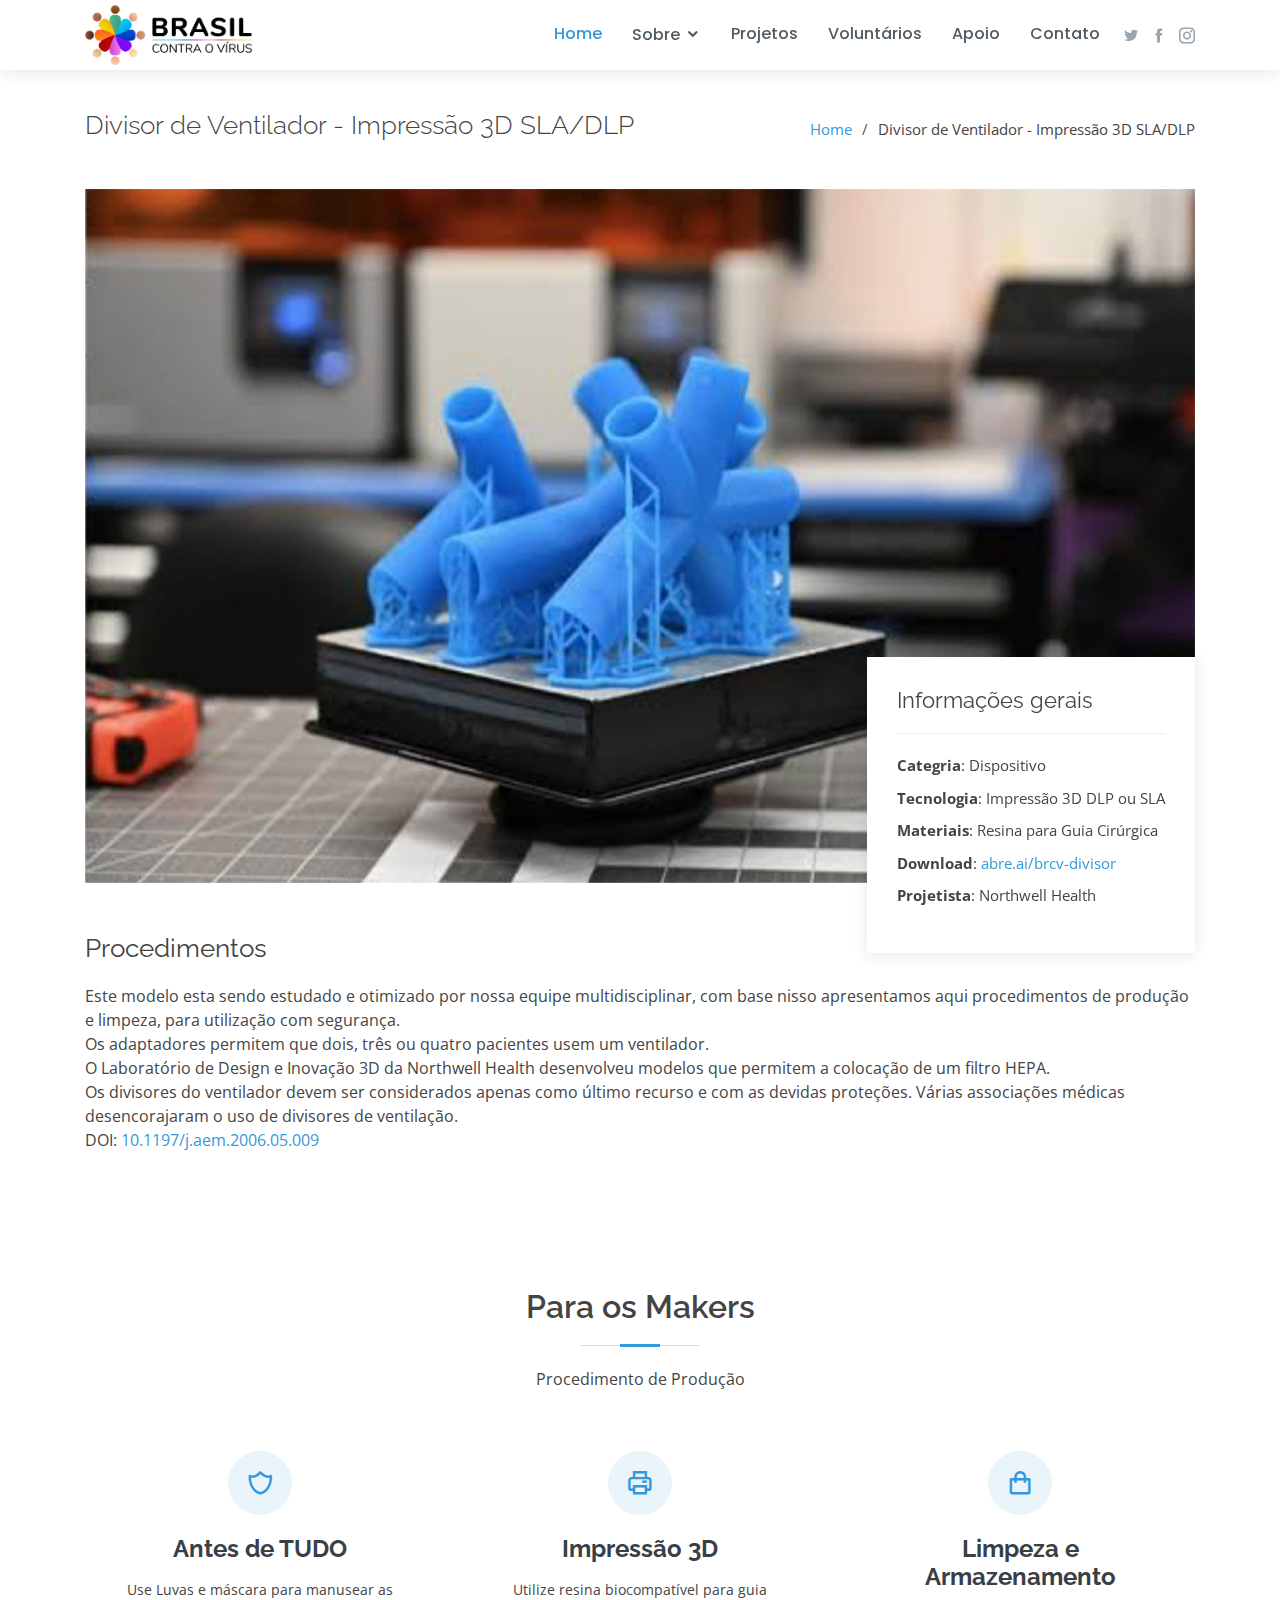
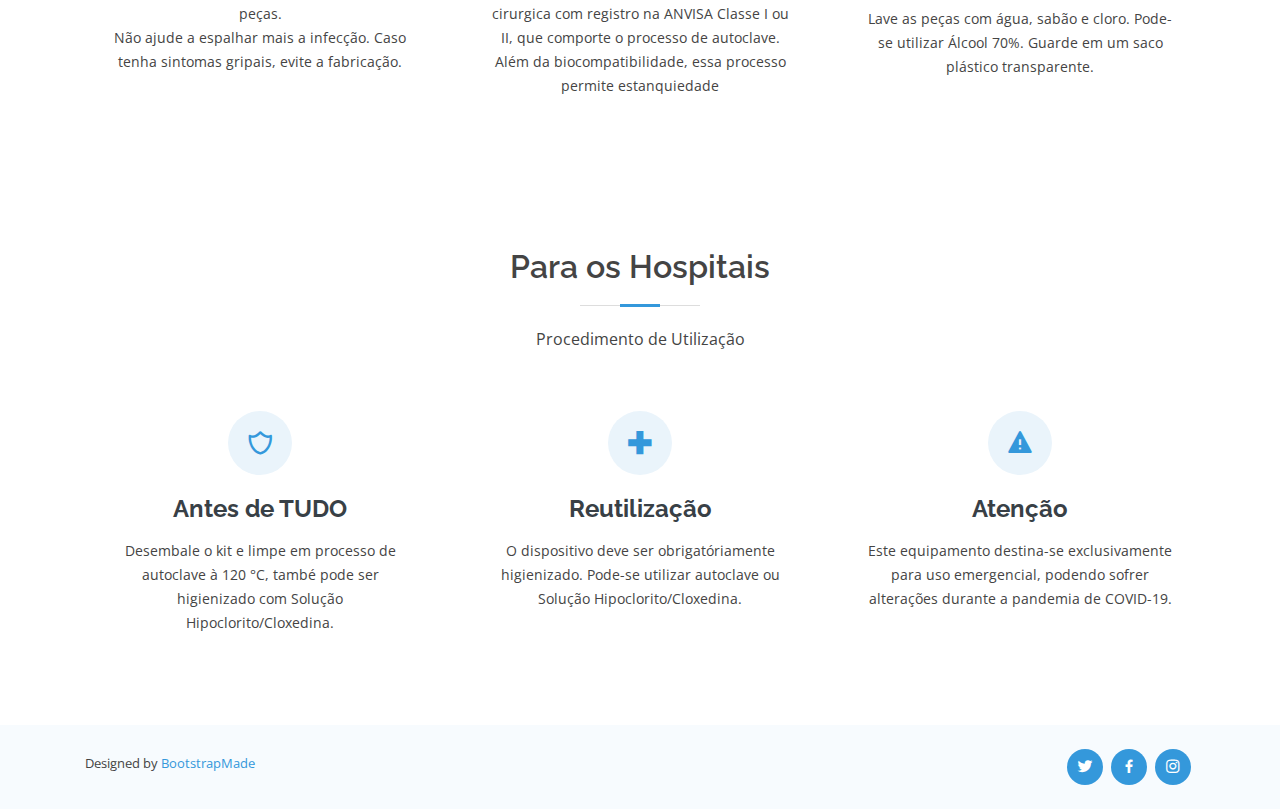
<file: divisor.html>
<!DOCTYPE html>
<html lang="en">

<head>
  <meta charset="utf-8">
  <meta content="width=device-width, initial-scale=1.0" name="viewport">

  <title>DIVISOR DE VENTILADOR - Rede Brasil Contra o Vírus</title>
  <meta content="" name="descriptison">
  <meta content="" name="keywords">

  <!-- Favicons -->
  <link href="assets/img/favicon.png" rel="icon">
  <link href="assets/img/apple-touch-icon.png" rel="apple-touch-icon">

  <!-- Google Fonts -->
  <link href="https://fonts.googleapis.com/css?family=Open+Sans:300,300i,400,400i,600,600i,700,700i|Raleway:300,300i,400,400i,500,500i,600,600i,700,700i|Poppins:300,300i,400,400i,500,500i,600,600i,700,700i" rel="stylesheet">

  <!-- Vendor CSS Files -->
  <link href="assets/vendor/bootstrap/css/bootstrap.min.css" rel="stylesheet">
  <link href="assets/vendor/icofont/icofont.min.css" rel="stylesheet">
  <link href="assets/vendor/boxicons/css/boxicons.min.css" rel="stylesheet">
  <link href="assets/vendor/animate.css/animate.min.css" rel="stylesheet">
  <link href="assets/vendor/venobox/venobox.css" rel="stylesheet">
  <link href="assets/vendor/owl.carousel/assets/owl.carousel.min.css" rel="stylesheet">

  <!-- Template Main CSS File -->
  <link href="assets/css/style.css" rel="stylesheet">

  <!-- =======================================================
  * Template Name: Lumia - v2.0.0
  * Template URL: https://bootstrapmade.com/lumia-bootstrap-business-template/
  * Author: BootstrapMade.com
  * License: https://bootstrapmade.com/license/
  ======================================================== -->
</head>

<body>

   <!-- ======= Header ======= -->
   <header id="header" class="fixed-top d-flex align-items-center">
    <div class="container d-flex align-items-center">

      <div class="logo mr-auto">

        <!-- Uncomment below if you prefer to use an image logo -->
        <a href="index.html"><img src="assets/img/logo_2.png" alt="" class="img-fluid"></a>
      </div>

      <nav class="nav-menu d-none d-lg-block">
        <ul>
          <li class="active"><a href="index.html">Home</a></li>
          <li class="drop-down"><a href="">Sobre</a>
            <ul>
              <li><a href="index.html#numeros">Números</a></li>
              <li><a href="index.html#manifesto">Manifesto</a></li>
              <li><a href="#testimonials">Depoimentos</a></li>
              <li><a href="#team">Time</a></li>
            </ul>
          <li><a href="index.html#projetos">Projetos</a></li>
          <li><a href="index.html#voluntarios">Voluntários</a></li>
          <li><a href="index.html#apoio">Apoio</a></li>  
          <li><a href="index.html#contato">Contato</a></li>

        </ul>
      </nav><!-- .nav-menu -->

      <div class="header-social-links">
        <a href="https://twitter.com/bracontraovirus" target="_blank" class="twitter"><i class="icofont-twitter"></i></a>
        <a href="https://www.facebook.com/Brcontraovirus" target="_blank" class="facebook"><i class="icofont-facebook"></i></a>
        <a href="https://www.instagram.com/brcontraovirus/" target="_blank" class="instagram"><i class="icofont-instagram"></i></a>
      </div>

    </div>
  </header><!-- End Header -->

  <main id="main">

    <!-- ======= Breadcrumbs ======= -->
    <section id="breadcrumbs" class="breadcrumbs">
      <div class="container">

        <div class="d-flex justify-content-between align-items-center">
          <h2>Divisor de Ventilador - Impressão 3D SLA/DLP</h2>
          <ol>
            <li><a href="index.html">Home</a></li>
            <li>Divisor de Ventilador - Impressão 3D SLA/DLP</li>
          </ol>
        </div>

      </div>
    </section><!-- End Breadcrumbs -->

    <!-- ======= Portfolio Details Section ======= -->
    <section id="portfolio-details" class="portfolio-details">
      <div class="container">

        <div class="portfolio-details-container">

          <div class="owl-carousel portfolio-details-carousel">
            <img src="assets/img/portfolio/divisor.jpg" class="img-fluid" alt="">
          </div>

          <div class="portfolio-info">
            <h3>Informações gerais</h3>
            <ul>
              <li><strong>Categria</strong>: Dispositivo</li>
              <li><strong>Tecnologia</strong>: Impressão 3D DLP ou SLA</li>
              <li><strong>Materiais</strong>: Resina para Guia Cirúrgica</li>
              <li><strong>Download</strong>: <a href="http://abre.ai/brcv-divisor" target="_blank">abre.ai/brcv-divisor</a></li>
              <li><strong>Projetista</strong>: Northwell Health</li>
            </ul>
          </div>

        </div>

        <div class="portfolio-description">
          <h2>Procedimentos</h2>
          <p>
            Este modelo esta sendo estudado e otimizado por nossa equipe multidisciplinar, com base nisso apresentamos aqui procedimentos de produção e limpeza, para utilização com segurança. <br>
            Os adaptadores permitem que dois, três ou quatro pacientes usem um ventilador. <br>
            O Laboratório de Design e Inovação 3D da Northwell Health desenvolveu modelos que permitem a colocação de um filtro HEPA. <br>
            Os divisores do ventilador devem ser considerados apenas como último recurso e com as devidas proteções. Várias associações médicas desencorajaram o uso de divisores de ventilação. <br>
            DOI: <a href="https://onlinelibrary.wiley.com/doi/epdf/10.1197/j.aem.2006.05.009" target="_blank">10.1197/j.aem.2006.05.009 </a>

          </p>

        </div>

      </div>
    </section><!-- End Portfolio Details Section -->

    <!-- ======= What We Do Section ======= -->
    <section id="what-we-do" class="what-we-do">
      <div class="container">

        <div class="section-title">
          <h2>Para os Makers</h2>
          <p>Procedimento de Produção</p>
        </div>

        <div class="row">

          <div class="col-lg-4 col-md-6 d-flex align-items-stretch mt-4 mt-md-0">
            <div class="icon-box">
              <div class="icon"><i class="bx bx-shield-alt-2"></i></div>
              <h4><a href="">Antes de TUDO</a></h4>
              <p>Use Luvas e máscara para manusear as peças. <br> Não ajude a espalhar mais a infecção. Caso tenha sintomas gripais, evite a fabricação.</p>
            </div>
          </div>

          <div class="col-lg-4 col-md-6 d-flex align-items-stretch">
            <div class="icon-box">
              <div class="icon"><i class="bx bx-printer"></i></div>
              <h4><a href="">Impressão 3D</a></h4>
              <p>Utilize resina biocompatível para guia cirurgica com registro na ANVISA Classe I ou II, que comporte o processo de autoclave. Além da biocompatibilidade, essa processo permite estanquiedade </p>
            </div>
          </div>

          <div class="col-lg-4 col-md-6 d-flex align-items-stretch mt-4 mt-lg-0">
            <div class="icon-box">
              <div class="icon"><i class="bx bx-shopping-bag"></i></div>
              <h4><a href="">Limpeza e Armazenamento</a></h4>
              <p>Lave as peças com água, sabão e cloro. Pode-se utilizar Álcool 70%. Guarde em um saco plástico transparente.</p>
            </div>
          </div>

        </div>

      </div>
    </section><!-- End What We Do Section -->

    <!-- ======= What We Do Section ======= -->
    <section id="what-we-do" class="what-we-do">
      <div class="container">

        <div class="section-title">
          <h2>Para os Hospitais</h2>
          <p>Procedimento de Utilização</p>
        </div>

        <div class="row">

          <div class="col-lg-4 col-md-6 d-flex align-items-stretch mt-4 mt-md-0">
            <div class="icon-box">
              <div class="icon"><i class="bx bx-shield-alt-2"></i></div>
              <h4><a href="">Antes de TUDO</a></h4>
              <p>Desembale o kit e limpe em processo de autoclave à 120 °C, també pode ser higienizado com Solução Hipoclorito/Cloxedina.</p>
            </div>
          </div>

          <div class="col-lg-4 col-md-6 d-flex align-items-stretch mt-4 mt-lg-0">
            <div class="icon-box">
              <div class="icon"><i class="bx bx-plus-medical"></i></div>
              <h4><a href="">Reutilização</a></h4>
              <p>O dispositivo deve ser obrigatóriamente higienizado. Pode-se utilizar autoclave ou Solução Hipoclorito/Cloxedina.</p>
            </div>
          </div>

          <div class="col-lg-4 col-md-6 d-flex align-items-stretch mt-4 mt-lg-0">
            <div class="icon-box">
              <div class="icon"><i class="bx bxs-error"></i></div>
              <h4><a href="">Atenção</a></h4>
              <p>Este equipamento destina-se exclusivamente para uso emergencial, podendo sofrer alterações durante a pandemia de COVID-19.</p>
            </div>
          </div>

        </div>

      </div>
    </section><!-- End What We Do Section -->

  </main><!-- End #main -->

  <!-- ======= Footer ======= -->
  <footer id="footer">

    <div class="container d-md-flex py-4">

      <div class="mr-md-auto text-center text-md-left">
        
        <div class="credits">
          <!-- All the links in the footer should remain intact. -->
          <!-- You can delete the links only if you purchased the pro version. -->
          <!-- Licensing information: https://bootstrapmade.com/license/ -->
          <!-- Purchase the pro version with working PHP/AJAX contact form: https://bootstrapmade.com/lumia-bootstrap-business-template/ -->
          Designed by <a href="https://bootstrapmade.com/">BootstrapMade</a>
        </div>
      </div>
      <div class="social-links text-center text-md-right pt-3 pt-md-0">
        <a href="https://twitter.com/bracontraovirus" target="_blank" class="twitter"><i class="bx bxl-twitter"></i></a>
        <a href="https://www.facebook.com/Brcontraovirus" target="_blank" class="facebook"><i class="bx bxl-facebook"></i></a>
        <a href="https://www.instagram.com/brcontraovirus/" target="_blank" class="instagram"><i class="bx bxl-instagram"></i></a>
      </div>
    </div>
  </footer><!-- End Footer -->

  <a href="#" class="back-to-top"><i class="icofont-simple-up"></i></a>

  <!-- Vendor JS Files -->
  <script src="assets/vendor/jquery/jquery.min.js"></script>
  <script src="assets/vendor/bootstrap/js/bootstrap.bundle.min.js"></script>
  <script src="assets/vendor/jquery.easing/jquery.easing.min.js"></script>
  <script src="assets/vendor/php-email-form/validate.js"></script>
  <script src="assets/vendor/waypoints/jquery.waypoints.min.js"></script>
  <script src="assets/vendor/counterup/counterup.min.js"></script>
  <script src="assets/vendor/isotope-layout/isotope.pkgd.min.js"></script>
  <script src="assets/vendor/venobox/venobox.min.js"></script>
  <script src="assets/vendor/owl.carousel/owl.carousel.min.js"></script>

  <!-- Template Main JS File -->
  <script src="assets/js/main.js"></script>

</body>

</html>
</file>
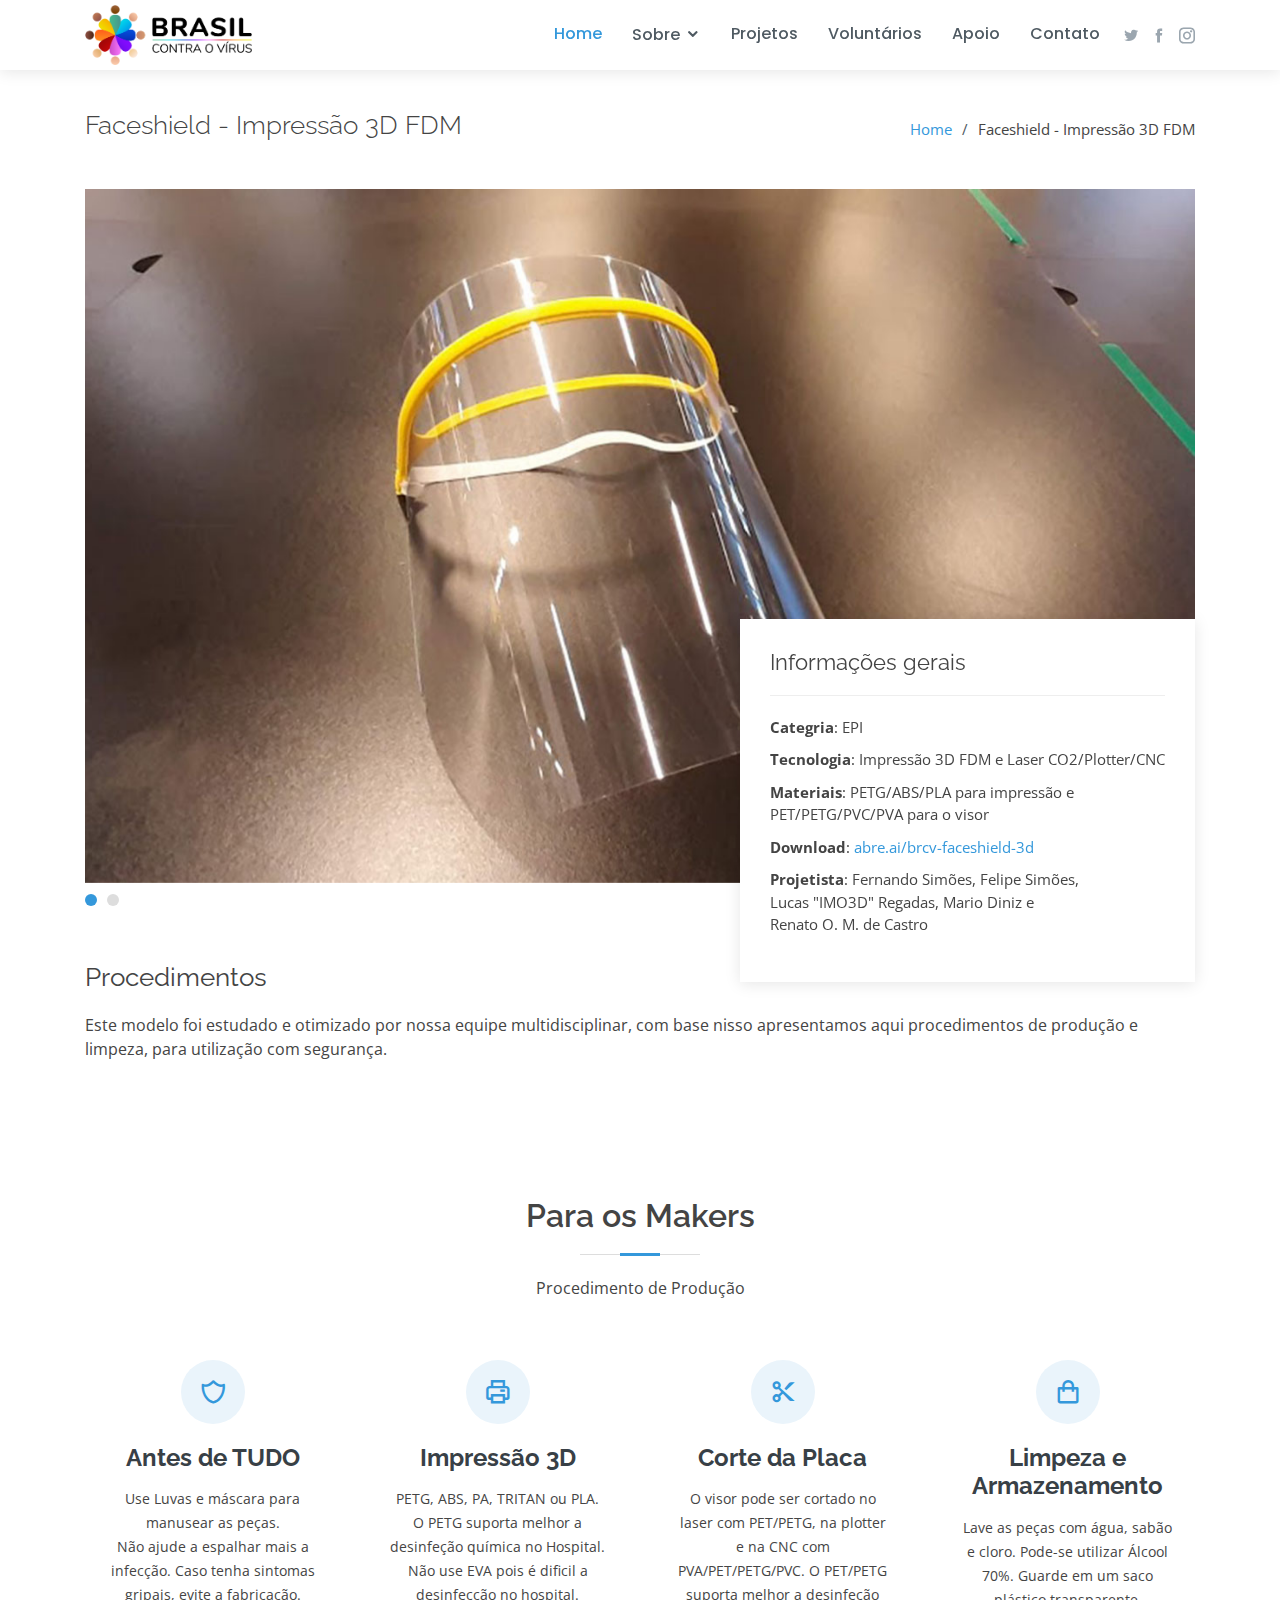
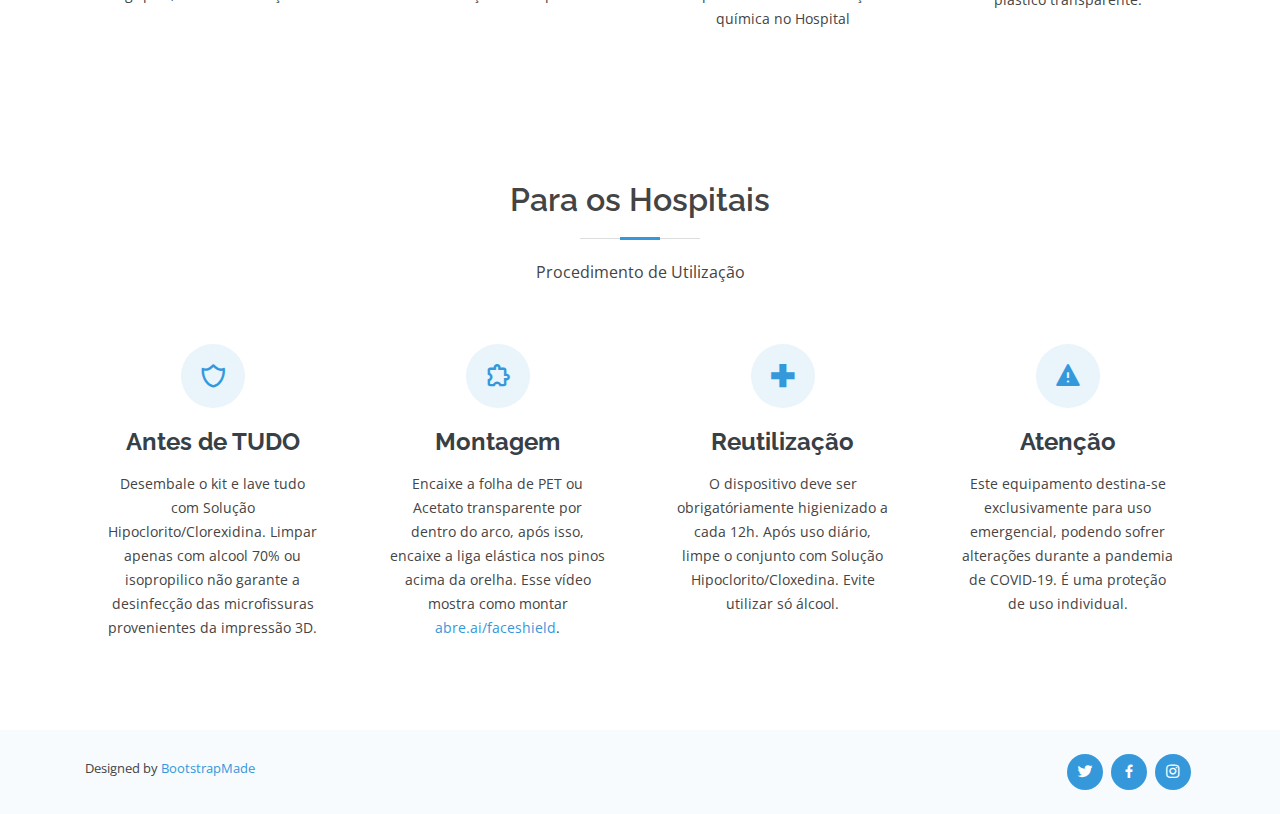
<file: faceshield-3d.html>
<!DOCTYPE html>
<html lang="en">

<head>
  <meta charset="utf-8">
  <meta content="width=device-width, initial-scale=1.0" name="viewport">

  <title>FACESHIELD 3D - Rede Brasil Contra o Vírus</title>
  <meta content="" name="descriptison">
  <meta content="" name="keywords">

  <!-- Favicons -->
  <link href="assets/img/favicon.png" rel="icon">
  <link href="assets/img/apple-touch-icon.png" rel="apple-touch-icon">

  <!-- Google Fonts -->
  <link href="https://fonts.googleapis.com/css?family=Open+Sans:300,300i,400,400i,600,600i,700,700i|Raleway:300,300i,400,400i,500,500i,600,600i,700,700i|Poppins:300,300i,400,400i,500,500i,600,600i,700,700i" rel="stylesheet">

  <!-- Vendor CSS Files -->
  <link href="assets/vendor/bootstrap/css/bootstrap.min.css" rel="stylesheet">
  <link href="assets/vendor/icofont/icofont.min.css" rel="stylesheet">
  <link href="assets/vendor/boxicons/css/boxicons.min.css" rel="stylesheet">
  <link href="assets/vendor/animate.css/animate.min.css" rel="stylesheet">
  <link href="assets/vendor/venobox/venobox.css" rel="stylesheet">
  <link href="assets/vendor/owl.carousel/assets/owl.carousel.min.css" rel="stylesheet">

  <!-- Template Main CSS File -->
  <link href="assets/css/style.css" rel="stylesheet">

  <!-- =======================================================
  * Template Name: Lumia - v2.0.0
  * Template URL: https://bootstrapmade.com/lumia-bootstrap-business-template/
  * Author: BootstrapMade.com
  * License: https://bootstrapmade.com/license/
  ======================================================== -->
</head>

<body>

   <!-- ======= Header ======= -->
   <header id="header" class="fixed-top d-flex align-items-center">
    <div class="container d-flex align-items-center">

      <div class="logo mr-auto">

        <!-- Uncomment below if you prefer to use an image logo -->
        <a href="index.html"><img src="assets/img/logo_2.png" alt="" class="img-fluid"></a>
      </div>

      <nav class="nav-menu d-none d-lg-block">
        <ul>
          <li class="active"><a href="index.html">Home</a></li>
          <li class="drop-down"><a href="">Sobre</a>
            <ul>
              <li><a href="index.html#numeros">Números</a></li>
              <li><a href="index.html#manifesto">Manifesto</a></li>
              <li><a href="#testimonials">Depoimentos</a></li>
              <li><a href="#team">Time</a></li>
            </ul>
          <li><a href="index.html#projetos">Projetos</a></li>
          <li><a href="index.html#voluntarios">Voluntários</a></li>
          <li><a href="index.html#apoio">Apoio</a></li>  
          <li><a href="index.html#contato">Contato</a></li>

        </ul>
      </nav><!-- .nav-menu -->

      <div class="header-social-links">
        <a href="https://twitter.com/bracontraovirus" target="_blank" class="twitter"><i class="icofont-twitter"></i></a>
        <a href="https://www.facebook.com/Brcontraovirus" target="_blank" class="facebook"><i class="icofont-facebook"></i></a>
        <a href="https://www.instagram.com/brcontraovirus/" target="_blank" class="instagram"><i class="icofont-instagram"></i></a>
      </div>

    </div>
  </header><!-- End Header -->

  <main id="main">

    <!-- ======= Breadcrumbs ======= -->
    <section id="breadcrumbs" class="breadcrumbs">
      <div class="container">

        <div class="d-flex justify-content-between align-items-center">
          <h2>Faceshield - Impressão 3D FDM</h2>
          <ol>
            <li><a href="index.html">Home</a></li>
            <li>Faceshield - Impressão 3D FDM</li>
          </ol>
        </div>

      </div>
    </section><!-- End Breadcrumbs -->

    <!-- ======= Portfolio Details Section ======= -->
    <section id="portfolio-details" class="portfolio-details">
      <div class="container">

        <div class="portfolio-details-container">

          <div class="owl-carousel portfolio-details-carousel">
            <img src="assets/img/portfolio/faceshield/faceshield-1.jpg" class="img-fluid" alt="">
            <img src="assets/img/portfolio/faceshield/faceshield-2.jpg" class="img-fluid" alt="">
          </div>

          <div class="portfolio-info">
            <h3>Informações gerais</h3>
            <ul>
              <li><strong>Categria</strong>: EPI</li>
              <li><strong>Tecnologia</strong>: Impressão 3D FDM e Laser CO2/Plotter/CNC</li>
              <li><strong>Materiais</strong>: PETG/ABS/PLA para impressão e <br>PET/PETG/PVC/PVA para o visor</li>
              <li><strong>Download</strong>: <a href="http://abre.ai/brcv-faceshield-3d" target="_blank">abre.ai/brcv-faceshield-3d</a></li>
              <li><strong>Projetista</strong>: Fernando Simões, Felipe Simões, <br>Lucas "IMO3D" Regadas, Mario Diniz e <br>Renato O. M. de Castro</li>
            </ul>
          </div>

        </div>

        <div class="portfolio-description">
          <h2>Procedimentos</h2>
          <p>
            Este modelo foi estudado e otimizado por nossa equipe multidisciplinar, com base nisso apresentamos aqui procedimentos de produção e limpeza, para utilização com segurança.
          </p>

        </div>

      </div>
    </section><!-- End Portfolio Details Section -->

    <!-- ======= What We Do Section ======= -->
    <section id="what-we-do" class="what-we-do">
      <div class="container">

        <div class="section-title">
          <h2>Para os Makers</h2>
          <p>Procedimento de Produção</p>
        </div>

        <div class="row">

          <div class="col-lg-3 col-md-6 d-flex align-items-stretch mt-4 mt-md-0">
            <div class="icon-box">
              <div class="icon"><i class="bx bx-shield-alt-2"></i></div>
              <h4><a href="">Antes de TUDO</a></h4>
              <p>Use Luvas e máscara para manusear as peças. <br> Não ajude a espalhar mais a infecção. Caso tenha sintomas gripais, evite a fabricação.</p>
            </div>
          </div>

          <div class="col-lg-3 col-md-6 d-flex align-items-stretch">
            <div class="icon-box">
              <div class="icon"><i class="bx bx-printer"></i></div>
              <h4><a href="">Impressão 3D</a></h4>
              <p>PETG, ABS, PA, TRITAN ou PLA. O PETG suporta melhor a desinfeção química no Hospital. Não use EVA pois é dificil a desinfecção no hospital. </p>
            </div>
          </div>

          <div class="col-lg-3 col-md-6 d-flex align-items-stretch mt-4 mt-lg-0">
            <div class="icon-box">
              <div class="icon"><i class="bx bx-cut"></i></div>
              <h4><a href="">Corte da Placa</a></h4>
              <p>O visor pode ser cortado no laser com PET/PETG, na plotter e na CNC com PVA/PET/PETG/PVC. O PET/PETG suporta melhor a desinfeção química no Hospital</p>
            </div>
          </div>

          <div class="col-lg-3 col-md-6 d-flex align-items-stretch mt-4 mt-lg-0">
            <div class="icon-box">
              <div class="icon"><i class="bx bx-shopping-bag"></i></div>
              <h4><a href="">Limpeza e Armazenamento</a></h4>
              <p>Lave as peças com água, sabão e cloro. Pode-se utilizar Álcool 70%. Guarde em um saco plástico transparente.</p>
            </div>
          </div>

        </div>

      </div>
    </section><!-- End What We Do Section -->

    <!-- ======= What We Do Section ======= -->
    <section id="what-we-do" class="what-we-do">
      <div class="container">

        <div class="section-title">
          <h2>Para os Hospitais</h2>
          <p>Procedimento de Utilização</p>
        </div>

        <div class="row">

          <div class="col-lg-3 col-md-6 d-flex align-items-stretch mt-4 mt-md-0">
            <div class="icon-box">
              <div class="icon"><i class="bx bx-shield-alt-2"></i></div>
              <h4><a href="">Antes de TUDO</a></h4>
              <p>Desembale o kit e lave tudo com Solução Hipoclorito/Clorexidina. Limpar apenas com alcool 70% ou isopropilico não garante a desinfecção das microfissuras provenientes da impressão 3D.</p>
            </div>
          </div>

          <div class="col-lg-3 col-md-6 d-flex align-items-stretch">
            <div class="icon-box">
              <div class="icon"><i class="bx bx-extension"></i></div>
              <h4><a href="">Montagem</a></h4>
              <p>Encaixe a folha de PET ou Acetato transparente por dentro do arco, após isso, encaixe a liga elástica nos pinos acima da orelha. Esse vídeo mostra como montar <a href="http://abre.ai/faceshield">abre.ai/faceshield</a>.</p>
            </div>
          </div>

          <div class="col-lg-3 col-md-6 d-flex align-items-stretch mt-4 mt-lg-0">
            <div class="icon-box">
              <div class="icon"><i class="bx bx-plus-medical"></i></div>
              <h4><a href="">Reutilização</a></h4>
              <p>O dispositivo deve ser obrigatóriamente higienizado a cada 12h. Após uso diário, limpe o conjunto com Solução Hipoclorito/Cloxedina. Evite utilizar só álcool.</p>
            </div>
          </div>

          <div class="col-lg-3 col-md-6 d-flex align-items-stretch mt-4 mt-lg-0">
            <div class="icon-box">
              <div class="icon"><i class="bx bxs-error"></i></div>
              <h4><a href="">Atenção</a></h4>
              <p>Este equipamento destina-se exclusivamente para uso emergencial, podendo sofrer alterações durante a pandemia de COVID-19. É uma proteção de uso individual.</p>
            </div>
          </div>

        </div>

      </div>
    </section><!-- End What We Do Section -->

  </main><!-- End #main -->

  <!-- ======= Footer ======= -->
  <footer id="footer">

    <div class="container d-md-flex py-4">

      <div class="mr-md-auto text-center text-md-left">
        
        <div class="credits">
          <!-- All the links in the footer should remain intact. -->
          <!-- You can delete the links only if you purchased the pro version. -->
          <!-- Licensing information: https://bootstrapmade.com/license/ -->
          <!-- Purchase the pro version with working PHP/AJAX contact form: https://bootstrapmade.com/lumia-bootstrap-business-template/ -->
          Designed by <a href="https://bootstrapmade.com/">BootstrapMade</a>
        </div>
      </div>
      <div class="social-links text-center text-md-right pt-3 pt-md-0">
        <a href="https://twitter.com/bracontraovirus" target="_blank" class="twitter"><i class="bx bxl-twitter"></i></a>
        <a href="https://www.facebook.com/Brcontraovirus" target="_blank" class="facebook"><i class="bx bxl-facebook"></i></a>
        <a href="https://www.instagram.com/brcontraovirus/" target="_blank" class="instagram"><i class="bx bxl-instagram"></i></a>
      </div>
    </div>
  </footer><!-- End Footer -->

  <a href="#" class="back-to-top"><i class="icofont-simple-up"></i></a>

  <!-- Vendor JS Files -->
  <script src="assets/vendor/jquery/jquery.min.js"></script>
  <script src="assets/vendor/bootstrap/js/bootstrap.bundle.min.js"></script>
  <script src="assets/vendor/jquery.easing/jquery.easing.min.js"></script>
  <script src="assets/vendor/php-email-form/validate.js"></script>
  <script src="assets/vendor/waypoints/jquery.waypoints.min.js"></script>
  <script src="assets/vendor/counterup/counterup.min.js"></script>
  <script src="assets/vendor/isotope-layout/isotope.pkgd.min.js"></script>
  <script src="assets/vendor/venobox/venobox.min.js"></script>
  <script src="assets/vendor/owl.carousel/owl.carousel.min.js"></script>

  <!-- Template Main JS File -->
  <script src="assets/js/main.js"></script>

</body>

</html>
</file>
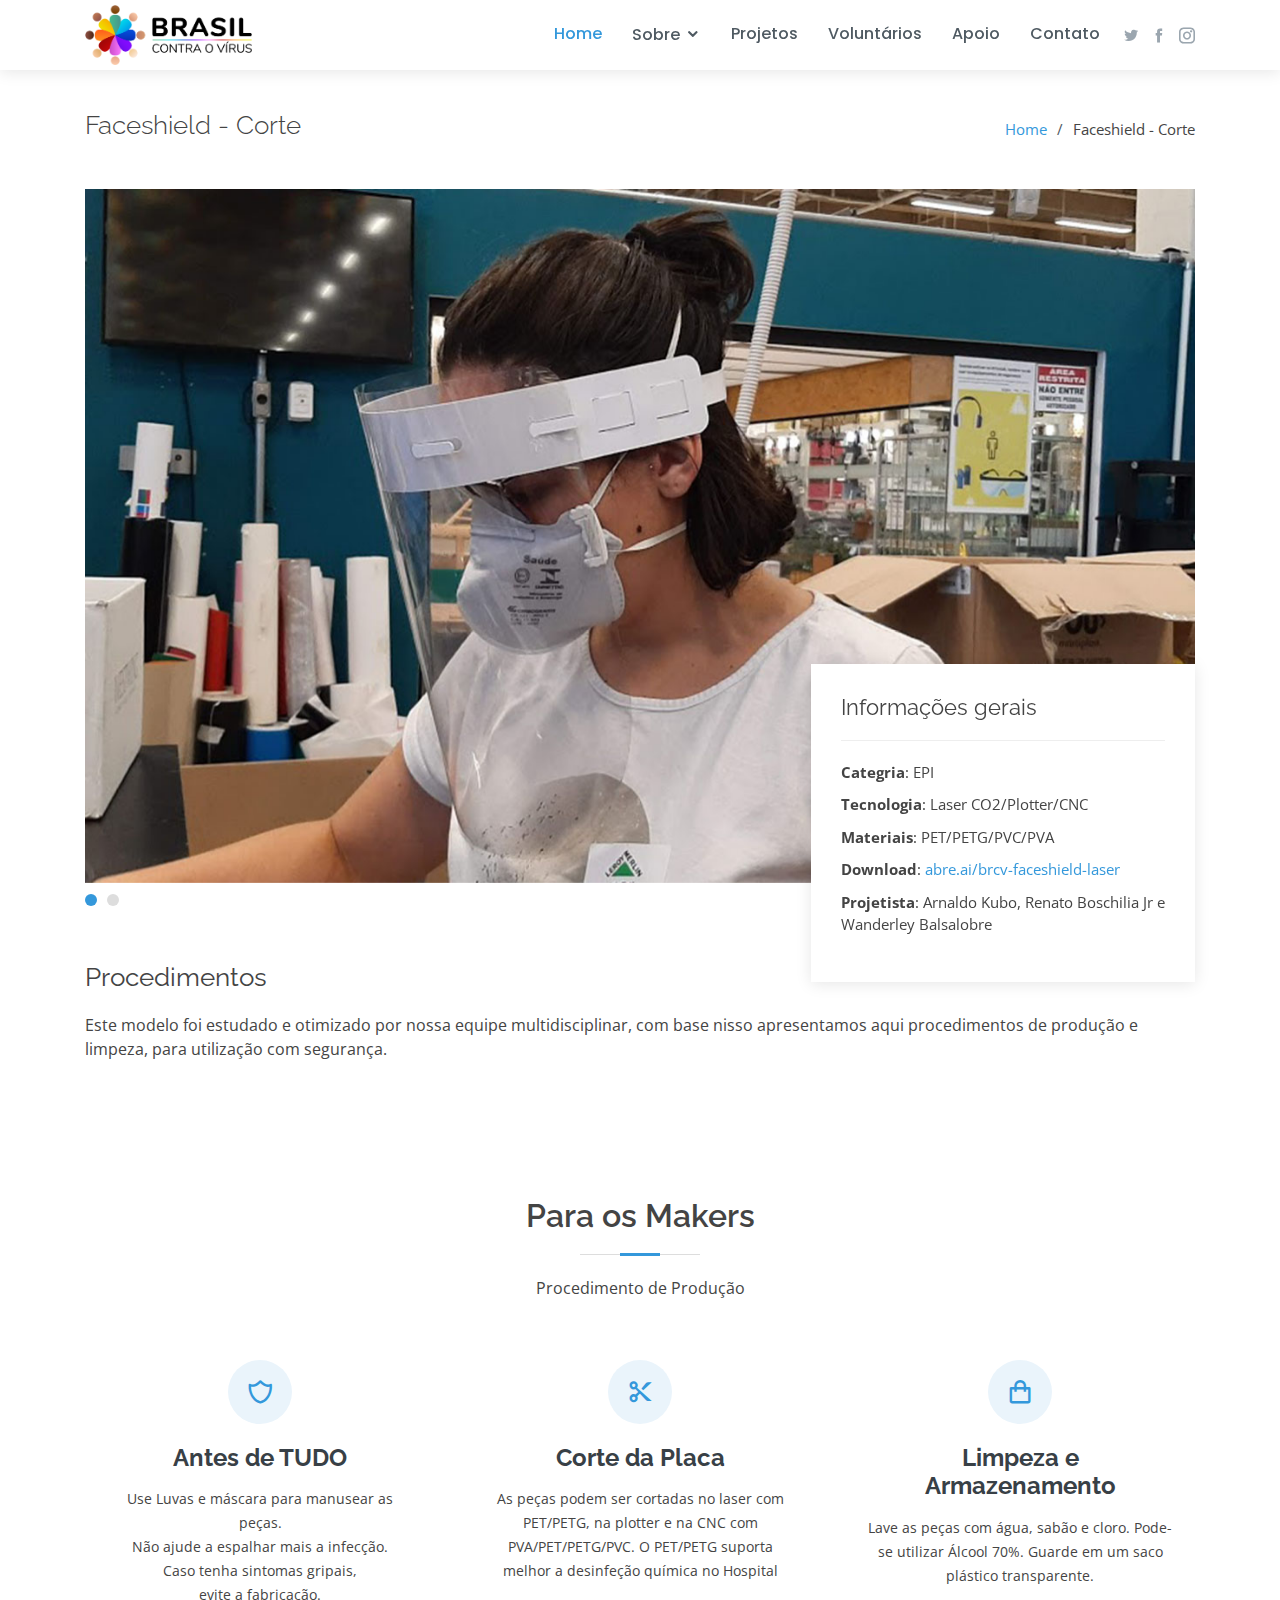
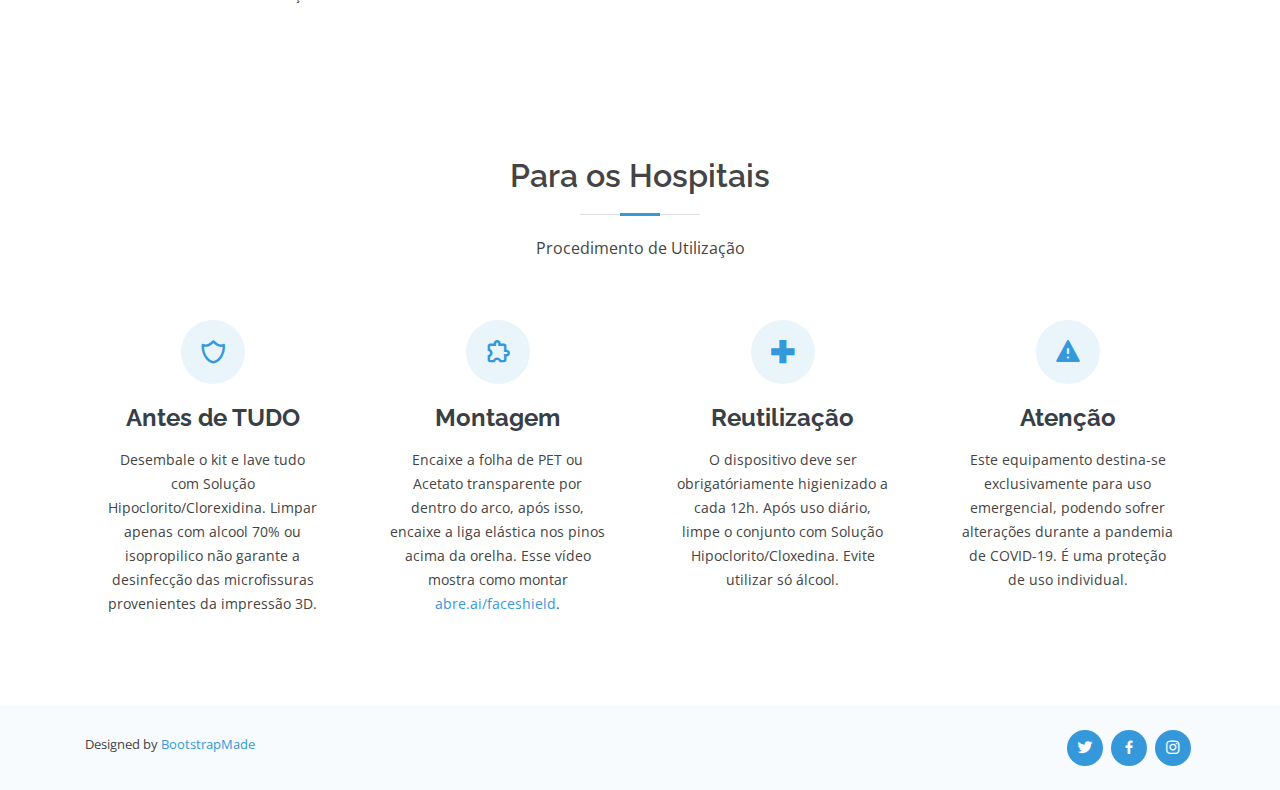
<file: faceshield-laser.html>
<!DOCTYPE html>
<html lang="en">

<head>
  <meta charset="utf-8">
  <meta content="width=device-width, initial-scale=1.0" name="viewport">

  <title>FACESHIELD CORTE - Rede Brasil Contra o Vírus</title>
  <meta content="" name="descriptison">
  <meta content="" name="keywords">

  <!-- Favicons -->
  <link href="assets/img/favicon.png" rel="icon">
  <link href="assets/img/apple-touch-icon.png" rel="apple-touch-icon">

  <!-- Google Fonts -->
  <link href="https://fonts.googleapis.com/css?family=Open+Sans:300,300i,400,400i,600,600i,700,700i|Raleway:300,300i,400,400i,500,500i,600,600i,700,700i|Poppins:300,300i,400,400i,500,500i,600,600i,700,700i" rel="stylesheet">

  <!-- Vendor CSS Files -->
  <link href="assets/vendor/bootstrap/css/bootstrap.min.css" rel="stylesheet">
  <link href="assets/vendor/icofont/icofont.min.css" rel="stylesheet">
  <link href="assets/vendor/boxicons/css/boxicons.min.css" rel="stylesheet">
  <link href="assets/vendor/animate.css/animate.min.css" rel="stylesheet">
  <link href="assets/vendor/venobox/venobox.css" rel="stylesheet">
  <link href="assets/vendor/owl.carousel/assets/owl.carousel.min.css" rel="stylesheet">

  <!-- Template Main CSS File -->
  <link href="assets/css/style.css" rel="stylesheet">

  <!-- =======================================================
  * Template Name: Lumia - v2.0.0
  * Template URL: https://bootstrapmade.com/lumia-bootstrap-business-template/
  * Author: BootstrapMade.com
  * License: https://bootstrapmade.com/license/
  ======================================================== -->
</head>

<body>

   <!-- ======= Header ======= -->
   <header id="header" class="fixed-top d-flex align-items-center">
    <div class="container d-flex align-items-center">

      <div class="logo mr-auto">

        <!-- Uncomment below if you prefer to use an image logo -->
        <a href="index.html"><img src="assets/img/logo_2.png" alt="" class="img-fluid"></a>
      </div>

      <nav class="nav-menu d-none d-lg-block">
        <ul>
          <li class="active"><a href="index.html">Home</a></li>
          <li class="drop-down"><a href="">Sobre</a>
            <ul>
              <li><a href="index.html#numeros">Números</a></li>
              <li><a href="index.html#manifesto">Manifesto</a></li>
              <li><a href="#testimonials">Depoimentos</a></li>
              <li><a href="#team">Time</a></li>
            </ul>
          <li><a href="index.html#projetos">Projetos</a></li>
          <li><a href="index.html#voluntarios">Voluntários</a></li>
          <li><a href="index.html#apoio">Apoio</a></li>  
          <li><a href="index.html#contato">Contato</a></li>

        </ul>
      </nav><!-- .nav-menu -->

      <div class="header-social-links">
        <a href="https://twitter.com/bracontraovirus" target="_blank" class="twitter"><i class="icofont-twitter"></i></a>
        <a href="https://www.facebook.com/Brcontraovirus" target="_blank" class="facebook"><i class="icofont-facebook"></i></a>
        <a href="https://www.instagram.com/brcontraovirus/" target="_blank" class="instagram"><i class="icofont-instagram"></i></a>
      </div>

    </div>
  </header><!-- End Header -->

  <main id="main">

    <!-- ======= Breadcrumbs ======= -->
    <section id="breadcrumbs" class="breadcrumbs">
      <div class="container">

        <div class="d-flex justify-content-between align-items-center">
          <h2>Faceshield - Corte</h2>
          <ol>
            <li><a href="index.html">Home</a></li>
            <li>Faceshield - Corte</li>
          </ol>
        </div>

      </div>
    </section><!-- End Breadcrumbs -->

    <!-- ======= Portfolio Details Section ======= -->
    <section id="portfolio-details" class="portfolio-details">
      <div class="container">

        <div class="portfolio-details-container">

          <div class="owl-carousel portfolio-details-carousel">
            <img src="assets/img/portfolio/faceshield/faceshield-3.jpg" class="img-fluid" alt="">
            <img src="assets/img/portfolio/faceshield/faceshield-4.jpg" class="img-fluid" alt="">
          </div>

          <div class="portfolio-info">
            <h3>Informações gerais</h3>
            <ul>
              <li><strong>Categria</strong>: EPI</li>
              <li><strong>Tecnologia</strong>: Laser CO2/Plotter/CNC</li>
              <li><strong>Materiais</strong>: PET/PETG/PVC/PVA</li>
              <li><strong>Download</strong>: <a href="http://abre.ai/brcv-faceshield-laser" target="_blank">abre.ai/brcv-faceshield-laser</a></li>
              <li><strong>Projetista</strong>: Arnaldo Kubo, Renato Boschilia Jr e <br>Wanderley Balsalobre</li>
            </ul>
          </div>

        </div>

        <div class="portfolio-description">
          <h2>Procedimentos</h2>
          <p>
            Este modelo foi estudado e otimizado por nossa equipe multidisciplinar, com base nisso apresentamos aqui procedimentos de produção e limpeza, para utilização com segurança.
          </p>

        </div>

      </div>
    </section><!-- End Portfolio Details Section -->

    <!-- ======= What We Do Section ======= -->
    <section id="what-we-do" class="what-we-do">
      <div class="container">

        <div class="section-title">
          <h2>Para os Makers</h2>
          <p>Procedimento de Produção</p>
        </div>

        <div class="row">

          <div class="col-lg-4 col-md-6 d-flex align-items-stretch mt-4 mt-md-0">
            <div class="icon-box">
              <div class="icon"><i class="bx bx-shield-alt-2"></i></div>
              <h4><a href="">Antes de TUDO</a></h4>
              <p>Use Luvas e máscara para manusear as peças. <br> Não ajude a espalhar mais a infecção. <br> Caso tenha sintomas gripais, <br> evite a fabricação.</p>
            </div>
          </div>

          <div class="col-lg-4 col-md-6 d-flex align-items-stretch mt-4 mt-lg-0">
            <div class="icon-box">
              <div class="icon"><i class="bx bx-cut"></i></div>
              <h4><a href="">Corte da Placa</a></h4>
              <p>As peças podem ser cortadas no laser com PET/PETG, na plotter e na CNC com PVA/PET/PETG/PVC. O PET/PETG suporta melhor a desinfeção química no Hospital</p>
            </div>
          </div>

          <div class="col-lg-4 col-md-6 d-flex align-items-stretch mt-4 mt-lg-0">
            <div class="icon-box">
              <div class="icon"><i class="bx bx-shopping-bag"></i></div>
              <h4><a href="">Limpeza e Armazenamento</a></h4>
              <p>Lave as peças com água, sabão e cloro. Pode-se utilizar Álcool 70%. Guarde em um saco plástico transparente.</p>
            </div>
          </div>

        </div>

      </div>
    </section><!-- End What We Do Section -->

    <!-- ======= What We Do Section ======= -->
    <section id="what-we-do" class="what-we-do">
      <div class="container">

        <div class="section-title">
          <h2>Para os Hospitais</h2>
          <p>Procedimento de Utilização</p>
        </div>

        <div class="row">

          <div class="col-lg-3 col-md-6 d-flex align-items-stretch mt-4 mt-md-0">
            <div class="icon-box">
              <div class="icon"><i class="bx bx-shield-alt-2"></i></div>
              <h4><a href="">Antes de TUDO</a></h4>
              <p>Desembale o kit e lave tudo com Solução Hipoclorito/Clorexidina. Limpar apenas com alcool 70% ou isopropilico não garante a desinfecção das microfissuras provenientes da impressão 3D.</p>
            </div>
          </div>

          <div class="col-lg-3 col-md-6 d-flex align-items-stretch">
            <div class="icon-box">
              <div class="icon"><i class="bx bx-extension"></i></div>
              <h4><a href="">Montagem</a></h4>
              <p>Encaixe a folha de PET ou Acetato transparente por dentro do arco, após isso, encaixe a liga elástica nos pinos acima da orelha. Esse vídeo mostra como montar <a href="http://abre.ai/faceshield">abre.ai/faceshield</a>.</p>
            </div>
          </div>

          <div class="col-lg-3 col-md-6 d-flex align-items-stretch mt-4 mt-lg-0">
            <div class="icon-box">
              <div class="icon"><i class="bx bx-plus-medical"></i></div>
              <h4><a href="">Reutilização</a></h4>
              <p>O dispositivo deve ser obrigatóriamente higienizado a cada 12h. Após uso diário, limpe o conjunto com Solução Hipoclorito/Cloxedina. Evite utilizar só álcool.</p>
            </div>
          </div>

          <div class="col-lg-3 col-md-6 d-flex align-items-stretch mt-4 mt-lg-0">
            <div class="icon-box">
              <div class="icon"><i class="bx bxs-error"></i></div>
              <h4><a href="">Atenção</a></h4>
              <p>Este equipamento destina-se exclusivamente para uso emergencial, podendo sofrer alterações durante a pandemia de COVID-19. É uma proteção de uso individual.</p>
            </div>
          </div>

        </div>

      </div>
    </section><!-- End What We Do Section -->

  </main><!-- End #main -->

  <!-- ======= Footer ======= -->
  <footer id="footer">

    <div class="container d-md-flex py-4">

      <div class="mr-md-auto text-center text-md-left">
        
        <div class="credits">
          <!-- All the links in the footer should remain intact. -->
          <!-- You can delete the links only if you purchased the pro version. -->
          <!-- Licensing information: https://bootstrapmade.com/license/ -->
          <!-- Purchase the pro version with working PHP/AJAX contact form: https://bootstrapmade.com/lumia-bootstrap-business-template/ -->
          Designed by <a href="https://bootstrapmade.com/">BootstrapMade</a>
        </div>
      </div>
      <div class="social-links text-center text-md-right pt-3 pt-md-0">
        <a href="https://twitter.com/bracontraovirus" target="_blank" class="twitter"><i class="bx bxl-twitter"></i></a>
        <a href="https://www.facebook.com/Brcontraovirus" target="_blank" class="facebook"><i class="bx bxl-facebook"></i></a>
        <a href="https://www.instagram.com/brcontraovirus/" target="_blank" class="instagram"><i class="bx bxl-instagram"></i></a>
      </div>
    </div>
  </footer><!-- End Footer -->

  <a href="#" class="back-to-top"><i class="icofont-simple-up"></i></a>

  <!-- Vendor JS Files -->
  <script src="assets/vendor/jquery/jquery.min.js"></script>
  <script src="assets/vendor/bootstrap/js/bootstrap.bundle.min.js"></script>
  <script src="assets/vendor/jquery.easing/jquery.easing.min.js"></script>
  <script src="assets/vendor/php-email-form/validate.js"></script>
  <script src="assets/vendor/waypoints/jquery.waypoints.min.js"></script>
  <script src="assets/vendor/counterup/counterup.min.js"></script>
  <script src="assets/vendor/isotope-layout/isotope.pkgd.min.js"></script>
  <script src="assets/vendor/venobox/venobox.min.js"></script>
  <script src="assets/vendor/owl.carousel/owl.carousel.min.js"></script>

  <!-- Template Main JS File -->
  <script src="assets/js/main.js"></script>

</body>

</html>
</file>
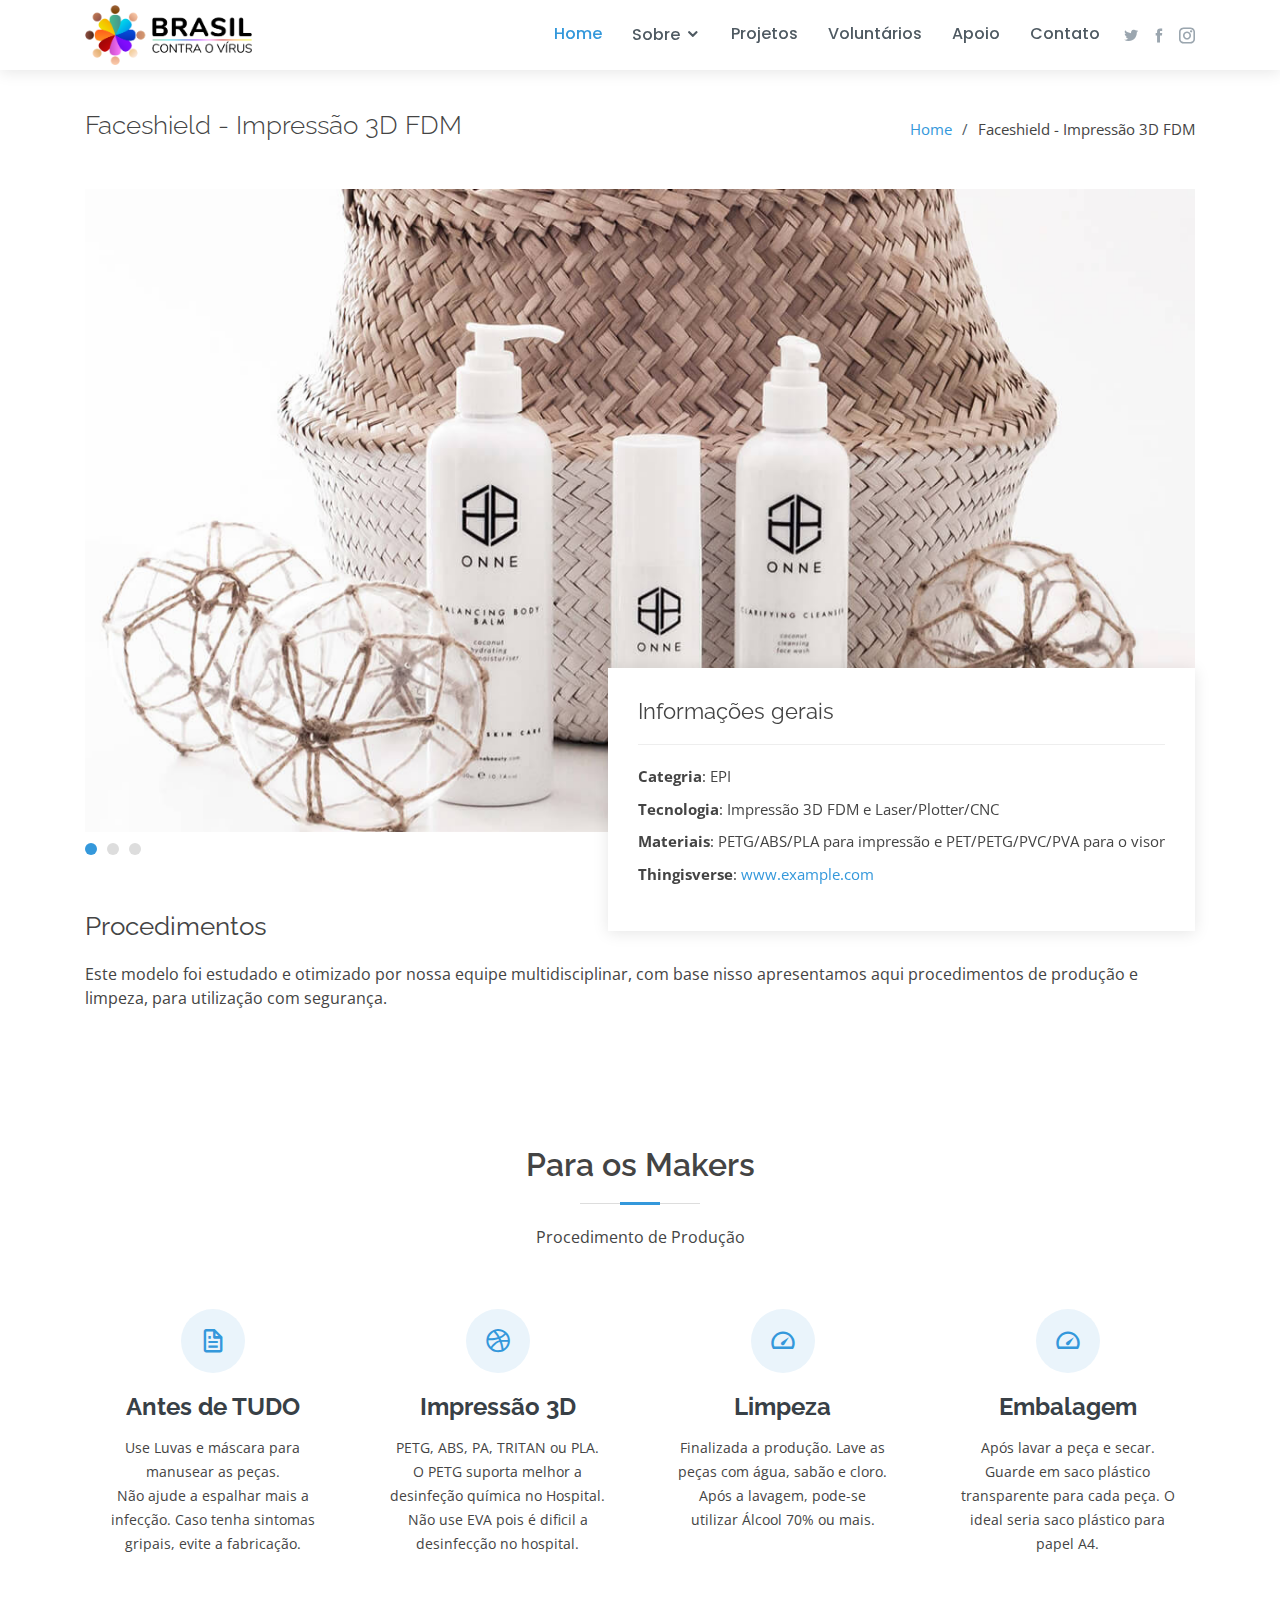
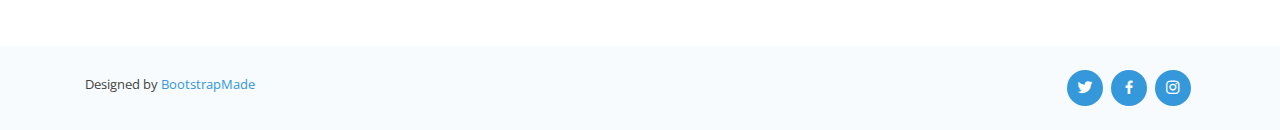
<file: faceshield.html>
<!DOCTYPE html>
<html lang="en">

<head>
  <meta charset="utf-8">
  <meta content="width=device-width, initial-scale=1.0" name="viewport">

  <title>FACESHIELD - Rede Brasil Contra o Vírus</title>
  <meta content="" name="descriptison">
  <meta content="" name="keywords">

  <!-- Favicons -->
  <link href="assets/img/favicon.png" rel="icon">
  <link href="assets/img/apple-touch-icon.png" rel="apple-touch-icon">

  <!-- Google Fonts -->
  <link href="https://fonts.googleapis.com/css?family=Open+Sans:300,300i,400,400i,600,600i,700,700i|Raleway:300,300i,400,400i,500,500i,600,600i,700,700i|Poppins:300,300i,400,400i,500,500i,600,600i,700,700i" rel="stylesheet">

  <!-- Vendor CSS Files -->
  <link href="assets/vendor/bootstrap/css/bootstrap.min.css" rel="stylesheet">
  <link href="assets/vendor/icofont/icofont.min.css" rel="stylesheet">
  <link href="assets/vendor/boxicons/css/boxicons.min.css" rel="stylesheet">
  <link href="assets/vendor/animate.css/animate.min.css" rel="stylesheet">
  <link href="assets/vendor/venobox/venobox.css" rel="stylesheet">
  <link href="assets/vendor/owl.carousel/assets/owl.carousel.min.css" rel="stylesheet">

  <!-- Template Main CSS File -->
  <link href="assets/css/style.css" rel="stylesheet">

  <!-- =======================================================
  * Template Name: Lumia - v2.0.0
  * Template URL: https://bootstrapmade.com/lumia-bootstrap-business-template/
  * Author: BootstrapMade.com
  * License: https://bootstrapmade.com/license/
  ======================================================== -->
</head>

<body>

   <!-- ======= Header ======= -->
   <header id="header" class="fixed-top d-flex align-items-center">
    <div class="container d-flex align-items-center">

      <div class="logo mr-auto">

        <!-- Uncomment below if you prefer to use an image logo -->
        <a href="index.html"><img src="assets/img/logo_2.png" alt="" class="img-fluid"></a>
      </div>

      <nav class="nav-menu d-none d-lg-block">
        <ul>
          <li class="active"><a href="index.html">Home</a></li>
          <li class="drop-down"><a href="">Sobre</a>
            <ul>
              <li><a href="index.html#numeros">Números</a></li>
              <li><a href="index.html#manifesto">Manifesto</a></li>
              <li><a href="#testimonials">Depoimentos</a></li>
              <li><a href="#team">Time</a></li>
            </ul>
          <li><a href="index.html#projetos">Projetos</a></li>
          <li><a href="index.html#voluntarios">Voluntários</a></li>
          <li><a href="index.html#apoio">Apoio</a></li>  
          <li><a href="index.html#contato">Contato</a></li>

        </ul>
      </nav><!-- .nav-menu -->

      <div class="header-social-links">
        <a href="https://twitter.com/brcontraovirus" target="_blank" class="twitter"><i class="icofont-twitter"></i></a>
        <a href="https://www.facebook.com/Brcontraovirus" target="_blank" class="facebook"><i class="icofont-facebook"></i></a>
        <a href="https://www.instagram.com/brcontraovirus/" target="_blank" class="instagram"><i class="icofont-instagram"></i></a>
      </div>

    </div>
  </header><!-- End Header -->

  <main id="main">

    <!-- ======= Breadcrumbs ======= -->
    <section id="breadcrumbs" class="breadcrumbs">
      <div class="container">

        <div class="d-flex justify-content-between align-items-center">
          <h2>Faceshield - Impressão 3D FDM</h2>
          <ol>
            <li><a href="index.html">Home</a></li>
            <li>Faceshield - Impressão 3D FDM</li>
          </ol>
        </div>

      </div>
    </section><!-- End Breadcrumbs -->

    <!-- ======= Portfolio Details Section ======= -->
    <section id="portfolio-details" class="portfolio-details">
      <div class="container">

        <div class="portfolio-details-container">

          <div class="owl-carousel portfolio-details-carousel">
            <img src="assets/img/portfolio-details-1.jpg" class="img-fluid" alt="">
            <img src="assets/img/portfolio-details-2.jpg" class="img-fluid" alt="">
            <img src="assets/img/portfolio-details-3.jpg" class="img-fluid" alt="">
          </div>

          <div class="portfolio-info">
            <h3>Informações gerais</h3>
            <ul>
              <li><strong>Categria</strong>: EPI</li>
              <li><strong>Tecnologia</strong>: Impressão 3D FDM e Laser/Plotter/CNC</li>
              <li><strong>Materiais</strong>: PETG/ABS/PLA para impressão e PET/PETG/PVC/PVA para o visor</li>
              <li><strong>Thingisverse</strong>: <a href="#">www.example.com</a></li>
            </ul>
          </div>

        </div>

        <div class="portfolio-description">
          <h2>Procedimentos</h2>
          <p>
            Este modelo foi estudado e otimizado por nossa equipe multidisciplinar, com base nisso apresentamos aqui procedimentos de produção e limpeza, para utilização com segurança.
          </p>

        </div>

      </div>
    </section><!-- End Portfolio Details Section -->

    <!-- ======= What We Do Section ======= -->
    <section id="what-we-do" class="what-we-do">
      <div class="container">

        <div class="section-title">
          <h2>Para os Makers</h2>
          <p>Procedimento de Produção</p>
        </div>

        <div class="row">

          <div class="col-lg-3 col-md-6 d-flex align-items-stretch mt-4 mt-md-0">
            <div class="icon-box">
              <div class="icon"><i class="bx bx-file"></i></div>
              <h4><a href="">Antes de TUDO</a></h4>
              <p>Use Luvas e máscara para manusear as peças. <br> Não ajude a espalhar mais a infecção. Caso tenha sintomas gripais, evite a fabricação.</p>
            </div>
          </div>

          <div class="col-lg-3 col-md-6 d-flex align-items-stretch">
            <div class="icon-box">
              <div class="icon"><i class="bx bxl-dribbble"></i></div>
              <h4><a href="">Impressão 3D</a></h4>
              <p>PETG, ABS, PA, TRITAN ou PLA. O PETG suporta melhor a desinfeção química no Hospital. Não use EVA pois é dificil a desinfecção no hospital. </p>
            </div>
          </div>

          <div class="col-lg-3 col-md-6 d-flex align-items-stretch mt-4 mt-lg-0">
            <div class="icon-box">
              <div class="icon"><i class="bx bx-tachometer"></i></div>
              <h4><a href="">Limpeza</a></h4>
              <p>Finalizada a produção. Lave as peças com água, sabão e cloro. Após a lavagem, pode-se utilizar Álcool 70% ou mais.</p>
            </div>
          </div>

          <div class="col-lg-3 col-md-6 d-flex align-items-stretch mt-4 mt-lg-0">
            <div class="icon-box">
              <div class="icon"><i class="bx bx-tachometer"></i></div>
              <h4><a href="">Embalagem</a></h4>
              <p>Após lavar a peça e secar. Guarde em saco plástico transparente para cada peça. O ideal seria saco plástico para papel A4.</p>
            </div>
          </div>

        </div>

      </div>
    </section><!-- End What We Do Section -->

  </main><!-- End #main -->

  <!-- ======= Footer ======= -->
  <footer id="footer">

    <div class="container d-md-flex py-4">

      <div class="mr-md-auto text-center text-md-left">
        
        <div class="credits">
          <!-- All the links in the footer should remain intact. -->
          <!-- You can delete the links only if you purchased the pro version. -->
          <!-- Licensing information: https://bootstrapmade.com/license/ -->
          <!-- Purchase the pro version with working PHP/AJAX contact form: https://bootstrapmade.com/lumia-bootstrap-business-template/ -->
          Designed by <a href="https://bootstrapmade.com/">BootstrapMade</a>
        </div>
      </div>
      <div class="social-links text-center text-md-right pt-3 pt-md-0">
        <a href="https://twitter.com/brcontraovirus" target="_blank" class="twitter"><i class="bx bxl-twitter"></i></a>
        <a href="https://www.facebook.com/Brcontraovirus" target="_blank" class="facebook"><i class="bx bxl-facebook"></i></a>
        <a href="https://www.instagram.com/brcontraovirus/" target="_blank" class="instagram"><i class="bx bxl-instagram"></i></a>
      </div>
    </div>
  </footer><!-- End Footer -->

  <a href="#" class="back-to-top"><i class="icofont-simple-up"></i></a>

  <!-- Vendor JS Files -->
  <script src="assets/vendor/jquery/jquery.min.js"></script>
  <script src="assets/vendor/bootstrap/js/bootstrap.bundle.min.js"></script>
  <script src="assets/vendor/jquery.easing/jquery.easing.min.js"></script>
  <script src="assets/vendor/php-email-form/validate.js"></script>
  <script src="assets/vendor/waypoints/jquery.waypoints.min.js"></script>
  <script src="assets/vendor/counterup/counterup.min.js"></script>
  <script src="assets/vendor/isotope-layout/isotope.pkgd.min.js"></script>
  <script src="assets/vendor/venobox/venobox.min.js"></script>
  <script src="assets/vendor/owl.carousel/owl.carousel.min.js"></script>

  <!-- Template Main JS File -->
  <script src="assets/js/main.js"></script>

</body>

</html>
</file>
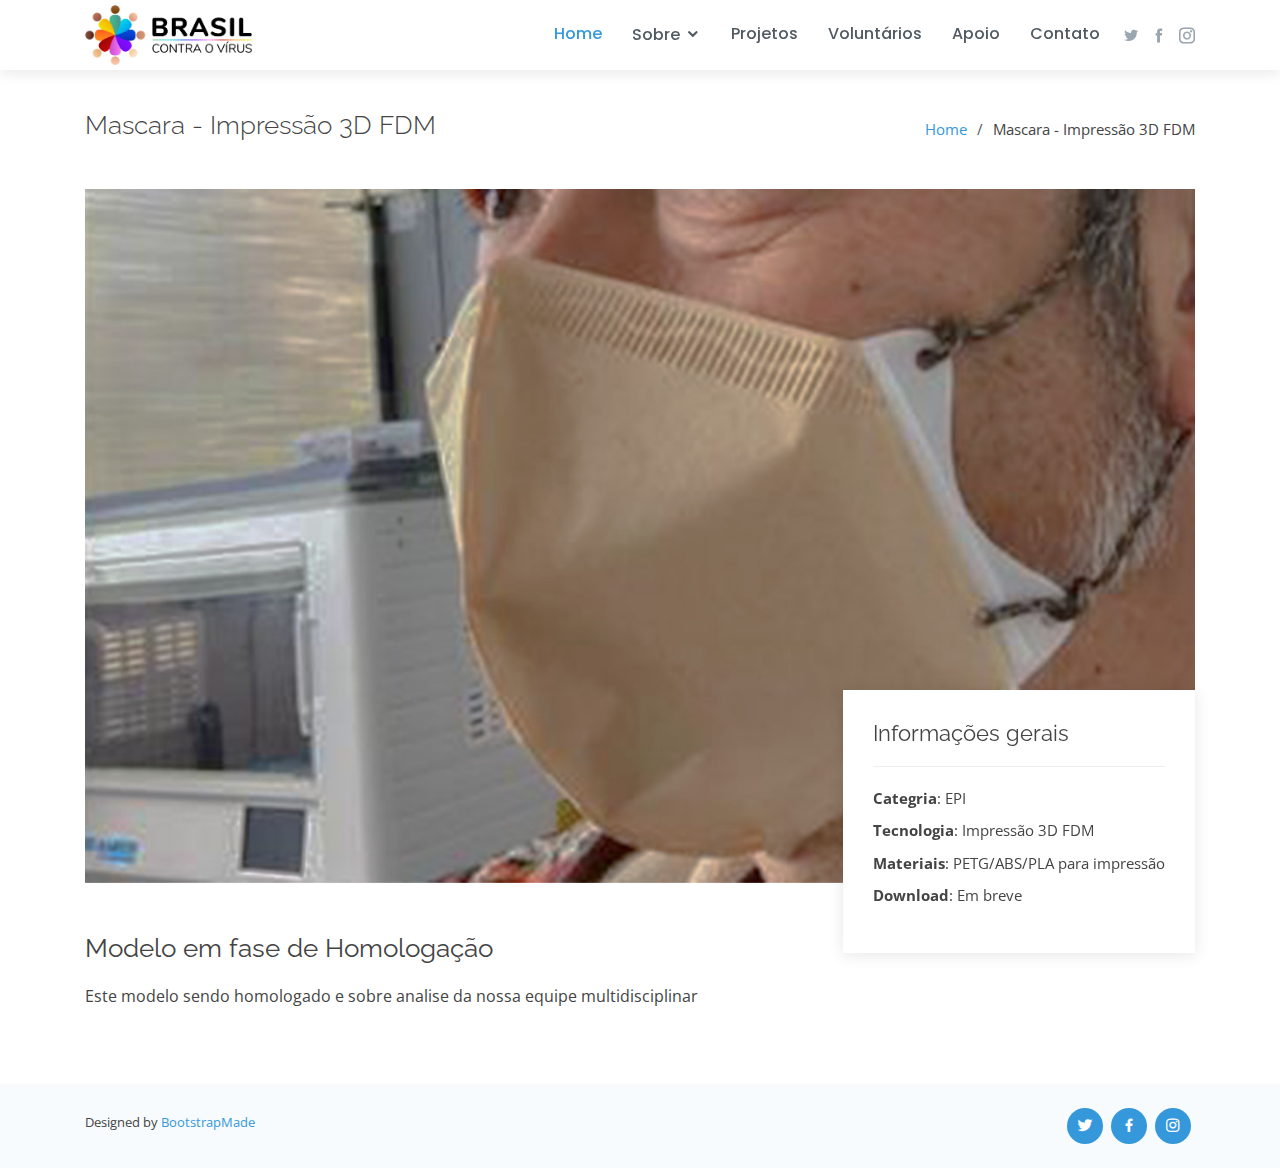
<file: mascara.html>
<!DOCTYPE html>
<html lang="en">

<head>
  <meta charset="utf-8">
  <meta content="width=device-width, initial-scale=1.0" name="viewport">

  <title>MASCARA 3D - Rede Brasil Contra o Vírus</title>
  <meta content="" name="descriptison">
  <meta content="" name="keywords">

  <!-- Favicons -->
  <link href="assets/img/favicon.png" rel="icon">
  <link href="assets/img/apple-touch-icon.png" rel="apple-touch-icon">

  <!-- Google Fonts -->
  <link href="https://fonts.googleapis.com/css?family=Open+Sans:300,300i,400,400i,600,600i,700,700i|Raleway:300,300i,400,400i,500,500i,600,600i,700,700i|Poppins:300,300i,400,400i,500,500i,600,600i,700,700i" rel="stylesheet">

  <!-- Vendor CSS Files -->
  <link href="assets/vendor/bootstrap/css/bootstrap.min.css" rel="stylesheet">
  <link href="assets/vendor/icofont/icofont.min.css" rel="stylesheet">
  <link href="assets/vendor/boxicons/css/boxicons.min.css" rel="stylesheet">
  <link href="assets/vendor/animate.css/animate.min.css" rel="stylesheet">
  <link href="assets/vendor/venobox/venobox.css" rel="stylesheet">
  <link href="assets/vendor/owl.carousel/assets/owl.carousel.min.css" rel="stylesheet">

  <!-- Template Main CSS File -->
  <link href="assets/css/style.css" rel="stylesheet">

  <!-- =======================================================
  * Template Name: Lumia - v2.0.0
  * Template URL: https://bootstrapmade.com/lumia-bootstrap-business-template/
  * Author: BootstrapMade.com
  * License: https://bootstrapmade.com/license/
  ======================================================== -->
</head>

<body>

   <!-- ======= Header ======= -->
   <header id="header" class="fixed-top d-flex align-items-center">
    <div class="container d-flex align-items-center">

      <div class="logo mr-auto">

        <!-- Uncomment below if you prefer to use an image logo -->
        <a href="index.html"><img src="assets/img/logo_2.png" alt="" class="img-fluid"></a>
      </div>

      <nav class="nav-menu d-none d-lg-block">
        <ul>
          <li class="active"><a href="index.html">Home</a></li>
          <li class="drop-down"><a href="">Sobre</a>
            <ul>
              <li><a href="index.html#numeros">Números</a></li>
              <li><a href="index.html#manifesto">Manifesto</a></li>
              <li><a href="#testimonials">Depoimentos</a></li>
              <li><a href="#team">Time</a></li>
            </ul>
          <li><a href="index.html#projetos">Projetos</a></li>
          <li><a href="index.html#voluntarios">Voluntários</a></li>
          <li><a href="index.html#apoio">Apoio</a></li>  
          <li><a href="index.html#contato">Contato</a></li>

        </ul>
      </nav><!-- .nav-menu -->

      <div class="header-social-links">
        <a href="https://twitter.com/brcontraovirus" target="_blank" class="twitter"><i class="icofont-twitter"></i></a>
        <a href="https://www.facebook.com/Brcontraovirus" target="_blank" class="facebook"><i class="icofont-facebook"></i></a>
        <a href="https://www.instagram.com/brcontraovirus/" target="_blank" class="instagram"><i class="icofont-instagram"></i></a>
      </div>

    </div>
  </header><!-- End Header -->

  <main id="main">

    <!-- ======= Breadcrumbs ======= -->
    <section id="breadcrumbs" class="breadcrumbs">
      <div class="container">

        <div class="d-flex justify-content-between align-items-center">
          <h2>Mascara - Impressão 3D FDM</h2>
          <ol>
            <li><a href="index.html">Home</a></li>
            <li>Mascara - Impressão 3D FDM</li>
          </ol>
        </div>

      </div>
    </section><!-- End Breadcrumbs -->

    <!-- ======= Portfolio Details Section ======= -->
    <section id="portfolio-details" class="portfolio-details">
      <div class="container">

        <div class="portfolio-details-container">

          <div class="owl-carousel portfolio-details-carousel">
            <img src="assets/img/portfolio/mascara.jpg" class="img-fluid" alt=""></img>
          </div>

          <div class="portfolio-info">
            <h3>Informações gerais</h3>
            <ul>
              <li><strong>Categria</strong>: EPI</li>
              <li><strong>Tecnologia</strong>: Impressão 3D FDM</li>
              <li><strong>Materiais</strong>: PETG/ABS/PLA para impressão</li>
              <li><strong>Download</strong>: Em breve</li> 
            </ul>
          </div>

        </div>

        <div class="portfolio-description">
          <h2>Modelo em fase de Homologação</h2>
          <p>
            Este modelo sendo homologado e sobre analise da nossa equipe multidisciplinar
          </p>

        </div>

      </div>
    </section><!-- End Portfolio Details Section -->

  

  </main><!-- End #main -->

  <!-- ======= Footer ======= -->
  <footer id="footer">

    <div class="container d-md-flex py-4">

      <div class="mr-md-auto text-center text-md-left">
        
        <div class="credits">
          <!-- All the links in the footer should remain intact. -->
          <!-- You can delete the links only if you purchased the pro version. -->
          <!-- Licensing information: https://bootstrapmade.com/license/ -->
          <!-- Purchase the pro version with working PHP/AJAX contact form: https://bootstrapmade.com/lumia-bootstrap-business-template/ -->
          Designed by <a href="https://bootstrapmade.com/">BootstrapMade</a>
        </div>
      </div>
      <div class="social-links text-center text-md-right pt-3 pt-md-0">
        <a href="https://twitter.com/brcontraovirus" target="_blank" class="twitter"><i class="bx bxl-twitter"></i></a>
        <a href="https://www.facebook.com/Brcontraovirus" target="_blank" class="facebook"><i class="bx bxl-facebook"></i></a>
        <a href="https://www.instagram.com/brcontraovirus/" target="_blank" class="instagram"><i class="bx bxl-instagram"></i></a>
      </div>
    </div>
  </footer><!-- End Footer -->

  <a href="#" class="back-to-top"><i class="icofont-simple-up"></i></a>

  <!-- Vendor JS Files -->
  <script src="assets/vendor/jquery/jquery.min.js"></script>
  <script src="assets/vendor/bootstrap/js/bootstrap.bundle.min.js"></script>
  <script src="assets/vendor/jquery.easing/jquery.easing.min.js"></script>
  <script src="assets/vendor/php-email-form/validate.js"></script>
  <script src="assets/vendor/waypoints/jquery.waypoints.min.js"></script>
  <script src="assets/vendor/counterup/counterup.min.js"></script>
  <script src="assets/vendor/isotope-layout/isotope.pkgd.min.js"></script>
  <script src="assets/vendor/venobox/venobox.min.js"></script>
  <script src="assets/vendor/owl.carousel/owl.carousel.min.js"></script>

  <!-- Template Main JS File -->
  <script src="assets/js/main.js"></script>

</body>

</html>
</file>
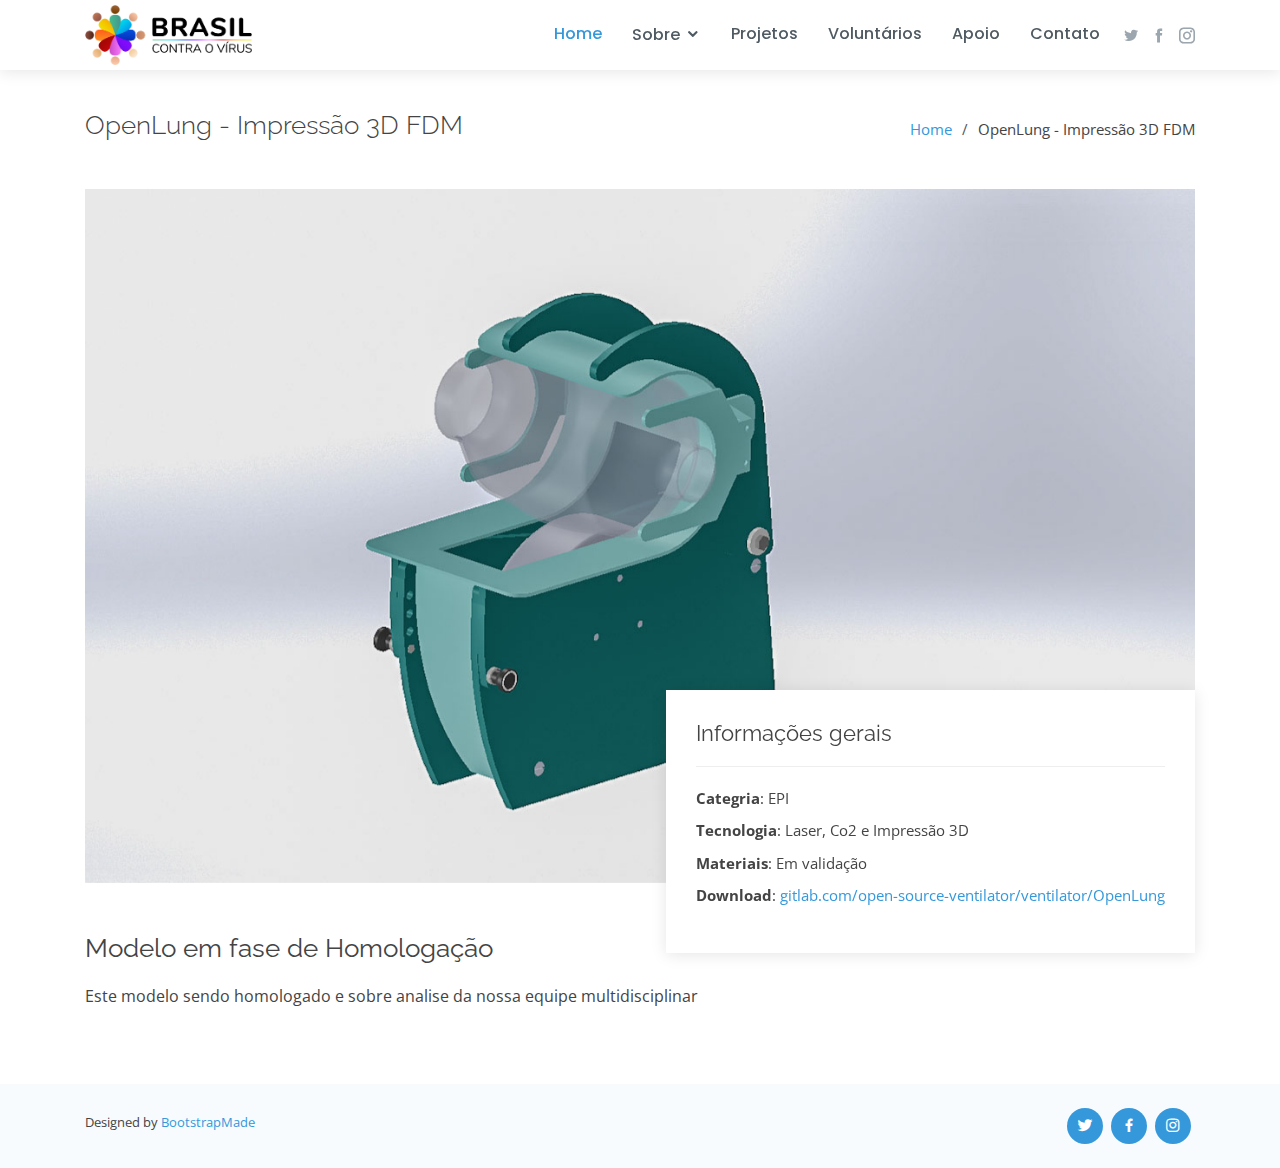
<file: openlung.html>
<!DOCTYPE html>
<html lang="en">

<head>
  <meta charset="utf-8">
  <meta content="width=device-width, initial-scale=1.0" name="viewport">

  <title>MASCARA 3D - Rede Brasil Contra o Vírus</title>
  <meta content="" name="descriptison">
  <meta content="" name="keywords">

  <!-- Favicons -->
  <link href="assets/img/favicon.png" rel="icon">
  <link href="assets/img/apple-touch-icon.png" rel="apple-touch-icon">

  <!-- Google Fonts -->
  <link href="https://fonts.googleapis.com/css?family=Open+Sans:300,300i,400,400i,600,600i,700,700i|Raleway:300,300i,400,400i,500,500i,600,600i,700,700i|Poppins:300,300i,400,400i,500,500i,600,600i,700,700i" rel="stylesheet">

  <!-- Vendor CSS Files -->
  <link href="assets/vendor/bootstrap/css/bootstrap.min.css" rel="stylesheet">
  <link href="assets/vendor/icofont/icofont.min.css" rel="stylesheet">
  <link href="assets/vendor/boxicons/css/boxicons.min.css" rel="stylesheet">
  <link href="assets/vendor/animate.css/animate.min.css" rel="stylesheet">
  <link href="assets/vendor/venobox/venobox.css" rel="stylesheet">
  <link href="assets/vendor/owl.carousel/assets/owl.carousel.min.css" rel="stylesheet">

  <!-- Template Main CSS File -->
  <link href="assets/css/style.css" rel="stylesheet">

  <!-- =======================================================
  * Template Name: Lumia - v2.0.0
  * Template URL: https://bootstrapmade.com/lumia-bootstrap-business-template/
  * Author: BootstrapMade.com
  * License: https://bootstrapmade.com/license/
  ======================================================== -->
</head>

<body>

   <!-- ======= Header ======= -->
   <header id="header" class="fixed-top d-flex align-items-center">
    <div class="container d-flex align-items-center">

      <div class="logo mr-auto">

        <!-- Uncomment below if you prefer to use an image logo -->
        <a href="index.html"><img src="assets/img/logo_2.png" alt="" class="img-fluid"></a>
      </div>

      <nav class="nav-menu d-none d-lg-block">
        <ul>
          <li class="active"><a href="index.html">Home</a></li>
          <li class="drop-down"><a href="">Sobre</a>
            <ul>
              <li><a href="index.html#numeros">Números</a></li>
              <li><a href="index.html#manifesto">Manifesto</a></li>
              <li><a href="#testimonials">Depoimentos</a></li>
              <li><a href="#team">Time</a></li>
            </ul>
          <li><a href="index.html#projetos">Projetos</a></li>
          <li><a href="index.html#voluntarios">Voluntários</a></li>
          <li><a href="index.html#apoio">Apoio</a></li>  
          <li><a href="index.html#contato">Contato</a></li>

        </ul>
      </nav><!-- .nav-menu -->

      <div class="header-social-links">
        <a href="https://twitter.com/brcontraovirus" target="_blank" class="twitter"><i class="icofont-twitter"></i></a>
        <a href="https://www.facebook.com/Brcontraovirus" target="_blank" class="facebook"><i class="icofont-facebook"></i></a>
        <a href="https://www.instagram.com/brcontraovirus/" target="_blank" class="instagram"><i class="icofont-instagram"></i></a>
      </div>

    </div>
  </header><!-- End Header -->

  <main id="main">

    <!-- ======= Breadcrumbs ======= -->
    <section id="breadcrumbs" class="breadcrumbs">
      <div class="container">

        <div class="d-flex justify-content-between align-items-center">
          <h2>OpenLung - Impressão 3D FDM</h2>
          <ol>
            <li><a href="index.html">Home</a></li>
            <li>OpenLung - Impressão 3D FDM</li>
          </ol>
        </div>

      </div>
    </section><!-- End Breadcrumbs -->

    <!-- ======= Portfolio Details Section ======= -->
    <section id="portfolio-details" class="portfolio-details">
      <div class="container">

        <div class="portfolio-details-container">

          <div class="owl-carousel portfolio-details-carousel">
            <img src="assets/img/portfolio/openlung.jpg" class="img-fluid" alt=""></img>
          </div>

          <div class="portfolio-info">
            <h3>Informações gerais</h3>
            <ul>
              <li><strong>Categria</strong>: EPI</li>
              <li><strong>Tecnologia</strong>: Laser, Co2 e Impressão 3D</li>
              <li><strong>Materiais</strong>: Em validação</li>
              <li><strong>Download</strong>: <a href="https://gitlab.com/open-source-ventilator/ventilator/OpenLung" target="_blank">gitlab.com/open-source-ventilator/ventilator/OpenLung</a></li> 
            </ul>
          </div>

        </div>

        <div class="portfolio-description">
          <h2>Modelo em fase de Homologação</h2>
          <p>
            Este modelo sendo homologado e sobre analise da nossa equipe multidisciplinar
          </p>

        </div>

      </div>
    </section><!-- End Portfolio Details Section -->

    

  </main><!-- End #main -->

  <!-- ======= Footer ======= -->
  <footer id="footer">

    <div class="container d-md-flex py-4">

      <div class="mr-md-auto text-center text-md-left">
        
        <div class="credits">
          <!-- All the links in the footer should remain intact. -->
          <!-- You can delete the links only if you purchased the pro version. -->
          <!-- Licensing information: https://bootstrapmade.com/license/ -->
          <!-- Purchase the pro version with working PHP/AJAX contact form: https://bootstrapmade.com/lumia-bootstrap-business-template/ -->
          Designed by <a href="https://bootstrapmade.com/">BootstrapMade</a>
        </div>
      </div>
      <div class="social-links text-center text-md-right pt-3 pt-md-0">
        <a href="https://twitter.com/brcontraovirus" target="_blank" class="twitter"><i class="bx bxl-twitter"></i></a>
        <a href="https://www.facebook.com/Brcontraovirus" target="_blank" class="facebook"><i class="bx bxl-facebook"></i></a>
        <a href="https://www.instagram.com/brcontraovirus/" target="_blank" class="instagram"><i class="bx bxl-instagram"></i></a>
      </div>
    </div>
  </footer><!-- End Footer -->

  <a href="#" class="back-to-top"><i class="icofont-simple-up"></i></a>

  <!-- Vendor JS Files -->
  <script src="assets/vendor/jquery/jquery.min.js"></script>
  <script src="assets/vendor/bootstrap/js/bootstrap.bundle.min.js"></script>
  <script src="assets/vendor/jquery.easing/jquery.easing.min.js"></script>
  <script src="assets/vendor/php-email-form/validate.js"></script>
  <script src="assets/vendor/waypoints/jquery.waypoints.min.js"></script>
  <script src="assets/vendor/counterup/counterup.min.js"></script>
  <script src="assets/vendor/isotope-layout/isotope.pkgd.min.js"></script>
  <script src="assets/vendor/venobox/venobox.min.js"></script>
  <script src="assets/vendor/owl.carousel/owl.carousel.min.js"></script>

  <!-- Template Main JS File -->
  <script src="assets/js/main.js"></script>

</body>

</html>
</file>
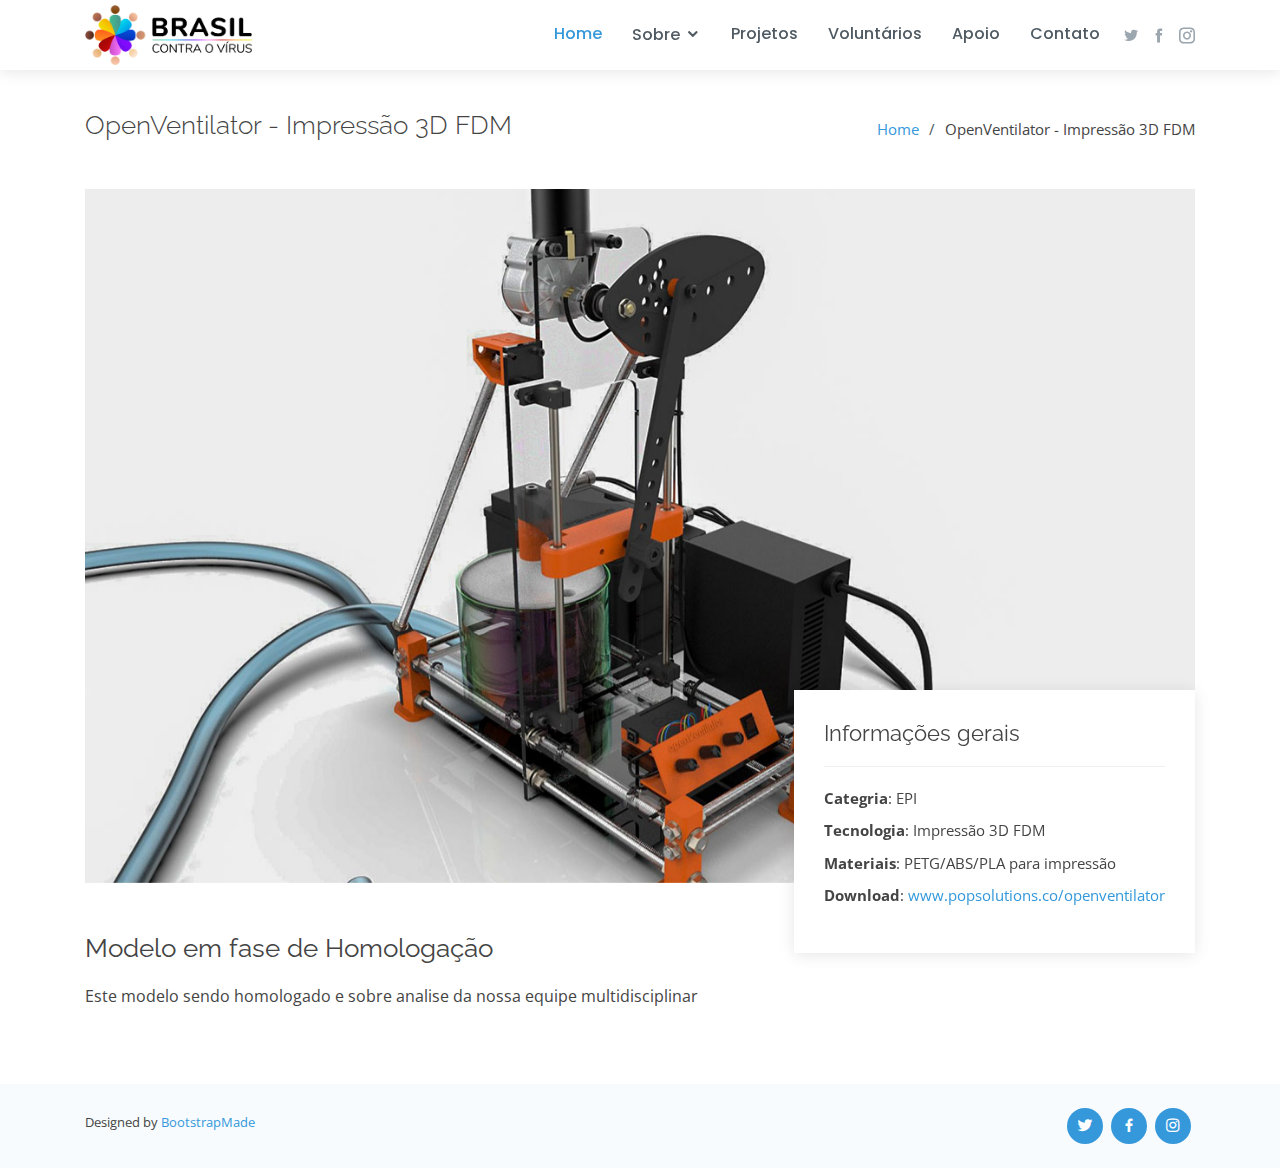
<file: openventilator.html>
<!DOCTYPE html>
<html lang="en">

<head>
  <meta charset="utf-8">
  <meta content="width=device-width, initial-scale=1.0" name="viewport">

  <title>OpenVentilator - Rede Brasil Contra o Vírus</title>
  <meta content="" name="descriptison">
  <meta content="" name="keywords">

  <!-- Favicons -->
  <link href="assets/img/favicon.png" rel="icon">
  <link href="assets/img/apple-touch-icon.png" rel="apple-touch-icon">

  <!-- Google Fonts -->
  <link href="https://fonts.googleapis.com/css?family=Open+Sans:300,300i,400,400i,600,600i,700,700i|Raleway:300,300i,400,400i,500,500i,600,600i,700,700i|Poppins:300,300i,400,400i,500,500i,600,600i,700,700i" rel="stylesheet">

  <!-- Vendor CSS Files -->
  <link href="assets/vendor/bootstrap/css/bootstrap.min.css" rel="stylesheet">
  <link href="assets/vendor/icofont/icofont.min.css" rel="stylesheet">
  <link href="assets/vendor/boxicons/css/boxicons.min.css" rel="stylesheet">
  <link href="assets/vendor/animate.css/animate.min.css" rel="stylesheet">
  <link href="assets/vendor/venobox/venobox.css" rel="stylesheet">
  <link href="assets/vendor/owl.carousel/assets/owl.carousel.min.css" rel="stylesheet">

  <!-- Template Main CSS File -->
  <link href="assets/css/style.css" rel="stylesheet">

  <!-- =======================================================
  * Template Name: Lumia - v2.0.0
  * Template URL: https://bootstrapmade.com/lumia-bootstrap-business-template/
  * Author: BootstrapMade.com
  * License: https://bootstrapmade.com/license/
  ======================================================== -->
</head>

<body>

   <!-- ======= Header ======= -->
   <header id="header" class="fixed-top d-flex align-items-center">
    <div class="container d-flex align-items-center">

      <div class="logo mr-auto">

        <!-- Uncomment below if you prefer to use an image logo -->
        <a href="index.html"><img src="assets/img/logo_2.png" alt="" class="img-fluid"></a>
      </div>

      <nav class="nav-menu d-none d-lg-block">
        <ul>
          <li class="active"><a href="index.html">Home</a></li>
          <li class="drop-down"><a href="">Sobre</a>
            <ul>
              <li><a href="index.html#numeros">Números</a></li>
              <li><a href="index.html#manifesto">Manifesto</a></li>
              <li><a href="#testimonials">Depoimentos</a></li>
              <li><a href="#team">Time</a></li>
            </ul>
          <li><a href="index.html#projetos">Projetos</a></li>
          <li><a href="index.html#voluntarios">Voluntários</a></li>
          <li><a href="index.html#apoio">Apoio</a></li>  
          <li><a href="index.html#contato">Contato</a></li>

        </ul>
      </nav><!-- .nav-menu -->

      <div class="header-social-links">
        <a href="https://twitter.com/brcontraovirus" target="_blank" class="twitter"><i class="icofont-twitter"></i></a>
        <a href="https://www.facebook.com/Brcontraovirus" target="_blank" class="facebook"><i class="icofont-facebook"></i></a>
        <a href="https://www.instagram.com/brcontraovirus/" target="_blank" class="instagram"><i class="icofont-instagram"></i></a>
      </div>

    </div>
  </header><!-- End Header -->

  <main id="main">

    <!-- ======= Breadcrumbs ======= -->
    <section id="breadcrumbs" class="breadcrumbs">
      <div class="container">

        <div class="d-flex justify-content-between align-items-center">
          <h2>OpenVentilator - Impressão 3D FDM</h2>
          <ol>
            <li><a href="index.html">Home</a></li>
            <li>OpenVentilator - Impressão 3D FDM</li>
          </ol>
        </div>

      </div>
    </section><!-- End Breadcrumbs -->

    <!-- ======= Portfolio Details Section ======= -->
    <section id="portfolio-details" class="portfolio-details">
      <div class="container">

        <div class="portfolio-details-container">

          <div class="owl-carousel portfolio-details-carousel">
            <img src="assets/img/portfolio/spartan.jpg" class="img-fluid" alt=""></img>
          </div>

          <div class="portfolio-info">
            <h3>Informações gerais</h3>
            <ul>
              <li><strong>Categria</strong>: EPI</li>
              <li><strong>Tecnologia</strong>: Impressão 3D FDM</li>
              <li><strong>Materiais</strong>: PETG/ABS/PLA para impressão</li>
              <li><strong>Download</strong>: <a href="https://www.popsolutions.co/openventilator" target="_blank">www.popsolutions.co/openventilator</a></li> 
            </ul>
          </div>

        </div>

        <div class="portfolio-description">
          <h2>Modelo em fase de Homologação</h2>
          <p>
            Este modelo sendo homologado e sobre analise da nossa equipe multidisciplinar
          </p>

        </div>

      </div>
    </section><!-- End Portfolio Details Section -->

    

  </main><!-- End #main -->

  <!-- ======= Footer ======= -->
  <footer id="footer">

    <div class="container d-md-flex py-4">

      <div class="mr-md-auto text-center text-md-left">
        
        <div class="credits">
          <!-- All the links in the footer should remain intact. -->
          <!-- You can delete the links only if you purchased the pro version. -->
          <!-- Licensing information: https://bootstrapmade.com/license/ -->
          <!-- Purchase the pro version with working PHP/AJAX contact form: https://bootstrapmade.com/lumia-bootstrap-business-template/ -->
          Designed by <a href="https://bootstrapmade.com/">BootstrapMade</a>
        </div>
      </div>
      <div class="social-links text-center text-md-right pt-3 pt-md-0">
        <a href="https://twitter.com/brcontraovirus" target="_blank" class="twitter"><i class="bx bxl-twitter"></i></a>
        <a href="https://www.facebook.com/Brcontraovirus" target="_blank" class="facebook"><i class="bx bxl-facebook"></i></a>
        <a href="https://www.instagram.com/brcontraovirus/" target="_blank" class="instagram"><i class="bx bxl-instagram"></i></a>
      </div>
    </div>
  </footer><!-- End Footer -->

  <a href="#" class="back-to-top"><i class="icofont-simple-up"></i></a>

  <!-- Vendor JS Files -->
  <script src="assets/vendor/jquery/jquery.min.js"></script>
  <script src="assets/vendor/bootstrap/js/bootstrap.bundle.min.js"></script>
  <script src="assets/vendor/jquery.easing/jquery.easing.min.js"></script>
  <script src="assets/vendor/php-email-form/validate.js"></script>
  <script src="assets/vendor/waypoints/jquery.waypoints.min.js"></script>
  <script src="assets/vendor/counterup/counterup.min.js"></script>
  <script src="assets/vendor/isotope-layout/isotope.pkgd.min.js"></script>
  <script src="assets/vendor/venobox/venobox.min.js"></script>
  <script src="assets/vendor/owl.carousel/owl.carousel.min.js"></script>

  <!-- Template Main JS File -->
  <script src="assets/js/main.js"></script>

</body>

</html>
</file>
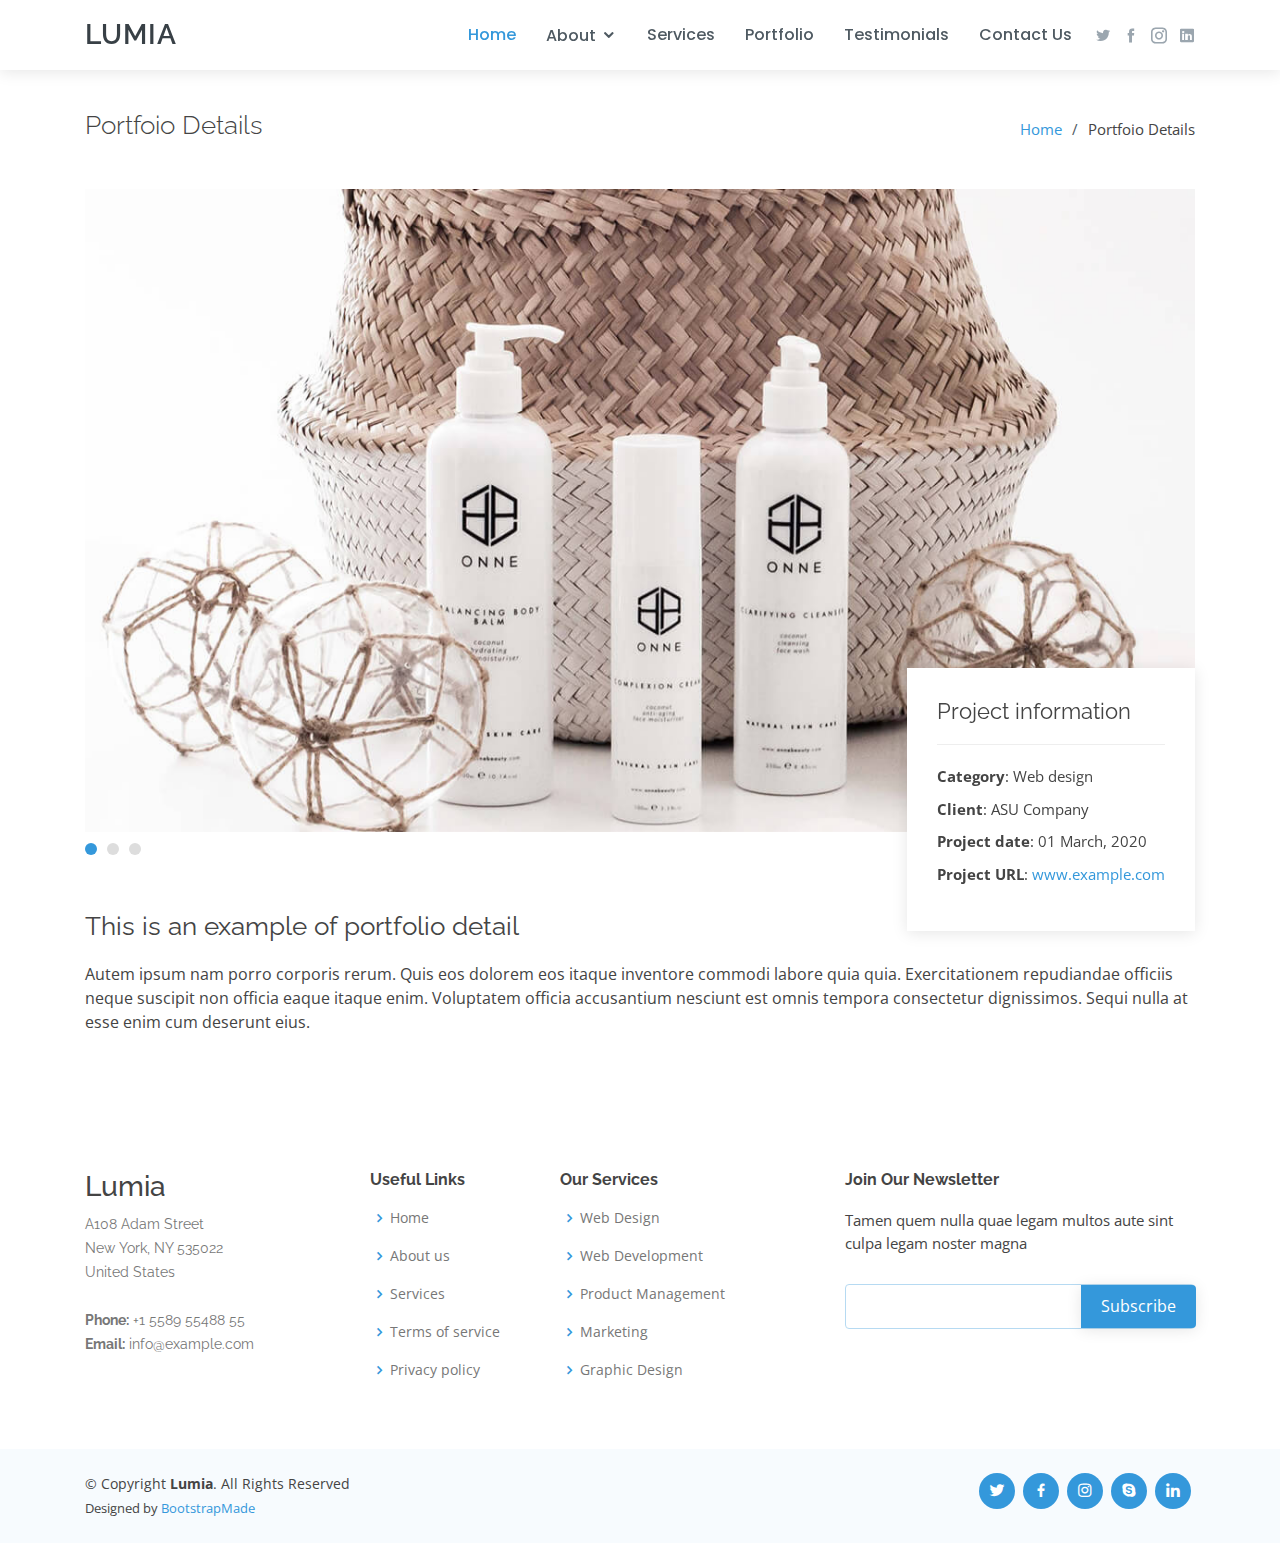
<file: portfolio-details.html>
<!DOCTYPE html>
<html lang="en">

<head>
  <meta charset="utf-8">
  <meta content="width=device-width, initial-scale=1.0" name="viewport">

  <title>Portfolio Details - Knight Bootstrap Template</title>
  <meta content="" name="descriptison">
  <meta content="" name="keywords">

  <!-- Favicons -->
  <link href="assets/img/favicon.png" rel="icon">
  <link href="assets/img/apple-touch-icon.png" rel="apple-touch-icon">

  <!-- Google Fonts -->
  <link href="https://fonts.googleapis.com/css?family=Open+Sans:300,300i,400,400i,600,600i,700,700i|Raleway:300,300i,400,400i,500,500i,600,600i,700,700i|Poppins:300,300i,400,400i,500,500i,600,600i,700,700i" rel="stylesheet">

  <!-- Vendor CSS Files -->
  <link href="assets/vendor/bootstrap/css/bootstrap.min.css" rel="stylesheet">
  <link href="assets/vendor/icofont/icofont.min.css" rel="stylesheet">
  <link href="assets/vendor/boxicons/css/boxicons.min.css" rel="stylesheet">
  <link href="assets/vendor/animate.css/animate.min.css" rel="stylesheet">
  <link href="assets/vendor/venobox/venobox.css" rel="stylesheet">
  <link href="assets/vendor/owl.carousel/assets/owl.carousel.min.css" rel="stylesheet">

  <!-- Template Main CSS File -->
  <link href="assets/css/style.css" rel="stylesheet">

  <!-- =======================================================
  * Template Name: Lumia - v2.0.0
  * Template URL: https://bootstrapmade.com/lumia-bootstrap-business-template/
  * Author: BootstrapMade.com
  * License: https://bootstrapmade.com/license/
  ======================================================== -->
</head>

<body>

  <!-- ======= Header ======= -->
  <header id="header" class="fixed-top d-flex align-items-center">
    <div class="container d-flex align-items-center">

      <div class="logo mr-auto">
        <h1><a href="index.html">Lumia</a></h1>
        <!-- Uncomment below if you prefer to use an image logo -->
        <!-- <a href="index.html"><img src="assets/img/logo.png" alt="" class="img-fluid"></a>-->
      </div>

      <nav class="nav-menu d-none d-lg-block">
        <ul>
          <li class="active"><a href="#header">Home</a></li>
          <li class="drop-down"><a href="">About</a>
            <ul>
              <li><a href="#about">About Us</a></li>
              <li><a href="#team">Team</a></li>
              <li class="drop-down"><a href="#">Deep Drop Dow</a>
                <ul>
                  <li><a href="#">Deep Drop Down 1</a></li>
                  <li><a href="#">Deep Drop Down 2</a></li>
                  <li><a href="#">Deep Drop Down 3</a></li>
                  <li><a href="#">Deep Drop Down 4</a></li>
                  <li><a href="#">Deep Drop Down 5</a></li>
                </ul>
              </li>
            </ul>
          </li>
          <li><a href="#services">Services</a></li>
          <li><a href="#portfolio">Portfolio</a></li>
          <li><a href="#testimonials">Testimonials</a></li>
          <li><a href="#contact">Contact Us</a></li>

        </ul>
      </nav><!-- .nav-menu -->

      <div class="header-social-links">
        <a href="#" class="twitter"><i class="icofont-twitter"></i></a>
        <a href="#" class="facebook"><i class="icofont-facebook"></i></a>
        <a href="#" class="instagram"><i class="icofont-instagram"></i></a>
        <a href="#" class="linkedin"><i class="icofont-linkedin"></i></i></a>
      </div>

    </div>
  </header><!-- End Header -->

  <main id="main">

    <!-- ======= Breadcrumbs ======= -->
    <section id="breadcrumbs" class="breadcrumbs">
      <div class="container">

        <div class="d-flex justify-content-between align-items-center">
          <h2>Portfoio Details</h2>
          <ol>
            <li><a href="index.html">Home</a></li>
            <li>Portfoio Details</li>
          </ol>
        </div>

      </div>
    </section><!-- End Breadcrumbs -->

    <!-- ======= Portfolio Details Section ======= -->
    <section id="portfolio-details" class="portfolio-details">
      <div class="container">

        <div class="portfolio-details-container">

          <div class="owl-carousel portfolio-details-carousel">
            <img src="assets/img/portfolio-details-1.jpg" class="img-fluid" alt="">
            <img src="assets/img/portfolio-details-2.jpg" class="img-fluid" alt="">
            <img src="assets/img/portfolio-details-3.jpg" class="img-fluid" alt="">
          </div>

          <div class="portfolio-info">
            <h3>Project information</h3>
            <ul>
              <li><strong>Category</strong>: Web design</li>
              <li><strong>Client</strong>: ASU Company</li>
              <li><strong>Project date</strong>: 01 March, 2020</li>
              <li><strong>Project URL</strong>: <a href="#">www.example.com</a></li>
            </ul>
          </div>

        </div>

        <div class="portfolio-description">
          <h2>This is an example of portfolio detail</h2>
          <p>
            Autem ipsum nam porro corporis rerum. Quis eos dolorem eos itaque inventore commodi labore quia quia. Exercitationem repudiandae officiis neque suscipit non officia eaque itaque enim. Voluptatem officia accusantium nesciunt est omnis tempora consectetur dignissimos. Sequi nulla at esse enim cum deserunt eius.
          </p>
        </div>

      </div>
    </section><!-- End Portfolio Details Section -->

  </main><!-- End #main -->

  <!-- ======= Footer ======= -->
  <footer id="footer">

    <div class="footer-top">
      <div class="container">
        <div class="row">

          <div class="col-lg-3 col-md-6 footer-contact">
            <h3>Lumia</h3>
            <p>
              A108 Adam Street <br>
              New York, NY 535022<br>
              United States <br><br>
              <strong>Phone:</strong> +1 5589 55488 55<br>
              <strong>Email:</strong> info@example.com<br>
            </p>
          </div>

          <div class="col-lg-2 col-md-6 footer-links">
            <h4>Useful Links</h4>
            <ul>
              <li><i class="bx bx-chevron-right"></i> <a href="#">Home</a></li>
              <li><i class="bx bx-chevron-right"></i> <a href="#">About us</a></li>
              <li><i class="bx bx-chevron-right"></i> <a href="#">Services</a></li>
              <li><i class="bx bx-chevron-right"></i> <a href="#">Terms of service</a></li>
              <li><i class="bx bx-chevron-right"></i> <a href="#">Privacy policy</a></li>
            </ul>
          </div>

          <div class="col-lg-3 col-md-6 footer-links">
            <h4>Our Services</h4>
            <ul>
              <li><i class="bx bx-chevron-right"></i> <a href="#">Web Design</a></li>
              <li><i class="bx bx-chevron-right"></i> <a href="#">Web Development</a></li>
              <li><i class="bx bx-chevron-right"></i> <a href="#">Product Management</a></li>
              <li><i class="bx bx-chevron-right"></i> <a href="#">Marketing</a></li>
              <li><i class="bx bx-chevron-right"></i> <a href="#">Graphic Design</a></li>
            </ul>
          </div>

          <div class="col-lg-4 col-md-6 footer-newsletter">
            <h4>Join Our Newsletter</h4>
            <p>Tamen quem nulla quae legam multos aute sint culpa legam noster magna</p>
            <form action="" method="post">
              <input type="email" name="email"><input type="submit" value="Subscribe">
            </form>
          </div>

        </div>
      </div>
    </div>

    <div class="container d-md-flex py-4">

      <div class="mr-md-auto text-center text-md-left">
        <div class="copyright">
          &copy; Copyright <strong><span>Lumia</span></strong>. All Rights Reserved
        </div>
        <div class="credits">
          <!-- All the links in the footer should remain intact. -->
          <!-- You can delete the links only if you purchased the pro version. -->
          <!-- Licensing information: https://bootstrapmade.com/license/ -->
          <!-- Purchase the pro version with working PHP/AJAX contact form: https://bootstrapmade.com/lumia-bootstrap-business-template/ -->
          Designed by <a href="https://bootstrapmade.com/">BootstrapMade</a>
        </div>
      </div>
      <div class="social-links text-center text-md-right pt-3 pt-md-0">
        <a href="#" class="twitter"><i class="bx bxl-twitter"></i></a>
        <a href="#" class="facebook"><i class="bx bxl-facebook"></i></a>
        <a href="#" class="instagram"><i class="bx bxl-instagram"></i></a>
        <a href="#" class="google-plus"><i class="bx bxl-skype"></i></a>
        <a href="#" class="linkedin"><i class="bx bxl-linkedin"></i></a>
      </div>
    </div>
  </footer><!-- End Footer -->

  <a href="#" class="back-to-top"><i class="icofont-simple-up"></i></a>

  <!-- Vendor JS Files -->
  <script src="assets/vendor/jquery/jquery.min.js"></script>
  <script src="assets/vendor/bootstrap/js/bootstrap.bundle.min.js"></script>
  <script src="assets/vendor/jquery.easing/jquery.easing.min.js"></script>
  <script src="assets/vendor/php-email-form/validate.js"></script>
  <script src="assets/vendor/waypoints/jquery.waypoints.min.js"></script>
  <script src="assets/vendor/counterup/counterup.min.js"></script>
  <script src="assets/vendor/isotope-layout/isotope.pkgd.min.js"></script>
  <script src="assets/vendor/venobox/venobox.min.js"></script>
  <script src="assets/vendor/owl.carousel/owl.carousel.min.js"></script>

  <!-- Template Main JS File -->
  <script src="assets/js/main.js"></script>

</body>

</html>
</file>
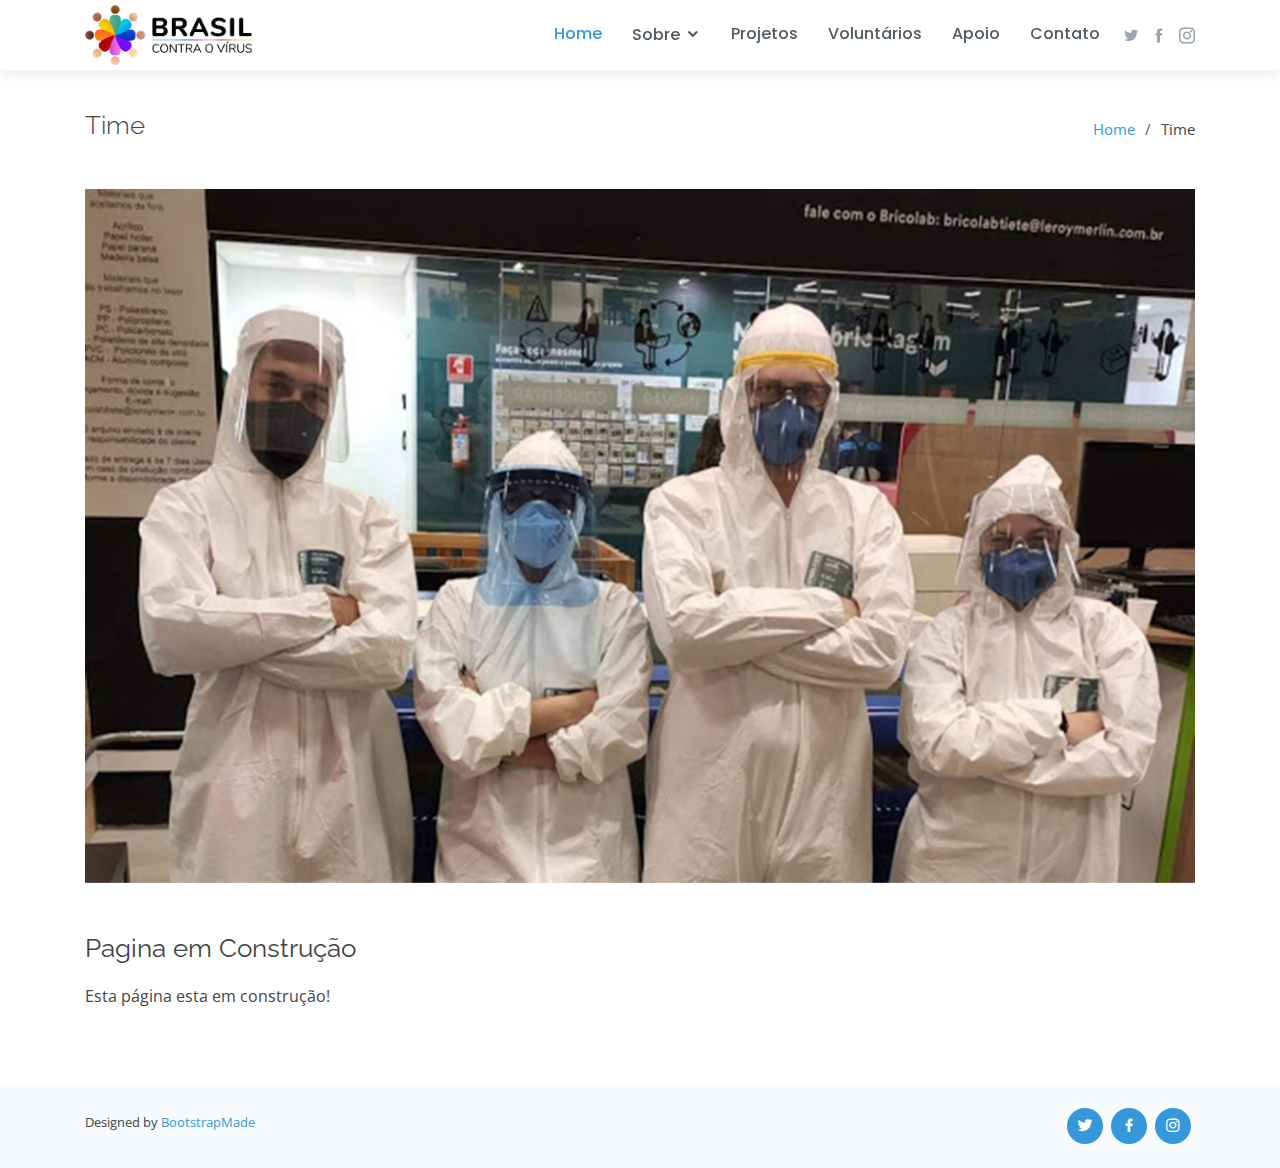
<file: time.html>
<!DOCTYPE html>
<html lang="en">

<head>
  <meta charset="utf-8">
  <meta content="width=device-width, initial-scale=1.0" name="viewport">

  <title>TIME - Rede Brasil Contra o Vírus</title>
  <meta content="" name="descriptison">
  <meta content="" name="keywords">

  <!-- Favicons -->
  <link href="assets/img/favicon.png" rel="icon">
  <link href="assets/img/apple-touch-icon.png" rel="apple-touch-icon">

  <!-- Google Fonts -->
  <link href="https://fonts.googleapis.com/css?family=Open+Sans:300,300i,400,400i,600,600i,700,700i|Raleway:300,300i,400,400i,500,500i,600,600i,700,700i|Poppins:300,300i,400,400i,500,500i,600,600i,700,700i" rel="stylesheet">

  <!-- Vendor CSS Files -->
  <link href="assets/vendor/bootstrap/css/bootstrap.min.css" rel="stylesheet">
  <link href="assets/vendor/icofont/icofont.min.css" rel="stylesheet">
  <link href="assets/vendor/boxicons/css/boxicons.min.css" rel="stylesheet">
  <link href="assets/vendor/animate.css/animate.min.css" rel="stylesheet">
  <link href="assets/vendor/venobox/venobox.css" rel="stylesheet">
  <link href="assets/vendor/owl.carousel/assets/owl.carousel.min.css" rel="stylesheet">

  <!-- Template Main CSS File -->
  <link href="assets/css/style.css" rel="stylesheet">

  <!-- =======================================================
  * Template Name: Lumia - v2.0.0
  * Template URL: https://bootstrapmade.com/lumia-bootstrap-business-template/
  * Author: BootstrapMade.com
  * License: https://bootstrapmade.com/license/
  ======================================================== -->
</head>

<body>

   <!-- ======= Header ======= -->
   <header id="header" class="fixed-top d-flex align-items-center">
    <div class="container d-flex align-items-center">

      <div class="logo mr-auto">

        <!-- Uncomment below if you prefer to use an image logo -->
        <a href="index.html"><img src="assets/img/logo_2.png" alt="" class="img-fluid"></a>
      </div>

      <nav class="nav-menu d-none d-lg-block">
        <ul>
          <li class="active"><a href="index.html">Home</a></li>
          <li class="drop-down"><a href="">Sobre</a>
            <ul>
              <li><a href="index.html#numeros">Números</a></li>
              <li><a href="index.html#manifesto">Manifesto</a></li>
              <li><a href="#testimonials">Depoimentos</a></li>
              <li><a href="#team">Time</a></li>
            </ul>
          <li><a href="index.html#projetos">Projetos</a></li>
          <li><a href="index.html#voluntarios">Voluntários</a></li>
          <li><a href="index.html#apoio">Apoio</a></li>  
          <li><a href="index.html#contato">Contato</a></li>

        </ul>
      </nav><!-- .nav-menu -->

      <div class="header-social-links">
        <a href="https://twitter.com/bracontraovirus" target="_blank" class="twitter"><i class="icofont-twitter"></i></a>
        <a href="https://www.facebook.com/Brcontraovirus" target="_blank" class="facebook"><i class="icofont-facebook"></i></a>
        <a href="https://www.instagram.com/brcontraovirus/" target="_blank" class="instagram"><i class="icofont-instagram"></i></a>
      </div>

    </div>
  </header><!-- End Header -->

  <main id="main">

    <!-- ======= Breadcrumbs ======= -->
    <section id="breadcrumbs" class="breadcrumbs">
      <div class="container">

        <div class="d-flex justify-content-between align-items-center">
          <h2>Time</h2>
          <ol>
            <li><a href="index.html">Home</a></li>
            <li>Time</li>
          </ol>
        </div>

      </div>
    </section><!-- End Breadcrumbs -->

    <!-- ======= Portfolio Details Section ======= -->
    <section id="portfolio-details" class="portfolio-details">
      <div class="container">

        <div class="portfolio-details-container">

          <div class="owl-carousel portfolio-details-carousel">
            <img src="assets/img/equipe.jpg" class="img-fluid" alt=""></img>
          </div>

        </div>

        <div class="portfolio-description">
          <h2>Pagina em Construção</h2>
          <p>
            Esta página esta em construção!
          </p>

        </div>

      </div>
    </section><!-- End Portfolio Details Section -->

  </main><!-- End #main -->

  <!-- ======= Footer ======= -->
  <footer id="footer">

    <div class="container d-md-flex py-4">

      <div class="mr-md-auto text-center text-md-left">
        
        <div class="credits">
          <!-- All the links in the footer should remain intact. -->
          <!-- You can delete the links only if you purchased the pro version. -->
          <!-- Licensing information: https://bootstrapmade.com/license/ -->
          <!-- Purchase the pro version with working PHP/AJAX contact form: https://bootstrapmade.com/lumia-bootstrap-business-template/ -->
          Designed by <a href="https://bootstrapmade.com/">BootstrapMade</a>
        </div>
      </div>
      <div class="social-links text-center text-md-right pt-3 pt-md-0">
        <a href="https://twitter.com/bracontraovirus" target="_blank" class="twitter"><i class="bx bxl-twitter"></i></a>
        <a href="https://www.facebook.com/Brcontraovirus" target="_blank" class="facebook"><i class="bx bxl-facebook"></i></a>
        <a href="https://www.instagram.com/brcontraovirus/" target="_blank" class="instagram"><i class="bx bxl-instagram"></i></a>
      </div>
    </div>
  </footer><!-- End Footer -->

  <a href="#" class="back-to-top"><i class="icofont-simple-up"></i></a>

  <!-- Vendor JS Files -->
  <script src="assets/vendor/jquery/jquery.min.js"></script>
  <script src="assets/vendor/bootstrap/js/bootstrap.bundle.min.js"></script>
  <script src="assets/vendor/jquery.easing/jquery.easing.min.js"></script>
  <script src="assets/vendor/php-email-form/validate.js"></script>
  <script src="assets/vendor/waypoints/jquery.waypoints.min.js"></script>
  <script src="assets/vendor/counterup/counterup.min.js"></script>
  <script src="assets/vendor/isotope-layout/isotope.pkgd.min.js"></script>
  <script src="assets/vendor/venobox/venobox.min.js"></script>
  <script src="assets/vendor/owl.carousel/owl.carousel.min.js"></script>

  <!-- Template Main JS File -->
  <script src="assets/js/main.js"></script>

</body>

</html>
</file>
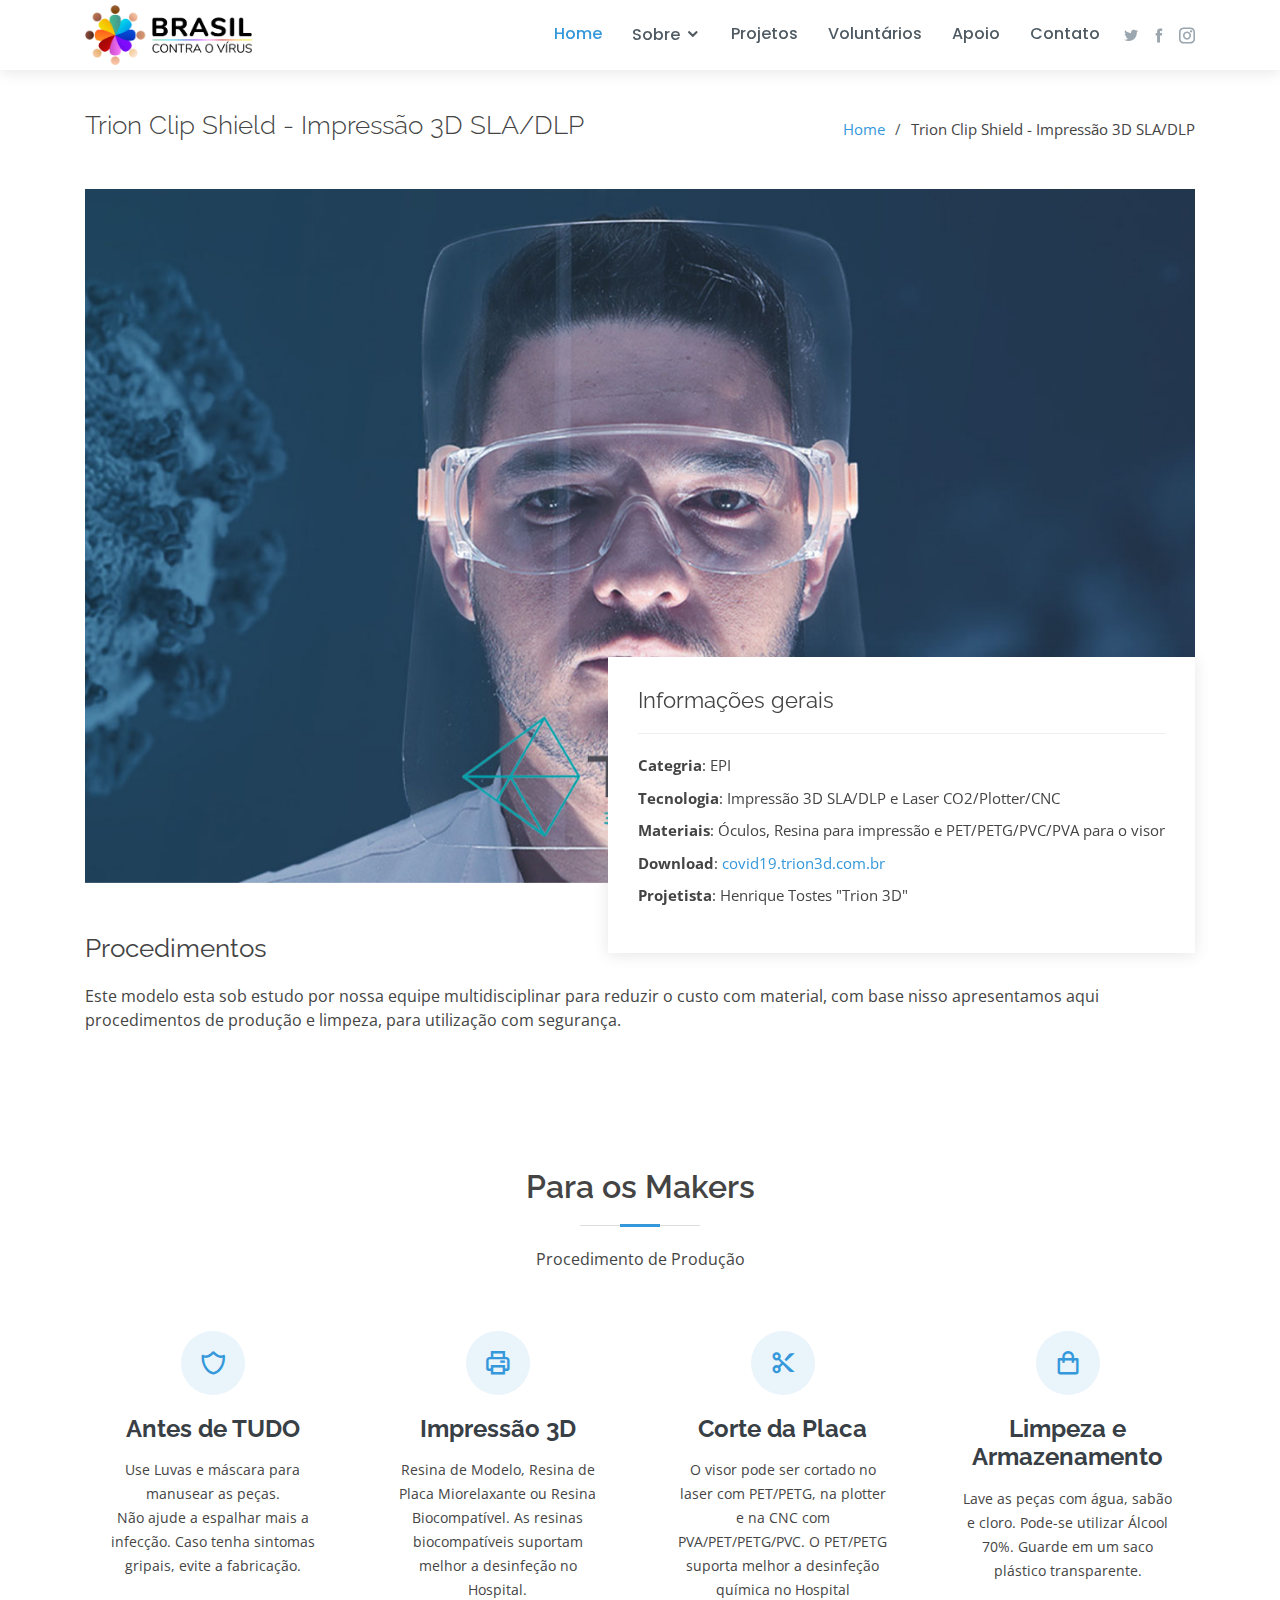
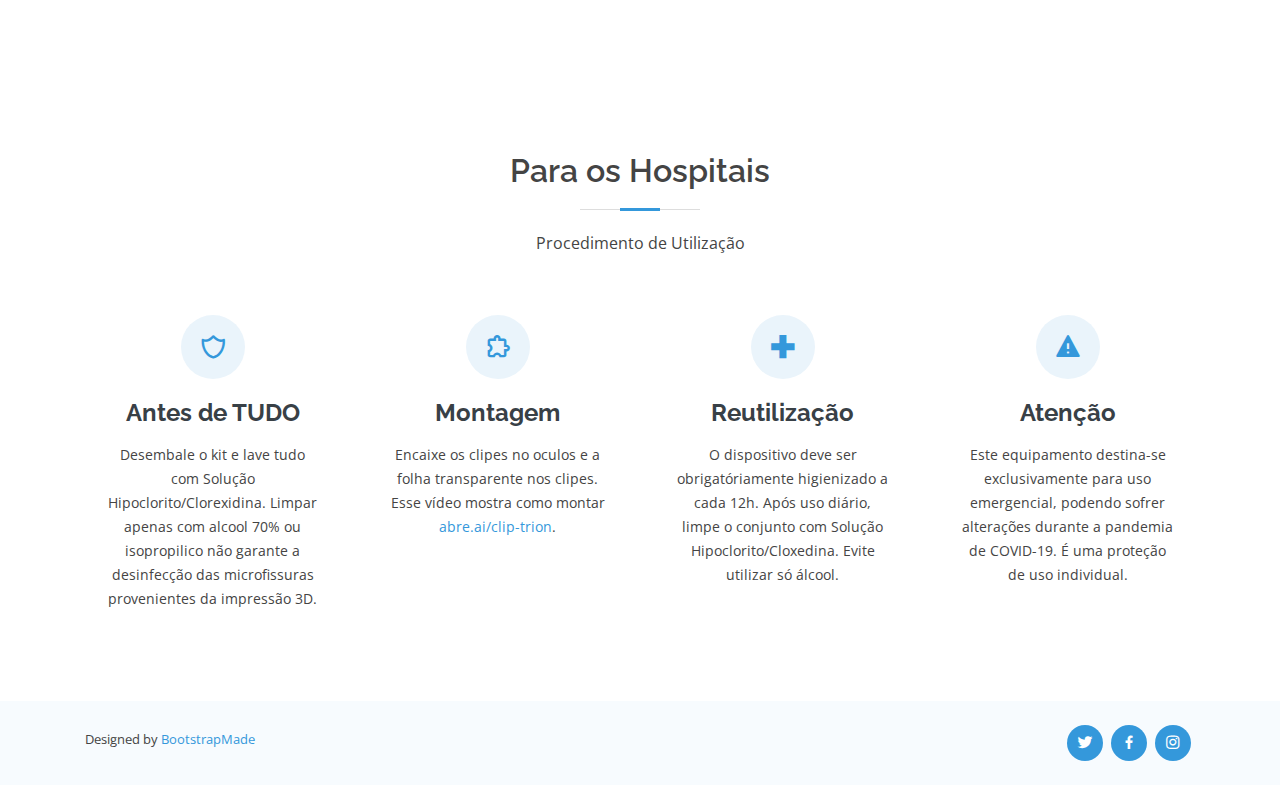
<file: trion-clip-shield.html>
<!DOCTYPE html>
<html lang="en">

<head>
  <meta charset="utf-8">
  <meta content="width=device-width, initial-scale=1.0" name="viewport">

  <title>TRION CLIP SHIELD - Rede Brasil Contra o Vírus</title>
  <meta content="" name="descriptison">
  <meta content="" name="keywords">

  <!-- Favicons -->
  <link href="assets/img/favicon.png" rel="icon">
  <link href="assets/img/apple-touch-icon.png" rel="apple-touch-icon">

  <!-- Google Fonts -->
  <link href="https://fonts.googleapis.com/css?family=Open+Sans:300,300i,400,400i,600,600i,700,700i|Raleway:300,300i,400,400i,500,500i,600,600i,700,700i|Poppins:300,300i,400,400i,500,500i,600,600i,700,700i" rel="stylesheet">

  <!-- Vendor CSS Files -->
  <link href="assets/vendor/bootstrap/css/bootstrap.min.css" rel="stylesheet">
  <link href="assets/vendor/icofont/icofont.min.css" rel="stylesheet">
  <link href="assets/vendor/boxicons/css/boxicons.min.css" rel="stylesheet">
  <link href="assets/vendor/animate.css/animate.min.css" rel="stylesheet">
  <link href="assets/vendor/venobox/venobox.css" rel="stylesheet">
  <link href="assets/vendor/owl.carousel/assets/owl.carousel.min.css" rel="stylesheet">

  <!-- Template Main CSS File -->
  <link href="assets/css/style.css" rel="stylesheet">

  <!-- =======================================================
  * Template Name: Lumia - v2.0.0
  * Template URL: https://bootstrapmade.com/lumia-bootstrap-business-template/
  * Author: BootstrapMade.com
  * License: https://bootstrapmade.com/license/
  ======================================================== -->
</head>

<body>

   <!-- ======= Header ======= -->
   <header id="header" class="fixed-top d-flex align-items-center">
    <div class="container d-flex align-items-center">

      <div class="logo mr-auto">

        <!-- Uncomment below if you prefer to use an image logo -->
        <a href="index.html"><img src="assets/img/logo_2.png" alt="" class="img-fluid"></a>
      </div>

      <nav class="nav-menu d-none d-lg-block">
        <ul>
          <li class="active"><a href="index.html">Home</a></li>
          <li class="drop-down"><a href="">Sobre</a>
            <ul>
              <li><a href="index.html#numeros">Números</a></li>
              <li><a href="index.html#manifesto">Manifesto</a></li>
              <li><a href="#testimonials">Depoimentos</a></li>
              <li><a href="#team">Time</a></li>
            </ul>
          <li><a href="index.html#projetos">Projetos</a></li>
          <li><a href="index.html#voluntarios">Voluntários</a></li>
          <li><a href="index.html#apoio">Apoio</a></li>  
          <li><a href="index.html#contato">Contato</a></li>

        </ul>
      </nav><!-- .nav-menu -->

      <div class="header-social-links">
        <a href="https://twitter.com/bracontraovirus" target="_blank" class="twitter"><i class="icofont-twitter"></i></a>
        <a href="https://www.facebook.com/Brcontraovirus" target="_blank" class="facebook"><i class="icofont-facebook"></i></a>
        <a href="https://www.instagram.com/brcontraovirus/" target="_blank" class="instagram"><i class="icofont-instagram"></i></a>
      </div>

    </div>
  </header><!-- End Header -->

  <main id="main">

    <!-- ======= Breadcrumbs ======= -->
    <section id="breadcrumbs" class="breadcrumbs">
      <div class="container">

        <div class="d-flex justify-content-between align-items-center">
          <h2>Trion Clip Shield - Impressão 3D SLA/DLP</h2>
          <ol>
            <li><a href="index.html">Home</a></li>
            <li>Trion Clip Shield - Impressão 3D SLA/DLP</li>
          </ol>
        </div>

      </div>
    </section><!-- End Breadcrumbs -->

    <!-- ======= Portfolio Details Section ======= -->
    <section id="portfolio-details" class="portfolio-details">
      <div class="container">

        <div class="portfolio-details-container">

          <div class="owl-carousel portfolio-details-carousel">
            <img src="assets/img/portfolio/trion.jpg" class="img-fluid" alt="">
          </div>

          <div class="portfolio-info">
            <h3>Informações gerais</h3>
            <ul>
              <li><strong>Categria</strong>: EPI</li>
              <li><strong>Tecnologia</strong>: Impressão 3D SLA/DLP e Laser CO2/Plotter/CNC</li>
              <li><strong>Materiais</strong>: Óculos, Resina para impressão e PET/PETG/PVC/PVA para o visor</li>
              <li><strong>Download</strong>: <a href="https://covid19.trion3d.com.br/" target="_blank">covid19.trion3d.com.br</a></li>
              <li><strong>Projetista</strong>: Henrique Tostes "Trion 3D"</li>
            </ul>
          </div>

        </div>

        <div class="portfolio-description">
          <h2>Procedimentos</h2>
          <p>
            Este modelo esta sob estudo por nossa equipe multidisciplinar para reduzir o custo com material, com base nisso apresentamos aqui procedimentos de produção e limpeza, para utilização com segurança.
          </p>

        </div>

      </div>
    </section><!-- End Portfolio Details Section -->

    <!-- ======= What We Do Section ======= -->
    <section id="what-we-do" class="what-we-do">
      <div class="container">

        <div class="section-title">
          <h2>Para os Makers</h2>
          <p>Procedimento de Produção</p>
        </div>

        <div class="row">

          <div class="col-lg-3 col-md-6 d-flex align-items-stretch mt-4 mt-md-0">
            <div class="icon-box">
              <div class="icon"><i class="bx bx-shield-alt-2"></i></div>
              <h4><a href="">Antes de TUDO</a></h4>
              <p>Use Luvas e máscara para manusear as peças. <br> Não ajude a espalhar mais a infecção. Caso tenha sintomas gripais, evite a fabricação.</p>
            </div>
          </div>

          <div class="col-lg-3 col-md-6 d-flex align-items-stretch">
            <div class="icon-box">
              <div class="icon"><i class="bx bx-printer"></i></div>
              <h4><a href="">Impressão 3D</a></h4>
              <p>Resina de Modelo, Resina de Placa Miorelaxante ou Resina Biocompatível. As resinas biocompatíveis suportam melhor a desinfeção no Hospital.</p>
            </div>
          </div>

          <div class="col-lg-3 col-md-6 d-flex align-items-stretch mt-4 mt-lg-0">
            <div class="icon-box">
              <div class="icon"><i class="bx bx-cut"></i></div>
              <h4><a href="">Corte da Placa</a></h4>
              <p>O visor pode ser cortado no laser com PET/PETG, na plotter e na CNC com PVA/PET/PETG/PVC. O PET/PETG suporta melhor a desinfeção química no Hospital</p>
            </div>
          </div>

          <div class="col-lg-3 col-md-6 d-flex align-items-stretch mt-4 mt-lg-0">
            <div class="icon-box">
              <div class="icon"><i class="bx bx-shopping-bag"></i></div>
              <h4><a href="">Limpeza e Armazenamento</a></h4>
              <p>Lave as peças com água, sabão e cloro. Pode-se utilizar Álcool 70%. Guarde em um saco plástico transparente.</p>
            </div>
          </div>

        </div>

      </div>
    </section><!-- End What We Do Section -->

    <!-- ======= What We Do Section ======= -->
    <section id="what-we-do" class="what-we-do">
      <div class="container">

        <div class="section-title">
          <h2>Para os Hospitais</h2>
          <p>Procedimento de Utilização</p>
        </div>

        <div class="row">

          <div class="col-lg-3 col-md-6 d-flex align-items-stretch mt-4 mt-md-0">
            <div class="icon-box">
              <div class="icon"><i class="bx bx-shield-alt-2"></i></div>
              <h4><a href="">Antes de TUDO</a></h4>
              <p>Desembale o kit e lave tudo com Solução Hipoclorito/Clorexidina. Limpar apenas com alcool 70% ou isopropilico não garante a desinfecção das microfissuras provenientes da impressão 3D.</p>
            </div>
          </div>

          <div class="col-lg-3 col-md-6 d-flex align-items-stretch">
            <div class="icon-box">
              <div class="icon"><i class="bx bx-extension"></i></div>
              <h4><a href="">Montagem</a></h4>
              <p>Encaixe os clipes no oculos e a folha transparente nos clipes. Esse vídeo mostra como montar <a href="http://abre.ai/clip-trion">abre.ai/clip-trion</a>.</p>
            </div>
          </div>

          <div class="col-lg-3 col-md-6 d-flex align-items-stretch mt-4 mt-lg-0">
            <div class="icon-box">
              <div class="icon"><i class="bx bx-plus-medical"></i></div>
              <h4><a href="">Reutilização</a></h4>
              <p>O dispositivo deve ser obrigatóriamente higienizado a cada 12h. Após uso diário, limpe o conjunto com Solução Hipoclorito/Cloxedina. Evite utilizar só álcool.</p>
            </div>
          </div>

          <div class="col-lg-3 col-md-6 d-flex align-items-stretch mt-4 mt-lg-0">
            <div class="icon-box">
              <div class="icon"><i class="bx bxs-error"></i></div>
              <h4><a href="">Atenção</a></h4>
              <p>Este equipamento destina-se exclusivamente para uso emergencial, podendo sofrer alterações durante a pandemia de COVID-19. É uma proteção de uso individual.</p>
            </div>
          </div>

        </div>

      </div>
    </section><!-- End What We Do Section -->

  </main><!-- End #main -->

  <!-- ======= Footer ======= -->
  <footer id="footer">

    <div class="container d-md-flex py-4">

      <div class="mr-md-auto text-center text-md-left">
        
        <div class="credits">
          <!-- All the links in the footer should remain intact. -->
          <!-- You can delete the links only if you purchased the pro version. -->
          <!-- Licensing information: https://bootstrapmade.com/license/ -->
          <!-- Purchase the pro version with working PHP/AJAX contact form: https://bootstrapmade.com/lumia-bootstrap-business-template/ -->
          Designed by <a href="https://bootstrapmade.com/">BootstrapMade</a>
        </div>
      </div>
      <div class="social-links text-center text-md-right pt-3 pt-md-0">
        <a href="https://twitter.com/bracontraovirus" target="_blank" class="twitter"><i class="bx bxl-twitter"></i></a>
        <a href="https://www.facebook.com/Brcontraovirus" target="_blank" class="facebook"><i class="bx bxl-facebook"></i></a>
        <a href="https://www.instagram.com/brcontraovirus/" target="_blank" class="instagram"><i class="bx bxl-instagram"></i></a>
      </div>
    </div>
  </footer><!-- End Footer -->

  <a href="#" class="back-to-top"><i class="icofont-simple-up"></i></a>

  <!-- Vendor JS Files -->
  <script src="assets/vendor/jquery/jquery.min.js"></script>
  <script src="assets/vendor/bootstrap/js/bootstrap.bundle.min.js"></script>
  <script src="assets/vendor/jquery.easing/jquery.easing.min.js"></script>
  <script src="assets/vendor/php-email-form/validate.js"></script>
  <script src="assets/vendor/waypoints/jquery.waypoints.min.js"></script>
  <script src="assets/vendor/counterup/counterup.min.js"></script>
  <script src="assets/vendor/isotope-layout/isotope.pkgd.min.js"></script>
  <script src="assets/vendor/venobox/venobox.min.js"></script>
  <script src="assets/vendor/owl.carousel/owl.carousel.min.js"></script>

  <!-- Template Main JS File -->
  <script src="assets/js/main.js"></script>

</body>

</html>
</file>
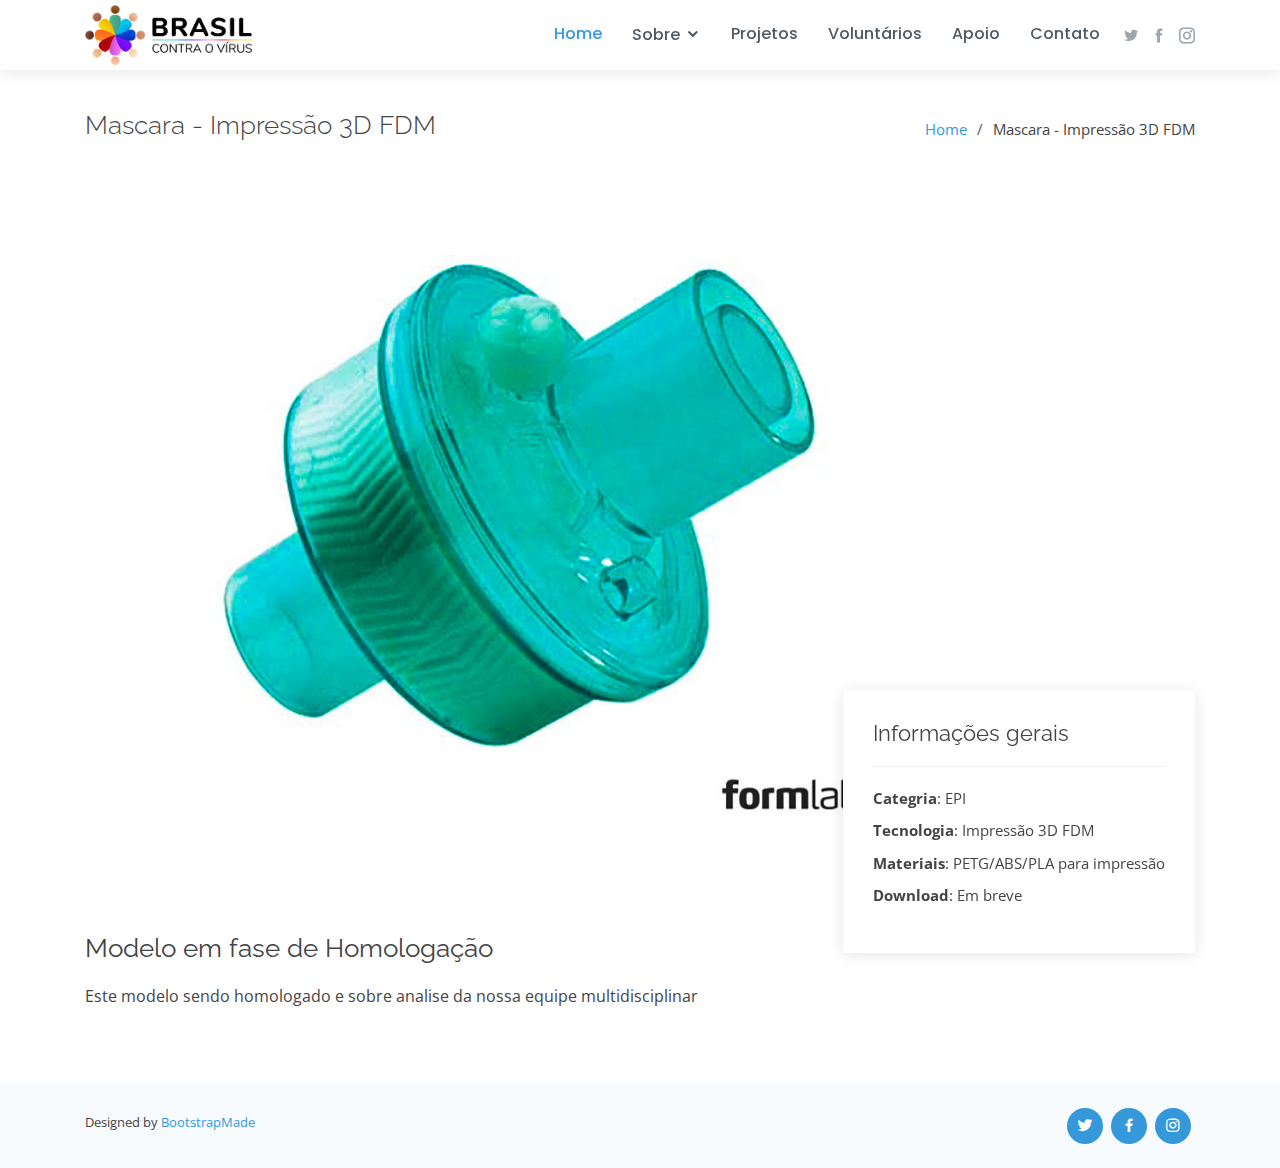
<file: valvula-peep.html>
<!DOCTYPE html>
<html lang="en">

<head>
  <meta charset="utf-8">
  <meta content="width=device-width, initial-scale=1.0" name="viewport">

  <title>MASCARA 3D - Rede Brasil Contra o Vírus</title>
  <meta content="" name="descriptison">
  <meta content="" name="keywords">

  <!-- Favicons -->
  <link href="assets/img/favicon.png" rel="icon">
  <link href="assets/img/apple-touch-icon.png" rel="apple-touch-icon">

  <!-- Google Fonts -->
  <link href="https://fonts.googleapis.com/css?family=Open+Sans:300,300i,400,400i,600,600i,700,700i|Raleway:300,300i,400,400i,500,500i,600,600i,700,700i|Poppins:300,300i,400,400i,500,500i,600,600i,700,700i" rel="stylesheet">

  <!-- Vendor CSS Files -->
  <link href="assets/vendor/bootstrap/css/bootstrap.min.css" rel="stylesheet">
  <link href="assets/vendor/icofont/icofont.min.css" rel="stylesheet">
  <link href="assets/vendor/boxicons/css/boxicons.min.css" rel="stylesheet">
  <link href="assets/vendor/animate.css/animate.min.css" rel="stylesheet">
  <link href="assets/vendor/venobox/venobox.css" rel="stylesheet">
  <link href="assets/vendor/owl.carousel/assets/owl.carousel.min.css" rel="stylesheet">

  <!-- Template Main CSS File -->
  <link href="assets/css/style.css" rel="stylesheet">

  <!-- =======================================================
  * Template Name: Lumia - v2.0.0
  * Template URL: https://bootstrapmade.com/lumia-bootstrap-business-template/
  * Author: BootstrapMade.com
  * License: https://bootstrapmade.com/license/
  ======================================================== -->
</head>

<body>

   <!-- ======= Header ======= -->
   <header id="header" class="fixed-top d-flex align-items-center">
    <div class="container d-flex align-items-center">

      <div class="logo mr-auto">

        <!-- Uncomment below if you prefer to use an image logo -->
        <a href="index.html"><img src="assets/img/logo_2.png" alt="" class="img-fluid"></a>
      </div>

      <nav class="nav-menu d-none d-lg-block">
        <ul>
          <li class="active"><a href="index.html">Home</a></li>
          <li class="drop-down"><a href="">Sobre</a>
            <ul>
              <li><a href="index.html#numeros">Números</a></li>
              <li><a href="index.html#manifesto">Manifesto</a></li>
              <li><a href="#testimonials">Depoimentos</a></li>
              <li><a href="#team">Time</a></li>
            </ul>
          <li><a href="index.html#projetos">Projetos</a></li>
          <li><a href="index.html#voluntarios">Voluntários</a></li>
          <li><a href="index.html#apoio">Apoio</a></li>  
          <li><a href="index.html#contato">Contato</a></li>

        </ul>
      </nav><!-- .nav-menu -->

      <div class="header-social-links">
        <a href="https://twitter.com/brcontraovirus" target="_blank" class="twitter"><i class="icofont-twitter"></i></a>
        <a href="https://www.facebook.com/Brcontraovirus" target="_blank" class="facebook"><i class="icofont-facebook"></i></a>
        <a href="https://www.instagram.com/brcontraovirus/" target="_blank" class="instagram"><i class="icofont-instagram"></i></a>
      </div>

    </div>
  </header><!-- End Header -->

  <main id="main">

    <!-- ======= Breadcrumbs ======= -->
    <section id="breadcrumbs" class="breadcrumbs">
      <div class="container">

        <div class="d-flex justify-content-between align-items-center">
          <h2>Mascara - Impressão 3D FDM</h2>
          <ol>
            <li><a href="index.html">Home</a></li>
            <li>Mascara - Impressão 3D FDM</li>
          </ol>
        </div>

      </div>
    </section><!-- End Breadcrumbs -->

    <!-- ======= Portfolio Details Section ======= -->
    <section id="portfolio-details" class="portfolio-details">
      <div class="container">

        <div class="portfolio-details-container">

          <div class="owl-carousel portfolio-details-carousel">
            <img src="assets/img/portfolio/valvula.jpg" class="img-fluid" alt=""></img>
          </div>

          <div class="portfolio-info">
            <h3>Informações gerais</h3>
            <ul>
              <li><strong>Categria</strong>: EPI</li>
              <li><strong>Tecnologia</strong>: Impressão 3D FDM</li>
              <li><strong>Materiais</strong>: PETG/ABS/PLA para impressão</li>
              <li><strong>Download</strong>: Em breve</li> 
            </ul>
          </div>

        </div>

        <div class="portfolio-description">
          <h2>Modelo em fase de Homologação</h2>
          <p>
            Este modelo sendo homologado e sobre analise da nossa equipe multidisciplinar
          </p>

        </div>

      </div>
    </section><!-- End Portfolio Details Section -->

  </main><!-- End #main -->

  <!-- ======= Footer ======= -->
  <footer id="footer">

    <div class="container d-md-flex py-4">

      <div class="mr-md-auto text-center text-md-left">
        
        <div class="credits">
          <!-- All the links in the footer should remain intact. -->
          <!-- You can delete the links only if you purchased the pro version. -->
          <!-- Licensing information: https://bootstrapmade.com/license/ -->
          <!-- Purchase the pro version with working PHP/AJAX contact form: https://bootstrapmade.com/lumia-bootstrap-business-template/ -->
          Designed by <a href="https://bootstrapmade.com/">BootstrapMade</a>
        </div>
      </div>
      <div class="social-links text-center text-md-right pt-3 pt-md-0">
        <a href="https://twitter.com/brcontraovirus" target="_blank" class="twitter"><i class="bx bxl-twitter"></i></a>
        <a href="https://www.facebook.com/Brcontraovirus" target="_blank" class="facebook"><i class="bx bxl-facebook"></i></a>
        <a href="https://www.instagram.com/brcontraovirus/" target="_blank" class="instagram"><i class="bx bxl-instagram"></i></a>
      </div>
    </div>
  </footer><!-- End Footer -->

  <a href="#" class="back-to-top"><i class="icofont-simple-up"></i></a>

  <!-- Vendor JS Files -->
  <script src="assets/vendor/jquery/jquery.min.js"></script>
  <script src="assets/vendor/bootstrap/js/bootstrap.bundle.min.js"></script>
  <script src="assets/vendor/jquery.easing/jquery.easing.min.js"></script>
  <script src="assets/vendor/php-email-form/validate.js"></script>
  <script src="assets/vendor/waypoints/jquery.waypoints.min.js"></script>
  <script src="assets/vendor/counterup/counterup.min.js"></script>
  <script src="assets/vendor/isotope-layout/isotope.pkgd.min.js"></script>
  <script src="assets/vendor/venobox/venobox.min.js"></script>
  <script src="assets/vendor/owl.carousel/owl.carousel.min.js"></script>

  <!-- Template Main JS File -->
  <script src="assets/js/main.js"></script>

</body>

</html>
</file>
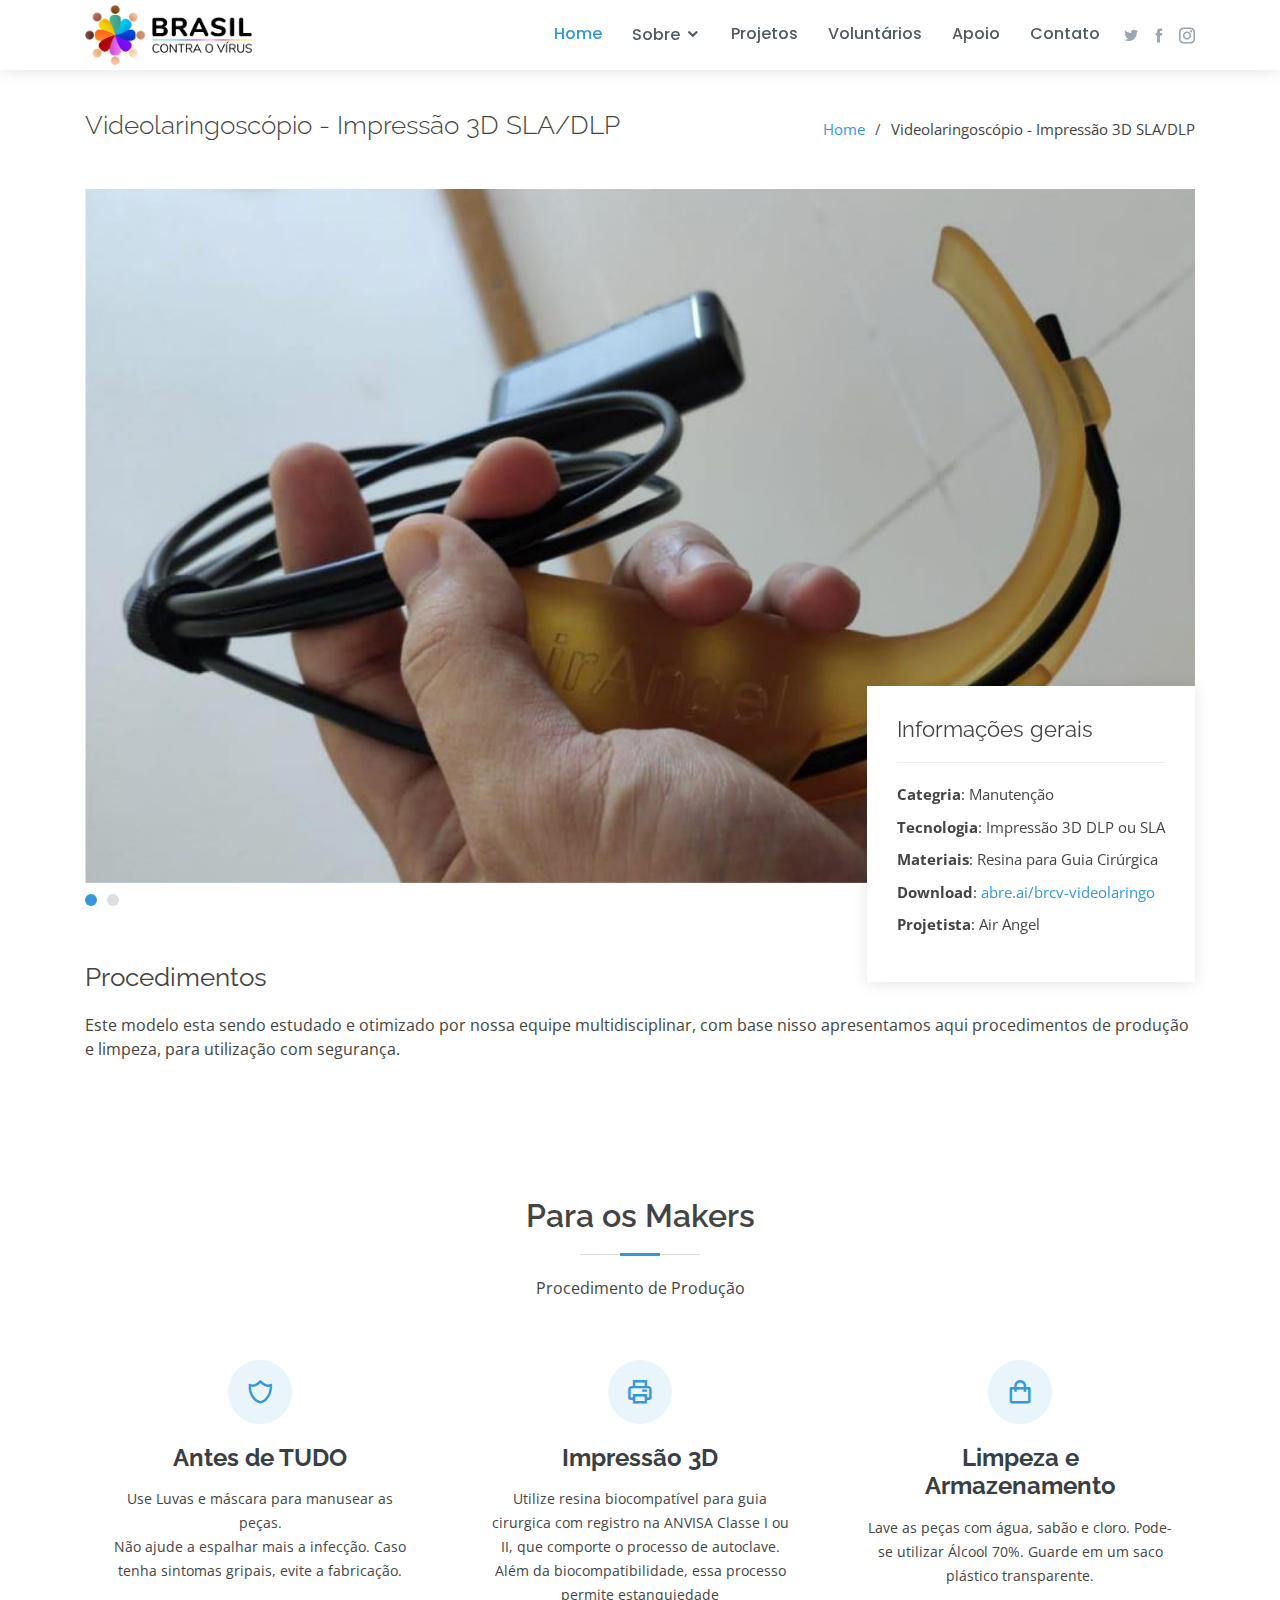
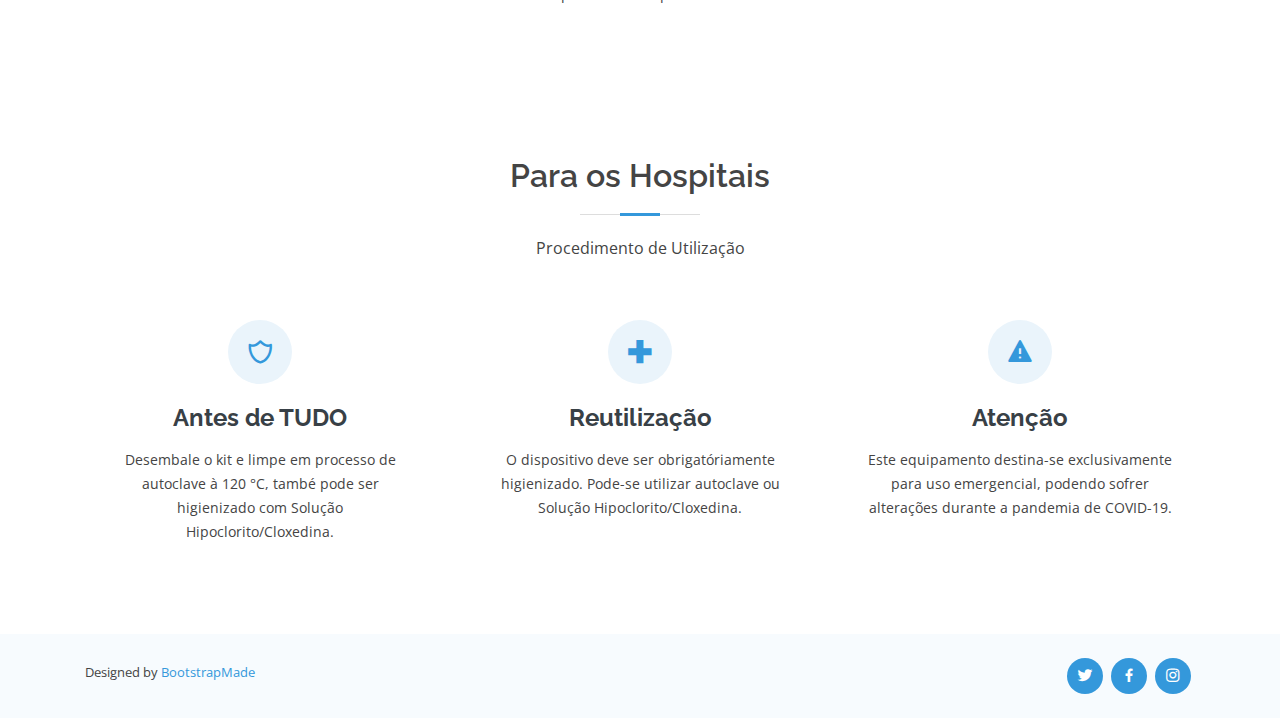
<file: videolaringoscopio.html>
<!DOCTYPE html>
<html lang="en">

<head>
  <meta charset="utf-8">
  <meta content="width=device-width, initial-scale=1.0" name="viewport">

  <title>VIDEOLARINGOSCÓPIO - Rede Brasil Contra o Vírus</title>
  <meta content="" name="descriptison">
  <meta content="" name="keywords">

  <!-- Favicons -->
  <link href="assets/img/favicon.png" rel="icon">
  <link href="assets/img/apple-touch-icon.png" rel="apple-touch-icon">

  <!-- Google Fonts -->
  <link href="https://fonts.googleapis.com/css?family=Open+Sans:300,300i,400,400i,600,600i,700,700i|Raleway:300,300i,400,400i,500,500i,600,600i,700,700i|Poppins:300,300i,400,400i,500,500i,600,600i,700,700i" rel="stylesheet">

  <!-- Vendor CSS Files -->
  <link href="assets/vendor/bootstrap/css/bootstrap.min.css" rel="stylesheet">
  <link href="assets/vendor/icofont/icofont.min.css" rel="stylesheet">
  <link href="assets/vendor/boxicons/css/boxicons.min.css" rel="stylesheet">
  <link href="assets/vendor/animate.css/animate.min.css" rel="stylesheet">
  <link href="assets/vendor/venobox/venobox.css" rel="stylesheet">
  <link href="assets/vendor/owl.carousel/assets/owl.carousel.min.css" rel="stylesheet">

  <!-- Template Main CSS File -->
  <link href="assets/css/style.css" rel="stylesheet">

  <!-- =======================================================
  * Template Name: Lumia - v2.0.0
  * Template URL: https://bootstrapmade.com/lumia-bootstrap-business-template/
  * Author: BootstrapMade.com
  * License: https://bootstrapmade.com/license/
  ======================================================== -->
</head>

<body>

   <!-- ======= Header ======= -->
   <header id="header" class="fixed-top d-flex align-items-center">
    <div class="container d-flex align-items-center">

      <div class="logo mr-auto">

        <!-- Uncomment below if you prefer to use an image logo -->
        <a href="index.html"><img src="assets/img/logo_2.png" alt="" class="img-fluid"></a>
      </div>

      <nav class="nav-menu d-none d-lg-block">
        <ul>
          <li class="active"><a href="index.html">Home</a></li>
          <li class="drop-down"><a href="">Sobre</a>
            <ul>
              <li><a href="index.html#numeros">Números</a></li>
              <li><a href="index.html#manifesto">Manifesto</a></li>
              <li><a href="#testimonials">Depoimentos</a></li>
              <li><a href="#team">Time</a></li>
            </ul>
          <li><a href="index.html#projetos">Projetos</a></li>
          <li><a href="index.html#voluntarios">Voluntários</a></li>
          <li><a href="index.html#apoio">Apoio</a></li>  
          <li><a href="index.html#contato">Contato</a></li>

        </ul>
      </nav><!-- .nav-menu -->

      <div class="header-social-links">
        <a href="https://twitter.com/bracontraovirus" target="_blank" class="twitter"><i class="icofont-twitter"></i></a>
        <a href="https://www.facebook.com/Brcontraovirus" target="_blank" class="facebook"><i class="icofont-facebook"></i></a>
        <a href="https://www.instagram.com/brcontraovirus/" target="_blank" class="instagram"><i class="icofont-instagram"></i></a>
      </div>

    </div>
  </header><!-- End Header -->

  <main id="main">

    <!-- ======= Breadcrumbs ======= -->
    <section id="breadcrumbs" class="breadcrumbs">
      <div class="container">

        <div class="d-flex justify-content-between align-items-center">
          <h2>Videolaringoscópio - Impressão 3D SLA/DLP</h2>
          <ol>
            <li><a href="index.html">Home</a></li>
            <li>Videolaringoscópio - Impressão 3D SLA/DLP</li>
          </ol>
        </div>

      </div>
    </section><!-- End Breadcrumbs -->

    <!-- ======= Portfolio Details Section ======= -->
    <section id="portfolio-details" class="portfolio-details">
      <div class="container">

        <div class="portfolio-details-container">

          <div class="owl-carousel portfolio-details-carousel">
            <img src="assets/img/portfolio/videolaringo/videolaringo.jpg" class="img-fluid" alt="">
            <img src="assets/img/portfolio/videolaringo/videolaringo-2.jpg" class="img-fluid" alt="">
          </div>

          <div class="portfolio-info">
            <h3>Informações gerais</h3>
            <ul>
              <li><strong>Categria</strong>: Manutenção</li>
              <li><strong>Tecnologia</strong>: Impressão 3D DLP ou SLA</li>
              <li><strong>Materiais</strong>: Resina para Guia Cirúrgica</li>
              <li><strong>Download</strong>: <a href="http://abre.ai/brcv-videolaringo" target="_blank">abre.ai/brcv-videolaringo</a></li>
              <li><strong>Projetista</strong>: Air Angel</li>
            </ul>
          </div>

        </div>

        <div class="portfolio-description">
          <h2>Procedimentos</h2>
          <p>
            Este modelo esta sendo estudado e otimizado por nossa equipe multidisciplinar, com base nisso apresentamos aqui procedimentos de produção e limpeza, para utilização com segurança.
          </p>

        </div>

      </div>
    </section><!-- End Portfolio Details Section -->

    <!-- ======= What We Do Section ======= -->
    <section id="what-we-do" class="what-we-do">
      <div class="container">

        <div class="section-title">
          <h2>Para os Makers</h2>
          <p>Procedimento de Produção</p>
        </div>

        <div class="row">

          <div class="col-lg-4 col-md-6 d-flex align-items-stretch mt-4 mt-md-0">
            <div class="icon-box">
              <div class="icon"><i class="bx bx-shield-alt-2"></i></div>
              <h4><a href="">Antes de TUDO</a></h4>
              <p>Use Luvas e máscara para manusear as peças. <br> Não ajude a espalhar mais a infecção. Caso tenha sintomas gripais, evite a fabricação.</p>
            </div>
          </div>

          <div class="col-lg-4 col-md-6 d-flex align-items-stretch">
            <div class="icon-box">
              <div class="icon"><i class="bx bx-printer"></i></div>
              <h4><a href="">Impressão 3D</a></h4>
              <p>Utilize resina biocompatível para guia cirurgica com registro na ANVISA Classe I ou II, que comporte o processo de autoclave. Além da biocompatibilidade, essa processo permite estanquiedade </p>
            </div>
          </div>

          <div class="col-lg-4 col-md-6 d-flex align-items-stretch mt-4 mt-lg-0">
            <div class="icon-box">
              <div class="icon"><i class="bx bx-shopping-bag"></i></div>
              <h4><a href="">Limpeza e Armazenamento</a></h4>
              <p>Lave as peças com água, sabão e cloro. Pode-se utilizar Álcool 70%. Guarde em um saco plástico transparente.</p>
            </div>
          </div>

        </div>

      </div>
    </section><!-- End What We Do Section -->

    <!-- ======= What We Do Section ======= -->
    <section id="what-we-do" class="what-we-do">
      <div class="container">

        <div class="section-title">
          <h2>Para os Hospitais</h2>
          <p>Procedimento de Utilização</p>
        </div>

        <div class="row">

          <div class="col-lg-4 col-md-6 d-flex align-items-stretch mt-4 mt-md-0">
            <div class="icon-box">
              <div class="icon"><i class="bx bx-shield-alt-2"></i></div>
              <h4><a href="">Antes de TUDO</a></h4>
              <p>Desembale o kit e limpe em processo de autoclave à 120 °C, també pode ser higienizado com Solução Hipoclorito/Cloxedina.</p>
            </div>
          </div>

          <div class="col-lg-4 col-md-6 d-flex align-items-stretch mt-4 mt-lg-0">
            <div class="icon-box">
              <div class="icon"><i class="bx bx-plus-medical"></i></div>
              <h4><a href="">Reutilização</a></h4>
              <p>O dispositivo deve ser obrigatóriamente higienizado. Pode-se utilizar autoclave ou Solução Hipoclorito/Cloxedina.</p>
            </div>
          </div>

          <div class="col-lg-4 col-md-6 d-flex align-items-stretch mt-4 mt-lg-0">
            <div class="icon-box">
              <div class="icon"><i class="bx bxs-error"></i></div>
              <h4><a href="">Atenção</a></h4>
              <p>Este equipamento destina-se exclusivamente para uso emergencial, podendo sofrer alterações durante a pandemia de COVID-19.</p>
            </div>
          </div>

        </div>

      </div>
    </section><!-- End What We Do Section -->

  </main><!-- End #main -->

  <!-- ======= Footer ======= -->
  <footer id="footer">

    <div class="container d-md-flex py-4">

      <div class="mr-md-auto text-center text-md-left">
        
        <div class="credits">
          <!-- All the links in the footer should remain intact. -->
          <!-- You can delete the links only if you purchased the pro version. -->
          <!-- Licensing information: https://bootstrapmade.com/license/ -->
          <!-- Purchase the pro version with working PHP/AJAX contact form: https://bootstrapmade.com/lumia-bootstrap-business-template/ -->
          Designed by <a href="https://bootstrapmade.com/">BootstrapMade</a>
        </div>
      </div>
      <div class="social-links text-center text-md-right pt-3 pt-md-0">
        <a href="https://twitter.com/bracontraovirus" target="_blank" class="twitter"><i class="bx bxl-twitter"></i></a>
        <a href="https://www.facebook.com/Brcontraovirus" target="_blank" class="facebook"><i class="bx bxl-facebook"></i></a>
        <a href="https://www.instagram.com/brcontraovirus/" target="_blank" class="instagram"><i class="bx bxl-instagram"></i></a>
      </div>
    </div>
  </footer><!-- End Footer -->

  <a href="#" class="back-to-top"><i class="icofont-simple-up"></i></a>

  <!-- Vendor JS Files -->
  <script src="assets/vendor/jquery/jquery.min.js"></script>
  <script src="assets/vendor/bootstrap/js/bootstrap.bundle.min.js"></script>
  <script src="assets/vendor/jquery.easing/jquery.easing.min.js"></script>
  <script src="assets/vendor/php-email-form/validate.js"></script>
  <script src="assets/vendor/waypoints/jquery.waypoints.min.js"></script>
  <script src="assets/vendor/counterup/counterup.min.js"></script>
  <script src="assets/vendor/isotope-layout/isotope.pkgd.min.js"></script>
  <script src="assets/vendor/venobox/venobox.min.js"></script>
  <script src="assets/vendor/owl.carousel/owl.carousel.min.js"></script>

  <!-- Template Main JS File -->
  <script src="assets/js/main.js"></script>

</body>

</html>
</file>
<file: assets/vendor/venobox/venobox.css>
/* ------ venobox.css --------*/
.vbox-overlay *, .vbox-overlay *:before, .vbox-overlay *:after{
    -webkit-backface-visibility: hidden;
    -webkit-box-sizing:border-box;
    -moz-box-sizing:border-box;
    box-sizing:border-box;
}
.vbox-overlay * { 
    -webkit-backface-visibility: visible;
    backface-visibility: visible;
}
.vbox-overlay{
    display: -webkit-flex;
    display: flex;
    -webkit-flex-direction: column;
    flex-direction: column;
    -webkit-justify-content: center;
    justify-content: center;
    -webkit-align-items: center;
    align-items: center;
    position: fixed;
    left: 0;
    top: 0;
    bottom: 0;
    right: 0;
    z-index: 999999;
}

/* ----- navigation ----- */
.vbox-title{
    width: 100%;
    height: 40px;
    float: left;
    text-align: center;
    line-height: 28px;
    font-size: 12px;
    padding: 6px 50px;
    overflow: hidden;
    position: fixed;
    display: none;
    left: 0;
    z-index: 89;
}
.vbox-close{
    cursor: pointer;
    position: fixed;
    top: -1px;
    right: 0;
    width: 50px;
    height: 40px;
    padding: 6px;
    display: block;
    background-position:10px center;
    overflow: hidden;
    font-size: 24px;
    line-height: 1;
    text-align: center;
    z-index: 99;
}
.vbox-left{
    cursor: pointer;
    position: fixed;
    left: 0;
    height: 40px;
    overflow: hidden;
    line-height: 28px;
    font-size: 12px;
    z-index: 99;
    display: flex;
    align-items:center;
}
.vbox-num{
    display: inline-block;
    margin: 6px 0 6px 15px;
}
/* ----- Social share ----- */
.vbox-share{
    line-height: 28px;
    font-size: 12px;
    overflow: hidden;
    position: fixed;
    left: 0;
    z-index: 98;
    display: flex;
    align-items:center;
    justify-content: center;
    width: 100%;
    text-align: center;
}
.vbox-share svg{
    max-height: 28px;
    width: 28px;
    z-index: 10;
    margin-left: 12px;
    margin-top: 6px;
    margin-bottom: 6px;
    vertical-align: middle;
}


/* ----- navigation ARROWS ----- */
.vbox-next, .vbox-prev{
    position: fixed;
    top: 50%;
    margin-top: -15px;
    overflow: hidden;
    cursor: pointer;
    display: block;
    width: 45px;
    height: 45px;
    z-index: 99;
}
.vbox-next span, .vbox-prev span{
    position: relative;
    width: 20px;
    height: 20px;
    border: 2px solid transparent;
    border-top-color: #B6B6B6;
    border-right-color: #B6B6B6;
    text-indent: -100px;
    position: absolute;
    top: 8px;
    display: block;
}
.vbox-prev{
    left: 15px;
}
.vbox-next{
    right: 15px;
}
.vbox-prev span{
    left: 10px;
    -ms-transform: rotate(-135deg);
    -webkit-transform: rotate(-135deg);
    transform: rotate(-135deg);
}
.vbox-next span{
    -ms-transform: rotate(45deg);
    -webkit-transform: rotate(45deg);
    transform: rotate(45deg);
    right: 10px;
}
/* ------- inline window ------ */
.vbox-inline{
    width: 420px;
    height: 315px;
    height: 70vh;
    padding: 10px;
    background: #fff;
    margin: 0 auto;
    overflow: auto;
    text-align: left;
}
/* ------- Video & iFrames window ------ */
.venoframe{
    max-width: 100%;
    width: 100%;
    border: none;
    width: 100%;
    height: 260px;
    height: 70vh;
}
.venoframe.vbvid{
    height: 260px;
}
@media (min-width: 768px) {
    .venoframe, .vbox-inline{
        width: 90%;
        height: 360px;
        height: 70vh;
    }
    .venoframe.vbvid{
        width: 640px;
        height: 360px;
    }
}
@media (min-width: 992px) {
    .venoframe, .vbox-inline{
        max-width: 1200px;
        width: 80%;
        height: 540px;
        height: 70vh;
    }
    .venoframe.vbvid{
        width: 960px;
        height: 540px;
    }
}
/* 
Please do NOT edit this part! 
or at least read this note: http://i.imgur.com/7C0ws9e.gif
*/
.vbox-open{
    overflow: hidden;
}
.vbox-container{
    position: absolute;
    left: 0;
    right: 0;
    top: 0;
    bottom: 0;
    overflow-x: hidden;
    overflow-y: scroll;
    overflow-scrolling: touch;
    -webkit-overflow-scrolling: touch;
    z-index: 20;
    max-height: 100%;

}

.vbox-content{
    text-align: center;
    float: left;
    width: 100%;
    position: relative;
    overflow: hidden;
    padding: 20px 4%;
}
.vbox-container img{
    max-width: 100%;
    height: auto;
}
.vbox-figlio{
    box-shadow: 0 0 12px rgba(0,0,0,0.19), 0 6px 6px rgba(0,0,0,0.23);
    max-width: 100%;
    text-align: initial;
}
img.vbox-figlio{
    -webkit-user-select: none;
-khtml-user-select: none;
-moz-user-select: none;
-o-user-select: none;
user-select: none;
}
.vbox-content.swipe-left{
    margin-left: -200px !important;
}
.vbox-content.swipe-right{
    margin-left: 200px !important;
}
.vbox-animated{
    webkit-transition: margin 300ms ease-out;
    transition: margin 300ms ease-out;
}

/* ---------- preloader ----------
 * SPINKIT 
 * http://tobiasahlin.com/spinkit/
-------------------------------- */
.sk-double-bounce,.sk-rotating-plane{width:40px;height:40px;margin:40px auto}.sk-rotating-plane{background-color:#333;-webkit-animation:sk-rotatePlane 1.2s infinite ease-in-out;animation:sk-rotatePlane 1.2s infinite ease-in-out}@-webkit-keyframes sk-rotatePlane{0%{-webkit-transform:perspective(120px) rotateX(0) rotateY(0);transform:perspective(120px) rotateX(0) rotateY(0)}50%{-webkit-transform:perspective(120px) rotateX(-180.1deg) rotateY(0);transform:perspective(120px) rotateX(-180.1deg) rotateY(0)}100%{-webkit-transform:perspective(120px) rotateX(-180deg) rotateY(-179.9deg);transform:perspective(120px) rotateX(-180deg) rotateY(-179.9deg)}}@keyframes sk-rotatePlane{0%{-webkit-transform:perspective(120px) rotateX(0) rotateY(0);transform:perspective(120px) rotateX(0) rotateY(0)}50%{-webkit-transform:perspective(120px) rotateX(-180.1deg) rotateY(0);transform:perspective(120px) rotateX(-180.1deg) rotateY(0)}100%{-webkit-transform:perspective(120px) rotateX(-180deg) rotateY(-179.9deg);transform:perspective(120px) rotateX(-180deg) rotateY(-179.9deg)}}.sk-double-bounce{position:relative}.sk-double-bounce .sk-child{width:100%;height:100%;border-radius:50%;background-color:#333;opacity:.6;position:absolute;top:0;left:0;-webkit-animation:sk-doubleBounce 2s infinite ease-in-out;animation:sk-doubleBounce 2s infinite ease-in-out}.sk-chasing-dots .sk-child,.sk-spinner-pulse,.sk-three-bounce .sk-child{background-color:#333;border-radius:100%}.sk-double-bounce .sk-double-bounce2{-webkit-animation-delay:-1s;animation-delay:-1s}@-webkit-keyframes sk-doubleBounce{0%,100%{-webkit-transform:scale(0);transform:scale(0)}50%{-webkit-transform:scale(1);transform:scale(1)}}@keyframes sk-doubleBounce{0%,100%{-webkit-transform:scale(0);transform:scale(0)}50%{-webkit-transform:scale(1);transform:scale(1)}}.sk-wave{margin:40px auto;width:50px;height:40px;text-align:center;font-size:10px}.sk-wave .sk-rect{background-color:#333;height:100%;width:6px;display:inline-block;-webkit-animation:sk-waveStretchDelay 1.2s infinite ease-in-out;animation:sk-waveStretchDelay 1.2s infinite ease-in-out}.sk-wave .sk-rect1{-webkit-animation-delay:-1.2s;animation-delay:-1.2s}.sk-wave .sk-rect2{-webkit-animation-delay:-1.1s;animation-delay:-1.1s}.sk-wave .sk-rect3{-webkit-animation-delay:-1s;animation-delay:-1s}.sk-wave .sk-rect4{-webkit-animation-delay:-.9s;animation-delay:-.9s}.sk-wave .sk-rect5{-webkit-animation-delay:-.8s;animation-delay:-.8s}@-webkit-keyframes sk-waveStretchDelay{0%,100%,40%{-webkit-transform:scaleY(.4);transform:scaleY(.4)}20%{-webkit-transform:scaleY(1);transform:scaleY(1)}}@keyframes sk-waveStretchDelay{0%,100%,40%{-webkit-transform:scaleY(.4);transform:scaleY(.4)}20%{-webkit-transform:scaleY(1);transform:scaleY(1)}}.sk-wandering-cubes{margin:40px auto;width:40px;height:40px;position:relative}.sk-wandering-cubes .sk-cube{background-color:#333;width:10px;height:10px;position:absolute;top:0;left:0;-webkit-animation:sk-wanderingCube 1.8s ease-in-out -1.8s infinite both;animation:sk-wanderingCube 1.8s ease-in-out -1.8s infinite both}.sk-chasing-dots,.sk-spinner-pulse{width:40px;height:40px;margin:40px auto}.sk-wandering-cubes .sk-cube2{-webkit-animation-delay:-.9s;animation-delay:-.9s}@-webkit-keyframes sk-wanderingCube{0%{-webkit-transform:rotate(0);transform:rotate(0)}25%{-webkit-transform:translateX(30px) rotate(-90deg) scale(.5);transform:translateX(30px) rotate(-90deg) scale(.5)}50%{-webkit-transform:translateX(30px) translateY(30px) rotate(-179deg);transform:translateX(30px) translateY(30px) rotate(-179deg)}50.1%{-webkit-transform:translateX(30px) translateY(30px) rotate(-180deg);transform:translateX(30px) translateY(30px) rotate(-180deg)}75%{-webkit-transform:translateX(0) translateY(30px) rotate(-270deg) scale(.5);transform:translateX(0) translateY(30px) rotate(-270deg) scale(.5)}100%{-webkit-transform:rotate(-360deg);transform:rotate(-360deg)}}@keyframes sk-wanderingCube{0%{-webkit-transform:rotate(0);transform:rotate(0)}25%{-webkit-transform:translateX(30px) rotate(-90deg) scale(.5);transform:translateX(30px) rotate(-90deg) scale(.5)}50%{-webkit-transform:translateX(30px) translateY(30px) rotate(-179deg);transform:translateX(30px) translateY(30px) rotate(-179deg)}50.1%{-webkit-transform:translateX(30px) translateY(30px) rotate(-180deg);transform:translateX(30px) translateY(30px) rotate(-180deg)}75%{-webkit-transform:translateX(0) translateY(30px) rotate(-270deg) scale(.5);transform:translateX(0) translateY(30px) rotate(-270deg) scale(.5)}100%{-webkit-transform:rotate(-360deg);transform:rotate(-360deg)}}.sk-spinner-pulse{-webkit-animation:sk-pulseScaleOut 1s infinite ease-in-out;animation:sk-pulseScaleOut 1s infinite ease-in-out}@-webkit-keyframes sk-pulseScaleOut{0%{-webkit-transform:scale(0);transform:scale(0)}100%{-webkit-transform:scale(1);transform:scale(1);opacity:0}}@keyframes sk-pulseScaleOut{0%{-webkit-transform:scale(0);transform:scale(0)}100%{-webkit-transform:scale(1);transform:scale(1);opacity:0}}.sk-chasing-dots{position:relative;text-align:center;-webkit-animation:sk-chasingDotsRotate 2s infinite linear;animation:sk-chasingDotsRotate 2s infinite linear}.sk-chasing-dots .sk-child{width:60%;height:60%;display:inline-block;position:absolute;top:0;-webkit-animation:sk-chasingDotsBounce 2s infinite ease-in-out;animation:sk-chasingDotsBounce 2s infinite ease-in-out}.sk-chasing-dots .sk-dot2{top:auto;bottom:0;-webkit-animation-delay:-1s;animation-delay:-1s}@-webkit-keyframes sk-chasingDotsRotate{100%{-webkit-transform:rotate(360deg);transform:rotate(360deg)}}@keyframes sk-chasingDotsRotate{100%{-webkit-transform:rotate(360deg);transform:rotate(360deg)}}@-webkit-keyframes sk-chasingDotsBounce{0%,100%{-webkit-transform:scale(0);transform:scale(0)}50%{-webkit-transform:scale(1);transform:scale(1)}}@keyframes sk-chasingDotsBounce{0%,100%{-webkit-transform:scale(0);transform:scale(0)}50%{-webkit-transform:scale(1);transform:scale(1)}}.sk-three-bounce{margin:40px auto;width:80px;text-align:center}.sk-three-bounce .sk-child{width:20px;height:20px;display:inline-block;-webkit-animation:sk-three-bounce 1.4s ease-in-out 0s infinite both;animation:sk-three-bounce 1.4s ease-in-out 0s infinite both}.sk-circle .sk-child:before,.sk-fading-circle .sk-circle:before{display:block;border-radius:100%;content:'';background-color:#333}.sk-three-bounce .sk-bounce1{-webkit-animation-delay:-.32s;animation-delay:-.32s}.sk-three-bounce .sk-bounce2{-webkit-animation-delay:-.16s;animation-delay:-.16s}@-webkit-keyframes sk-three-bounce{0%,100%,80%{-webkit-transform:scale(0);transform:scale(0)}40%{-webkit-transform:scale(1);transform:scale(1)}}@keyframes sk-three-bounce{0%,100%,80%{-webkit-transform:scale(0);transform:scale(0)}40%{-webkit-transform:scale(1);transform:scale(1)}}.sk-circle{margin:40px auto;width:40px;height:40px;position:relative}.sk-circle .sk-child{width:100%;height:100%;position:absolute;left:0;top:0}.sk-circle .sk-child:before{margin:0 auto;width:15%;height:15%;-webkit-animation:sk-circleBounceDelay 1.2s infinite ease-in-out both;animation:sk-circleBounceDelay 1.2s infinite ease-in-out both}.sk-circle .sk-circle2{-webkit-transform:rotate(30deg);-ms-transform:rotate(30deg);transform:rotate(30deg)}.sk-circle .sk-circle3{-webkit-transform:rotate(60deg);-ms-transform:rotate(60deg);transform:rotate(60deg)}.sk-circle .sk-circle4{-webkit-transform:rotate(90deg);-ms-transform:rotate(90deg);transform:rotate(90deg)}.sk-circle .sk-circle5{-webkit-transform:rotate(120deg);-ms-transform:rotate(120deg);transform:rotate(120deg)}.sk-circle .sk-circle6{-webkit-transform:rotate(150deg);-ms-transform:rotate(150deg);transform:rotate(150deg)}.sk-circle .sk-circle7{-webkit-transform:rotate(180deg);-ms-transform:rotate(180deg);transform:rotate(180deg)}.sk-circle .sk-circle8{-webkit-transform:rotate(210deg);-ms-transform:rotate(210deg);transform:rotate(210deg)}.sk-circle .sk-circle9{-webkit-transform:rotate(240deg);-ms-transform:rotate(240deg);transform:rotate(240deg)}.sk-circle .sk-circle10{-webkit-transform:rotate(270deg);-ms-transform:rotate(270deg);transform:rotate(270deg)}.sk-circle .sk-circle11{-webkit-transform:rotate(300deg);-ms-transform:rotate(300deg);transform:rotate(300deg)}.sk-circle .sk-circle12{-webkit-transform:rotate(330deg);-ms-transform:rotate(330deg);transform:rotate(330deg)}.sk-circle .sk-circle2:before{-webkit-animation-delay:-1.1s;animation-delay:-1.1s}.sk-circle .sk-circle3:before{-webkit-animation-delay:-1s;animation-delay:-1s}.sk-circle .sk-circle4:before{-webkit-animation-delay:-.9s;animation-delay:-.9s}.sk-circle .sk-circle5:before{-webkit-animation-delay:-.8s;animation-delay:-.8s}.sk-circle .sk-circle6:before{-webkit-animation-delay:-.7s;animation-delay:-.7s}.sk-circle .sk-circle7:before{-webkit-animation-delay:-.6s;animation-delay:-.6s}.sk-circle .sk-circle8:before{-webkit-animation-delay:-.5s;animation-delay:-.5s}.sk-circle .sk-circle9:before{-webkit-animation-delay:-.4s;animation-delay:-.4s}.sk-circle .sk-circle10:before{-webkit-animation-delay:-.3s;animation-delay:-.3s}.sk-circle .sk-circle11:before{-webkit-animation-delay:-.2s;animation-delay:-.2s}.sk-circle .sk-circle12:before{-webkit-animation-delay:-.1s;animation-delay:-.1s}@-webkit-keyframes sk-circleBounceDelay{0%,100%,80%{-webkit-transform:scale(0);transform:scale(0)}40%{-webkit-transform:scale(1);transform:scale(1)}}@keyframes sk-circleBounceDelay{0%,100%,80%{-webkit-transform:scale(0);transform:scale(0)}40%{-webkit-transform:scale(1);transform:scale(1)}}.sk-cube-grid{width:40px;height:40px;margin:40px auto}.sk-cube-grid .sk-cube{width:33.33%;height:33.33%;background-color:#333;float:left;-webkit-animation:sk-cubeGridScaleDelay 1.3s infinite ease-in-out;animation:sk-cubeGridScaleDelay 1.3s infinite ease-in-out}.sk-cube-grid .sk-cube1{-webkit-animation-delay:.2s;animation-delay:.2s}.sk-cube-grid .sk-cube2{-webkit-animation-delay:.3s;animation-delay:.3s}.sk-cube-grid .sk-cube3{-webkit-animation-delay:.4s;animation-delay:.4s}.sk-cube-grid .sk-cube4{-webkit-animation-delay:.1s;animation-delay:.1s}.sk-cube-grid .sk-cube5{-webkit-animation-delay:.2s;animation-delay:.2s}.sk-cube-grid .sk-cube6{-webkit-animation-delay:.3s;animation-delay:.3s}.sk-cube-grid .sk-cube7{-webkit-animation-delay:0ms;animation-delay:0ms}.sk-cube-grid .sk-cube8{-webkit-animation-delay:.1s;animation-delay:.1s}.sk-cube-grid .sk-cube9{-webkit-animation-delay:.2s;animation-delay:.2s}@-webkit-keyframes sk-cubeGridScaleDelay{0%,100%,70%{-webkit-transform:scale3D(1,1,1);transform:scale3D(1,1,1)}35%{-webkit-transform:scale3D(0,0,1);transform:scale3D(0,0,1)}}@keyframes sk-cubeGridScaleDelay{0%,100%,70%{-webkit-transform:scale3D(1,1,1);transform:scale3D(1,1,1)}35%{-webkit-transform:scale3D(0,0,1);transform:scale3D(0,0,1)}}.sk-fading-circle{margin:40px auto;width:40px;height:40px;position:relative}.sk-fading-circle .sk-circle{width:100%;height:100%;position:absolute;left:0;top:0}.sk-fading-circle .sk-circle:before{margin:0 auto;width:15%;height:15%;-webkit-animation:sk-circleFadeDelay 1.2s infinite ease-in-out both;animation:sk-circleFadeDelay 1.2s infinite ease-in-out both}.sk-fading-circle .sk-circle2{-webkit-transform:rotate(30deg);-ms-transform:rotate(30deg);transform:rotate(30deg)}.sk-fading-circle .sk-circle3{-webkit-transform:rotate(60deg);-ms-transform:rotate(60deg);transform:rotate(60deg)}.sk-fading-circle .sk-circle4{-webkit-transform:rotate(90deg);-ms-transform:rotate(90deg);transform:rotate(90deg)}.sk-fading-circle .sk-circle5{-webkit-transform:rotate(120deg);-ms-transform:rotate(120deg);transform:rotate(120deg)}.sk-fading-circle .sk-circle6{-webkit-transform:rotate(150deg);-ms-transform:rotate(150deg);transform:rotate(150deg)}.sk-fading-circle .sk-circle7{-webkit-transform:rotate(180deg);-ms-transform:rotate(180deg);transform:rotate(180deg)}.sk-fading-circle .sk-circle8{-webkit-transform:rotate(210deg);-ms-transform:rotate(210deg);transform:rotate(210deg)}.sk-fading-circle .sk-circle9{-webkit-transform:rotate(240deg);-ms-transform:rotate(240deg);transform:rotate(240deg)}.sk-fading-circle .sk-circle10{-webkit-transform:rotate(270deg);-ms-transform:rotate(270deg);transform:rotate(270deg)}.sk-fading-circle .sk-circle11{-webkit-transform:rotate(300deg);-ms-transform:rotate(300deg);transform:rotate(300deg)}.sk-fading-circle .sk-circle12{-webkit-transform:rotate(330deg);-ms-transform:rotate(330deg);transform:rotate(330deg)}.sk-fading-circle .sk-circle2:before{-webkit-animation-delay:-1.1s;animation-delay:-1.1s}.sk-fading-circle .sk-circle3:before{-webkit-animation-delay:-1s;animation-delay:-1s}.sk-fading-circle .sk-circle4:before{-webkit-animation-delay:-.9s;animation-delay:-.9s}.sk-fading-circle .sk-circle5:before{-webkit-animation-delay:-.8s;animation-delay:-.8s}.sk-fading-circle .sk-circle6:before{-webkit-animation-delay:-.7s;animation-delay:-.7s}.sk-fading-circle .sk-circle7:before{-webkit-animation-delay:-.6s;animation-delay:-.6s}.sk-fading-circle .sk-circle8:before{-webkit-animation-delay:-.5s;animation-delay:-.5s}.sk-fading-circle .sk-circle9:before{-webkit-animation-delay:-.4s;animation-delay:-.4s}.sk-fading-circle .sk-circle10:before{-webkit-animation-delay:-.3s;animation-delay:-.3s}.sk-fading-circle .sk-circle11:before{-webkit-animation-delay:-.2s;animation-delay:-.2s}.sk-fading-circle .sk-circle12:before{-webkit-animation-delay:-.1s;animation-delay:-.1s}@-webkit-keyframes sk-circleFadeDelay{0%,100%,39%{opacity:0}40%{opacity:1}}@keyframes sk-circleFadeDelay{0%,100%,39%{opacity:0}40%{opacity:1}}.sk-folding-cube{margin:40px auto;width:40px;height:40px;position:relative;-webkit-transform:rotateZ(45deg);transform:rotateZ(45deg)}.sk-folding-cube .sk-cube{float:left;width:50%;height:50%;position:relative;-webkit-transform:scale(1.1);-ms-transform:scale(1.1);transform:scale(1.1)}.sk-folding-cube .sk-cube:before{content:'';position:absolute;top:0;left:0;width:100%;height:100%;background-color:#333;-webkit-animation:sk-foldCubeAngle 2.4s infinite linear both;animation:sk-foldCubeAngle 2.4s infinite linear both;-webkit-transform-origin:100% 100%;-ms-transform-origin:100% 100%;transform-origin:100% 100%}.sk-folding-cube .sk-cube2{-webkit-transform:scale(1.1) rotateZ(90deg);transform:scale(1.1) rotateZ(90deg)}.sk-folding-cube .sk-cube3{-webkit-transform:scale(1.1) rotateZ(180deg);transform:scale(1.1) rotateZ(180deg)}.sk-folding-cube .sk-cube4{-webkit-transform:scale(1.1) rotateZ(270deg);transform:scale(1.1) rotateZ(270deg)}.sk-folding-cube .sk-cube2:before{-webkit-animation-delay:.3s;animation-delay:.3s}.sk-folding-cube .sk-cube3:before{-webkit-animation-delay:.6s;animation-delay:.6s}.sk-folding-cube .sk-cube4:before{-webkit-animation-delay:.9s;animation-delay:.9s}@-webkit-keyframes sk-foldCubeAngle{0%,10%{-webkit-transform:perspective(140px) rotateX(-180deg);transform:perspective(140px) rotateX(-180deg);opacity:0}25%,75%{-webkit-transform:perspective(140px) rotateX(0);transform:perspective(140px) rotateX(0);opacity:1}100%,90%{-webkit-transform:perspective(140px) rotateY(180deg);transform:perspective(140px) rotateY(180deg);opacity:0}}@keyframes sk-foldCubeAngle{0%,10%{-webkit-transform:perspective(140px) rotateX(-180deg);transform:perspective(140px) rotateX(-180deg);opacity:0}25%,75%{-webkit-transform:perspective(140px) rotateX(0);transform:perspective(140px) rotateX(0);opacity:1}100%,90%{-webkit-transform:perspective(140px) rotateY(180deg);transform:perspective(140px) rotateY(180deg);opacity:0}}
</file>
<file: assets/css/style.css>
/**
* Template Name: Lumia - v2.0.0
* Template URL: https://bootstrapmade.com/lumia-bootstrap-business-template/
* Author: BootstrapMade.com
* License: https://bootstrapmade.com/license/
*/

/*--------------------------------------------------------------
# General
--------------------------------------------------------------*/

#divlink {
  cursor: pointer;
}
a.link {
  display: block;
  height: 100%;
  width: 100%;
  text-decoration: none;
}

body {
  font-family: "Open Sans", sans-serif;
  color: #444444;
}

a {
  color: #3498db;
}

a:hover {
  color: #5faee3;
  text-decoration: none;
}

h1, h2, h3, h4, h5, h6 {
  font-family: "Raleway", sans-serif;
}

/*--------------------------------------------------------------
# Back to top button
--------------------------------------------------------------*/
.back-to-top {
  position: fixed;
  display: none;
  right: 15px;
  bottom: 15px;
  z-index: 99999;
}

.back-to-top i {
  display: flex;
  align-items: center;
  justify-content: center;
  font-size: 24px;
  width: 40px;
  height: 40px;
  border-radius: 4px;
  background: #3498db;
  color: #fff;
  transition: all 0.4s;
}

.back-to-top i:hover {
  background: #57aae1;
  color: #fff;
}

/*--------------------------------------------------------------
# Header
--------------------------------------------------------------*/
#header {
  height: 70px;
  transition: all 0.5s;
  z-index: 997;
  transition: all 0.5s;
  background: #fff;
  box-shadow: 0px 2px 15px rgba(0, 0, 0, 0.1);
}

#header .logo h1 {
  font-size: 28px;
  margin: 0;
  font-weight: 600;
  letter-spacing: 1px;
  text-transform: uppercase;
  color: #384046;
}

#header .logo h1 a, #header .logo h1 a:hover {
  color: #384046;
  text-decoration: none;
}

#header .logo img {
  max-height: 60px;
}

/*--------------------------------------------------------------
# Header Social Links
--------------------------------------------------------------*/
.header-social-links a {
  color: #9ba6af;
  padding-left: 8px;
  display: inline-block;
  line-height: 1px;
  transition: 0.3s;
}

.header-social-links a:hover {
  color: #3498db;
}

@media (max-width: 768px) {
  .header-social-links {
    padding-right: 48px;
  }
  .header-social-links a {
    padding-left: 6px;
  }
}

/*--------------------------------------------------------------
# Navigation Menu
--------------------------------------------------------------*/
/* Desktop Navigation */
.nav-menu, .nav-menu * {
  margin: 0;
  padding: 0;
  list-style: none;
}

.nav-menu > ul > li {
  position: relative;
  white-space: nowrap;
  float: left;
}

.nav-menu a {
  display: block;
  position: relative;
  color: #4f5a62;
  padding: 12px 15px;
  transition: 0.3s;
  font-size: 16px;
  font-weight: 500;
  font-family: "Poppins", sans-serif;
}

.nav-menu a:hover, .nav-menu .active > a, .nav-menu li:hover > a {
  color: #3498db;
  text-decoration: none;
}

.nav-menu .drop-down ul {
  display: block;
  position: absolute;
  left: 0;
  top: calc(100% + 30px);
  z-index: 99;
  opacity: 0;
  visibility: hidden;
  padding: 10px 0;
  background: #fff;
  box-shadow: 0px 0px 30px rgba(127, 137, 161, 0.25);
  transition: ease all 0.3s;
}

.nav-menu .drop-down:hover > ul {
  opacity: 1;
  top: 100%;
  visibility: visible;
}

.nav-menu .drop-down li {
  min-width: 180px;
  position: relative;
}

.nav-menu .drop-down ul a {
  padding: 10px 20px;
  font-size: 14px;
  text-transform: none;
  color: #21262a;
  font-weight: 400;
}

.nav-menu .drop-down ul a:hover, .nav-menu .drop-down ul .active > a, .nav-menu .drop-down ul li:hover > a {
  color: #3498db;
}

.nav-menu .drop-down > a:after {
  content: "\ea99";
  font-family: IcoFont;
  padding-left: 5px;
}

.nav-menu .drop-down .drop-down ul {
  top: 0;
  left: calc(100% - 30px);
}

.nav-menu .drop-down .drop-down:hover > ul {
  opacity: 1;
  top: 0;
  left: 100%;
}

.nav-menu .drop-down .drop-down > a {
  padding-right: 35px;
}

.nav-menu .drop-down .drop-down > a:after {
  content: "\eaa0";
  font-family: IcoFont;
  position: absolute;
  right: 15px;
}

@media (max-width: 1366px) {
  .nav-menu .drop-down .drop-down ul {
    left: -90%;
  }
  .nav-menu .drop-down .drop-down:hover > ul {
    left: -100%;
  }
  .nav-menu .drop-down .drop-down > a:after {
    content: "\ea9d";
  }
}

/* Mobile Navigation */
.mobile-nav-toggle {
  position: fixed;
  right: 15px;
  top: 20px;
  z-index: 9998;
  border: 0;
  background: none;
  font-size: 24px;
  transition: all 0.4s;
  outline: none !important;
  line-height: 1;
  cursor: pointer;
  text-align: right;
}

.mobile-nav-toggle i {
  color: #384046;
}

.mobile-nav {
  position: fixed;
  top: 55px;
  right: 15px;
  bottom: 15px;
  left: 15px;
  z-index: 9999;
  overflow-y: auto;
  background: #fff;
  transition: ease-in-out 0.2s;
  opacity: 0;
  visibility: hidden;
  border-radius: 10px;
  padding: 10px 0;
}

.mobile-nav * {
  margin: 0;
  padding: 0;
  list-style: none;
}

.mobile-nav a {
  display: block;
  position: relative;
  color: #384046;
  padding: 10px 20px;
  font-weight: 500;
  outline: none;
}

.mobile-nav a:hover, .mobile-nav .active > a, .mobile-nav li:hover > a {
  color: #3498db;
  text-decoration: none;
}

.mobile-nav .drop-down > a:after {
  content: "\ea99";
  font-family: IcoFont;
  padding-left: 10px;
  position: absolute;
  right: 15px;
}

.mobile-nav .active.drop-down > a:after {
  content: "\eaa1";
}

.mobile-nav .drop-down > a {
  padding-right: 35px;
}

.mobile-nav .drop-down ul {
  display: none;
  overflow: hidden;
}

.mobile-nav .drop-down li {
  padding-left: 20px;
}

.mobile-nav-overly {
  width: 100%;
  height: 100%;
  z-index: 9997;
  top: 0;
  left: 0;
  position: fixed;
  background: rgba(33, 38, 42, 0.6);
  overflow: hidden;
  display: none;
  transition: ease-in-out 0.2s;
}

.mobile-nav-active {
  overflow: hidden;
}

.mobile-nav-active .mobile-nav {
  opacity: 1;
  visibility: visible;
}

.mobile-nav-active .mobile-nav-toggle i {
  color: #fff;
}

/*--------------------------------------------------------------
# Hero Section
--------------------------------------------------------------*/
#hero {
  width: 100%;
  height: 90vh;
  background: url("../img/banner.jpg") center center;
  background-size: cover;
  position: relative;
  margin-top: 70px;
  padding: 0;
}

#hero:before {
  content: "";
  background: rgba(56, 64, 70, 0.7);
  position: absolute;
  bottom: 0;
  top: 0;
  left: 0;
  right: 0;
}

#hero .container {
  z-index: 2;
}

#hero h1 {
  margin: 0 0 10px 0;
  font-size: 48px;
  font-weight: 700;
  line-height: 56px;
  color: #fff;
}

#hero h1 span {
  color: yellow;
}

#hero h2 {
  color: rgba(255, 255, 255, 0.8);
  margin-bottom: 30px;
  font-size: 24px;
}

#hero .btn-get-started {
  font-family: "Poppins", sans-serif;
  font-weight: 400;
  font-size: 13px;
  letter-spacing: 2px;
  display: inline-block;
  padding: 12px 28px;
  border-radius: 4px;
  transition: ease-in-out 0.3s;
  color: #fff;
  background: green;
  text-transform: uppercase;
}

#hero .btn-get-started:hover {
  background: #4ea5e0;
}

@media (max-width: 992px) {
  #hero {
    height: calc(100vh - 70px);
  }
}

@media (max-width: 768px) {
  #hero h1 {
    font-size: 30px;
    line-height: 36px;
  }
  #hero h2 {
    font-size: 18px;
    line-height: 24px;
    margin-bottom: 30px;
  }
}

/*--------------------------------------------------------------
# Sections General
--------------------------------------------------------------*/
section {
  padding: 60px 0;
}

.section-bg {
  background-color: #f7fbfe;
}

.section-title {
  text-align: center;
  padding-bottom: 30px;
}

.section-title h2 {
  font-size: 32px;
  font-weight: 600;
  margin-bottom: 20px;
  padding-bottom: 20px;
  position: relative;
}

.section-title h2::before {
  content: '';
  position: absolute;
  display: block;
  width: 120px;
  height: 1px;
  background: #ddd;
  bottom: 1px;
  left: calc(50% - 60px);
}

.section-title h2::after {
  content: '';
  position: absolute;
  display: block;
  width: 40px;
  height: 3px;
  background: #3498db;
  bottom: 0;
  left: calc(50% - 20px);
}

.section-title p {
  margin-bottom: 0;
}

/*--------------------------------------------------------------
# What We Do
--------------------------------------------------------------*/
.manifesto .icon-box {
  text-align: center;
  padding: 30px 20px;
  transition: all ease-in-out 0.3s;
  background: grey;
}


.manifesto{
  background: url("../img/manifesto.jpg") center center;
  background-size: cover;
  position: relative;
}

.manifesto:before {
  content: "";
  background: rgba(56, 64, 70, 0.7);
  position: absolute;
  bottom: 0;
  top: 0;
  left: 0;
  right: 0;
}

.manifesto h2{
  color: white;
}

.manifesto p{
  color: white;
  position: relative;
}

/*--------------------------------------------------------------
# What We Do
--------------------------------------------------------------*/
.what-we-do .icon-box {
  text-align: center;
  padding: 30px 20px;
  transition: all ease-in-out 0.3s;
  background: #fff;
}

.what-we-do .icon-box .icon {
  margin: 0 auto;
  width: 64px;
  height: 64px;
  background: #eaf4fb;
  border-radius: 50px;
  display: flex;
  align-items: center;
  justify-content: center;
  margin-bottom: 20px;
  transition: ease-in-out 0.3s;
}

.what-we-do .icon-box .icon i {
  color: #3498db;
  font-size: 28px;
}

.what-we-do .icon-box h4 {
  font-weight: 700;
  margin-bottom: 15px;
  font-size: 24px;
}

.what-we-do .icon-box h4 a {
  color: #384046;
  transition: ease-in-out 0.3s;
}

.what-we-do .icon-box p {
  line-height: 24px;
  font-size: 14px;
  margin-bottom: 0;
}

.what-we-do .icon-box:hover {
  border-color: #fff;
  box-shadow: 0px 0 25px 0 rgba(0, 0, 0, 0.1);
}

.what-we-do .icon-box:hover h4 a, .what-we-do .icon-box:hover .icon i {
  color: #3498db;
}



/*--------------------------------------------------------------
# Voluntários
--------------------------------------------------------------*/
.voluntarios .icon-box {
  text-align: center;
  padding: 30px 20px;
  transition: all ease-in-out 0.3s;
  background: #fff;
}

.voluntarios .icon-box .icon {
  margin: 0 auto;
  width: 64px;
  height: 64px;
  background: #3498db;
  border-radius: 50px;
  display: flex;
  align-items: center;
  justify-content: center;
  margin-bottom: 20px;
  transition: ease-in-out 0.3s;
  position: relative;
}

.voluntarios .icon-box .icon i {
  color: white;
  font-size: 28px;
}

.voluntarios .icon-box h4 {
  font-weight: 700;
  margin-bottom: 15px;
  font-size: 24px;
}

.voluntarios .icon-box h4 a {
  color: #3498db;
  transition: ease-in-out 0.3s;
}

.voluntarios .icon-box p {
  line-height: 24px;
  font-size: 14px;
  margin-bottom: 0;
}

.voluntarios .icon-box:hover {
  border-color: #fff;
  box-shadow: 0px 0 25px 0 rgba(0, 0, 0, 0.1);
  
}


.voluntarios .hospital:hover {
  border-color: #fff;
  box-shadow: 0px 0 25px 0 rgba(0, 0, 0, 0.1);
  background: url("../img/voluntarios/hospital.jpeg") center center;
  background-size: cover;
  position: relative;
}

.voluntarios .hospital:hover:before {
  content: "";
  background: rgba(56, 64, 70, 0.7);
  position: absolute;
  bottom: 0;
  top: 0;
  left: 0;
  right: 0;
}

.voluntarios .industria:hover {
  border-color: #fff;
  box-shadow: 0px 0 25px 0 rgba(0, 0, 0, 0.1);
  background: url("../img/voluntarios/industria.jpeg") center center;
  background-size: cover;
  position: relative;
}

.voluntarios .industria:hover:before {
  content: "";
  background: rgba(56, 64, 70, 0.7);
  position: absolute;
  bottom: 0;
  top: 0;
  left: 0;
  right: 0;
}

.voluntarios .maker:hover {
  border-color: #fff;
  box-shadow: 0px 0 25px 0 rgba(0, 0, 0, 0.1);
  background: url("../img/voluntarios/maker.jpg") center center;
  background-size: cover;
  position: relative;
}

.voluntarios .maker:hover:before {
  content: "";
  background: rgba(56, 64, 70, 0.7);
  position: absolute;
  bottom: 0;
  top: 0;
  left: 0;
  right: 0;
}

.voluntarios .icon-box:hover h4 a {
  color: white;
  position: relative;
}

.voluntarios .icon-box:hover .icon i {
  color: white;
  position: relative;
}

.voluntarios .icon-box:hover p{
  color: white;
  position: relative;
}

/*--------------------------------------------------------------
# About
--------------------------------------------------------------*/


.about{
  background: url("../img/bg_ciclo.jpg") center center;
  background-size: cover;
  position: relative;
}

.about:before {
  content: "";
  background: rgba(56, 64, 70, 0.7);
  position: absolute;
  bottom: 0;
  top: 0;
  left: 0;
  right: 0;
}

.about h3{
  color: #3498db;
}

.about h4{
  color: #3498db;
}

.about li{
  color: white;
}

.about p{
  color: white;
  position: relative;
}



.about h3 {
  font-weight: 600;
  font-size: 32px;
}

.about ul {
  list-style: none;
  padding: 0;
  font-size: 15px;
}

.about ul li + li {
  margin-top: 10px;
}

.about ul li {
  position: relative;
  padding-left: 26px;
}

.about ul i {
  position: absolute;
  left: 0;
  top: 0;
  font-size: 22px;
  color: #3498db;
}

.about .icon-boxes {
  padding-top: 10px;
}

.about .icon-boxes h4 {
  font-size: 20px;
  font-weight: 700;
  margin-top: 5px;
}

.about .icon-boxes i {
  font-size: 48px;
  color: white;
}

.about .icon-boxes p {
  font-size: 15px;
  color:white;
}

/*--------------------------------------------------------------
# Skills
--------------------------------------------------------------*/
.skills .progress {
  height: 50px;
  display: block;
  background: none;
}

.skills .progress .skill {
  padding: 0;
  margin: 0 0 6px 0;
  text-transform: uppercase;
  display: block;
  font-weight: 600;
  font-family: "Poppins", sans-serif;
  color: #384046;
}

.skills .progress .skill .val {
  float: right;
  font-style: normal;
}

.skills .progress-bar-wrap {
  background: #e8eaec;
}

.skills .progress-bar {
  width: 1px;
  height: 10px;
  transition: .9s;
  background-color: #5faee3;
}

/*--------------------------------------------------------------
# Counts
--------------------------------------------------------------*/
.counts {
  background: white;
  padding: 30px 0 40px 0;
}

.counts .count-box {
  padding: 30px 30px 25px 30px;
  width: 100%;
  position: relative;
  text-align: center;
  background: #fff;
}

.counts .count-box i {
  position: absolute;
  top: -25px;
  left: 50%;
  transform: translateX(-50%);
  font-size: 24px;
  background: #3498db;
  padding: 12px;
  color: #fff;
  border-radius: 50px;
}

.counts .count-box span {
  font-size: 36px;
  display: block;
  font-weight: 600;
  color: #124364;
}

.counts .count-box p {
  padding: 0;
  margin: 0;
  font-family: "Raleway", sans-serif;
  font-size: 14px;
}

/*--------------------------------------------------------------
# Services
--------------------------------------------------------------*/

.services{
  background: url("../img/bg_ciclo.jpg") center center;
  background-size: cover;
  position: relative;
}

.services:before {
  content: "";
  background: rgba(56, 64, 70, 0.7);
  position: absolute;
  bottom: 0;
  top: 0;
  left: 0;
  right: 0;
}
.services h2{
  color: white;
}

.services .icon-box {
  padding: 30px;
  border-radius: 6px;
  background: #fff;
  transition: ease-in-out 0.3s;
}

.services .icon-box i {
  float: left;
  color: #3498db;
  font-size: 40px;
}

.services .icon-box h4 {
  margin-left: 70px;
  font-weight: 300;
  margin-bottom: 15px;
  font-size: 13px;
}

.services .icon-box h4 a {
  color: #384046;
  transition: 0.3s;
}

.services .icon-box p {
  margin-left: 70px;
  line-height: 24px;
  font-size: 14px;
}

.services .icon-box:hover {
  box-shadow: 0px 2px 22px rgba(0, 0, 0, 0.08);
}

.services .icon-box:hover h4 a {
  color: #3498db;
}
.services .logom{
  width: 40px;
  position: relative;
  top: 40px;
}

/*--------------------------------------------------------------
# Apoio
--------------------------------------------------------------*/

.apoio{
  background: url("../img/bg_ciclo.jpg") center center;
  background-size: cover;
  position: relative;
}

.apoio:before {
  content: "";
  background: rgba(56, 64, 70, 0.7);
  position: absolute;
  bottom: 0;
  top: 0;
  left: 0;
  right: 0;
}

.apoio .board {
  padding: 30px;
  border-radius: 6px;
  background: #fff;
  position: relative;
}

.apoio h2{
  color: white;
}

.apoio .icon-box {
  padding: 30px;
  border-radius: 6px;
  background: #fff;
  transition: ease-in-out 0.3s;
}

.apoio .icon-box i {
  float: left;
  color: #3498db;
  font-size: 40px;
}

.apoio .icon-box h4 {
  margin-left: 70px;
  font-weight: 300;
  margin-bottom: 15px;
  font-size: 13px;
}

.apoio .icon-box h4 a {
  color: #384046;
  transition: 0.3s;
}

.apoio .icon-box p {
  margin-left: 70px;
  line-height: 24px;
  font-size: 14px;
}

.apoio .icon-box:hover {
  box-shadow: 0px 2px 22px rgba(0, 0, 0, 0.08);
}

.apoio .icon-box:hover h4 a {
  color: #3498db;
}
.apoio .logom{
  width: 90px;
  position: relative;
  top: 10px;
  height: relative;
}

/*--------------------------------------------------------------
# Portfolio
--------------------------------------------------------------*/
.portfolio {
  padding: 60px 0;
  text-align: center;
}

.portfolio .btn-get-started {
  font-family: "Poppins", sans-serif;
  font-weight: 400;
  font-size: 13px;
  letter-spacing: 2px;
  display: inline-block;
  padding: 12px 28px;
  border-radius: 4px;
  transition: ease-in-out 0.3s;
  color: #fff;
  background: green;
  text-transform: uppercase;
}

.portfolio #portfolio-flters {
  padding: 0;
  margin: 0 0 35px 0;
  list-style: none;
  text-align: center;
}

.portfolio #portfolio-flters li {
  cursor: pointer;
  margin: 0 15px 15px 0;
  display: inline-block;
  padding: 10px 20px;
  font-size: 12px;
  line-height: 20px;
  color: #444444;
  border-radius: 4px;
  text-transform: uppercase;
  background: #fff;
  margin-bottom: 5px;
  transition: all 0.3s ease-in-out;
}

.portfolio #portfolio-flters li:hover, .portfolio #portfolio-flters li.filter-active {
  background: #3498db;
  color: #fff;
}

.portfolio #portfolio-flters li:last-child {
  margin-right: 0;
}

.portfolio .portfolio-wrap {
  box-shadow: 0px 2px 12px rgba(0, 0, 0, 0.08);
  transition: 0.3s;
}

.portfolio .portfolio-wrap:hover {
  box-shadow: 0px 4px 14px rgba(0, 0, 0, 0.16);
}

.portfolio .portfolio-item {
  position: relative;
  height: 360px;
  overflow: hidden;
}

.portfolio .portfolio-item figure {
  background: #000;
  overflow: hidden;
  height: 218px;
  position: relative;
  border-radius: 4px 4px 0 0;
  margin: 0;
}

.portfolio .portfolio-item figure:hover img {
  opacity: 0.4;
  transition: .4s;
}

.portfolio .portfolio-item figure .link-preview, .portfolio .portfolio-item figure .link-details {
  position: absolute;
  display: flex;
  align-items: center;
  justify-content: center;
  opacity: 0;
  line-height: 0;
  text-align: center;
  width: 36px;
  height: 36px;
  background: #fff;
  border-radius: 50%;
  transition: all .2s linear;
  overflow: hidden;
  font-size: 20px;
}

.portfolio .portfolio-item figure .link-preview i, .portfolio .portfolio-item figure .link-details i {
  color: #384046;
  line-height: 0;
}

.portfolio .portfolio-item figure .link-preview:hover, .portfolio .portfolio-item figure .link-details:hover {
  background: #3498db;
}

.portfolio .portfolio-item figure .link-preview:hover i, .portfolio .portfolio-item figure .link-details:hover i {
  color: #fff;
}

.portfolio .portfolio-item figure .link-preview {
  left: calc(50% - 38px);
  top: calc(50% - 18px);
}

.portfolio .portfolio-item figure .link-details {
  right: calc(50% - 38px);
  top: calc(50% - 18px);
}

.portfolio .portfolio-item figure:hover .link-preview {
  opacity: 1;
  left: calc(50% - 44px);
}

.portfolio .portfolio-item figure:hover .link-details {
  opacity: 1;
  right: calc(50% - 44px);
}

.portfolio .portfolio-item .portfolio-info {
  background: #fff;
  text-align: center;
  padding: 30px;
  height: 90px;
  border-radius: 0 0 3px 3px;
}

.portfolio .portfolio-item .portfolio-info h4 {
  font-size: 18px;
  line-height: 1px;
  font-weight: 700;
  margin-bottom: 18px;
  padding-bottom: 0;
}

.portfolio .portfolio-item .portfolio-info h4 a {
  color: #333;
}

.portfolio .portfolio-item .portfolio-info h4 a:hover {
  color: #3498db;
}

.portfolio .portfolio-item .portfolio-info p {
  padding: 0;
  margin: 0;
  color: #b8b8b8;
  font-weight: 500;
  font-size: 14px;
  text-transform: uppercase;
}

/*--------------------------------------------------------------
# Testimonials
--------------------------------------------------------------*/
.testimonials .testimonial-item {
  box-sizing: content-box;
  padding: 30px 30px 0 30px;
  margin: 30px 15px;
  text-align: center;
  min-height: 350px;
  box-shadow: 0px 2px 12px rgba(0, 0, 0, 0.08);
  background: #fff;
}

.testimonials .testimonial-item .testimonial-img {
  width: 90px;
  border-radius: 50%;
  border: 4px solid #fff;
  margin: 0 auto;
}

.testimonials .testimonial-item h3 {
  font-size: 18px;
  font-weight: bold;
  margin: 10px 0 5px 0;
  color: #111;
}

.testimonials .testimonial-item h4 {
  font-size: 14px;
  color: #999;
  margin: 0;
}

.testimonials .testimonial-item .quote-icon-left, .testimonials .testimonial-item .quote-icon-right {
  color: #e1f0fa;
  font-size: 26px;
}

.testimonials .testimonial-item .quote-icon-left {
  display: inline-block;
  left: -5px;
  position: relative;
}

.testimonials .testimonial-item .quote-icon-right {
  display: inline-block;
  right: -5px;
  position: relative;
  top: 10px;
}

.testimonials .testimonial-item p {
  font-style: italic;
  margin: 0 auto 15px auto;
}

.testimonials .owl-nav, .testimonials .owl-dots {
  margin-top: 5px;
  text-align: center;
}

.testimonials .owl-dot {
  display: inline-block;
  margin: 0 5px;
  width: 12px;
  height: 12px;
  border-radius: 50%;
  background-color: #ddd !important;
}

.testimonials .owl-dot.active {
  background-color: #3498db !important;
}

@media (max-width: 767px) {
  .testimonials {
    margin: 30px 10px;
  }
}

/*--------------------------------------------------------------
# Team
--------------------------------------------------------------*/

.team{
  background: url("../img/bg_ciclo.jpg") center center;
  background-size: cover;
  position: relative;
  text-align: center;
}

.team .btn-get-started {
  font-family: "Poppins", sans-serif;
  font-weight: 400;
  font-size: 13px;
  letter-spacing: 2px;
  display: inline-block;
  padding: 12px 28px;
  border-radius: 4px;
  transition: ease-in-out 0.3s;
  color: #fff;
  background: #3498db;
  text-transform: uppercase;
  position: relative;
}

.team:before {
  content: "";
  background: rgba(56, 64, 70, 0.7);
  position: absolute;
  bottom: 0;
  top: 0;
  left: 0;
  right: 0;
}
.team h2{
  color: white;
}

.team p{
  color: white;
  position: relative;
}

.team .member {
  text-align: center;
  margin-bottom: 20px;
  box-shadow: 0px 0px 12px 0px rgba(0, 0, 0, 0.1);
  padding: 30px 20px;
  background: #fff;
}

.team .member img {
  max-width: 60%;
  border-radius: 50%;
  margin: 0 0 30px 0;
}

.team .member h4 {
  font-weight: 700;
  margin-bottom: 2px;
  font-size: 18px;
}

.team .member span {
  font-style: italic;
  display: block;
  font-size: 13px;
}

.team .member p {
  padding-top: 10px;
  font-size: 14px;
  font-style: italic;
  color: #aaaaaa;
}

.team .member .social {
  margin-top: 15px;
}

.team .member .social a {
  color: #919191;
  transition: 0.3s;
}

.team .member .social a:hover {
  color: #3498db;
}

.team .member .social i {
  font-size: 18px;
  margin: 0 2px;
}

/*--------------------------------------------------------------
# Contact
--------------------------------------------------------------*/
.contact .info-wrap {
  padding: 30px;
  background: #fff;
  border-radius: 4px;
}

.contact .info i {
  font-size: 20px;
  color: #3498db;
  float: left;
  width: 44px;
  height: 44px;
  background: #eaf4fb;
  display: flex;
  justify-content: center;
  align-items: center;
  border-radius: 50px;
  transition: all 0.3s ease-in-out;
}

.contact .info h4 {
  padding: 0 0 0 60px;
  font-size: 22px;
  font-weight: 600;
  margin-bottom: 5px;
  color: #384046;
}

.contact .info p {
  padding: 0 0 0 60px;
  margin-bottom: 0;
  font-size: 14px;
  color: #65747f;
}

.contact .info:hover i {
  background: #3498db;
  color: #fff;
}

.contact .php-email-form {
  width: 100%;
  padding: 30px;
  background: #fff;
  border-radius: 4px;
}

.contact .php-email-form .form-group {
  padding-bottom: 8px;
}

.contact .php-email-form .validate {
  display: none;
  color: red;
  margin: 0 0 15px 0;
  font-weight: 400;
  font-size: 13px;
}

.contact .php-email-form .error-message {
  display: none;
  color: #fff;
  background: #ed3c0d;
  text-align: center;
  padding: 15px;
  font-weight: 600;
}

.contact .php-email-form .sent-message {
  display: none;
  color: #fff;
  background: #18d26e;
  text-align: center;
  padding: 15px;
  font-weight: 600;
}

.contact .php-email-form .loading {
  display: none;
  background: #fff;
  text-align: center;
  padding: 15px;
}

.contact .php-email-form .loading:before {
  content: "";
  display: inline-block;
  border-radius: 50%;
  width: 24px;
  height: 24px;
  margin: 0 10px -6px 0;
  border: 3px solid #18d26e;
  border-top-color: #eee;
  -webkit-animation: animate-loading 1s linear infinite;
  animation: animate-loading 1s linear infinite;
}

.contact .php-email-form input, .contact .php-email-form textarea {
  border-radius: 0;
  box-shadow: none;
  font-size: 14px;
}

.contact .php-email-form input {
  height: 44px;
}

.contact .php-email-form textarea {
  padding: 10px 12px;
}

.contact .php-email-form button[type="submit"] {
  background: #3498db;
  border: 0;
  padding: 10px 24px;
  color: #fff;
  transition: 0.4s;
  border-radius: 4px;
}

.contact .php-email-form button[type="submit"]:hover {
  background: #5faee3;
}

@-webkit-keyframes animate-loading {
  0% {
    transform: rotate(0deg);
  }
  100% {
    transform: rotate(360deg);
  }
}

@keyframes animate-loading {
  0% {
    transform: rotate(0deg);
  }
  100% {
    transform: rotate(360deg);
  }
}

/*--------------------------------------------------------------
# Breadcrumbs
--------------------------------------------------------------*/
.breadcrumbs {
  padding: 40px 0;
  margin-top: 70px;
}

.breadcrumbs h2 {
  font-size: 26px;
  font-weight: 300;
}

.breadcrumbs ol {
  display: flex;
  flex-wrap: wrap;
  list-style: none;
  padding: 0;
  margin: 0;
  font-size: 15px;
}

.breadcrumbs ol li + li {
  padding-left: 10px;
}

.breadcrumbs ol li + li::before {
  display: inline-block;
  padding-right: 10px;
  color: #4f5a62;
  content: "/";
}

@media (max-width: 768px) {
  .breadcrumbs .d-flex {
    display: block !important;
  }
  .breadcrumbs ol {
    display: block;
  }
  .breadcrumbs ol li {
    display: inline-block;
  }
}

/*--------------------------------------------------------------
# Portfolio Details
--------------------------------------------------------------*/

.portfolio-details {
  padding-top: 0;
}

.portfolio-details .portfolio-details-container {
  position: relative;
}

.portfolio-details .portfolio-details-carousel {
  position: relative;
  z-index: 1;
}

.portfolio-details .portfolio-details-carousel .owl-nav, .portfolio-details .portfolio-details-carousel .owl-dots {
  margin-top: 5px;
  text-align: left;
}

.portfolio-details .portfolio-details-carousel .owl-dot {
  display: inline-block;
  margin: 0 10px 0 0;
  width: 12px;
  height: 12px;
  border-radius: 50%;
  background-color: #ddd !important;
}

.portfolio-details .portfolio-details-carousel .owl-dot.active {
  background-color: #3498db !important;
}

.portfolio-details .portfolio-info {
  padding: 30px;
  position: absolute;
  right: 0;
  bottom: -70px;
  background: #fff;
  box-shadow: 0px 2px 15px rgba(0, 0, 0, 0.1);
  z-index: 2;
}

.portfolio-details .portfolio-info h3 {
  font-size: 22px;
  font-weight: 400;
  margin-bottom: 20px;
  padding-bottom: 20px;
  border-bottom: 1px solid #eee;
}

.portfolio-details .portfolio-info ul {
  list-style: none;
  padding: 0;
  font-size: 15px;
}

.portfolio-details .portfolio-info ul li + li {
  margin-top: 10px;
}

.portfolio-details .portfolio-description {
  padding-top: 50px;
}

.portfolio-details .portfolio-description h2 {
  width: 50%;
  font-size: 26px;
  font-weight: 400;
  margin-bottom: 20px;
}

.portfolio-details .portfolio-description p {
  padding: 0;
}

@media (max-width: 768px) {
  .portfolio-details .portfolio-description h2 {
    width: 100%;
  }
  .portfolio-details .portfolio-info {
    position: static;
    margin-top: 30px;
  }
}

/*--------------------------------------------------------------
# Footer
--------------------------------------------------------------*/
#footer {
  color: #444444;
  font-size: 14px;
  background: #f7fbfe;
}

#footer .footer-top {
  padding: 60px 0 30px 0;
  background: #fff;
}

#footer .footer-top .footer-contact {
  margin-bottom: 30px;
}

#footer .footer-top .footer-contact h4 {
  font-size: 22px;
  margin: 0 0 30px 0;
  padding: 2px 0 2px 0;
  line-height: 1;
  font-weight: 700;
}

#footer .footer-top .footer-contact p {
  font-size: 14px;
  line-height: 24px;
  margin-bottom: 0;
  font-family: "Raleway", sans-serif;
  color: #777777;
}

#footer .footer-top h4 {
  font-size: 16px;
  font-weight: bold;
  color: #444444;
  position: relative;
  padding-bottom: 12px;
}

#footer .footer-top .footer-links {
  margin-bottom: 30px;
}

#footer .footer-top .footer-links ul {
  list-style: none;
  padding: 0;
  margin: 0;
}

#footer .footer-top .footer-links ul i {
  padding-right: 2px;
  color: #3498db;
  font-size: 18px;
  line-height: 1;
}

#footer .footer-top .footer-links ul li {
  padding: 10px 0;
  display: flex;
  align-items: center;
}

#footer .footer-top .footer-links ul li:first-child {
  padding-top: 0;
}

#footer .footer-top .footer-links ul a {
  color: #777777;
  transition: 0.3s;
  display: inline-block;
  line-height: 1;
}

#footer .footer-top .footer-links ul a:hover {
  text-decoration: none;
  color: #3498db;
}

#footer .footer-newsletter {
  font-size: 15px;
}

#footer .footer-newsletter h4 {
  font-size: 16px;
  font-weight: bold;
  color: #444444;
  position: relative;
  padding-bottom: 12px;
}

#footer .footer-newsletter form {
  margin-top: 30px;
  background: #fff;
  padding: 6px 10px;
  position: relative;
  border-radius: 4px;
  text-align: left;
  border: 1px solid #b6daf2;
}

#footer .footer-newsletter form input[type="email"] {
  border: 0;
  padding: 4px 8px;
  width: calc(100% - 100px);
}

#footer .footer-newsletter form input[type="submit"] {
  position: absolute;
  top: 0;
  right: -2px;
  bottom: 0;
  border: 0;
  background: none;
  font-size: 16px;
  padding: 0 20px 2px 20px;
  background: #3498db;
  color: #fff;
  transition: 0.3s;
  border-radius: 0 4px 4px 0;
  box-shadow: 0px 2px 15px rgba(0, 0, 0, 0.1);
}

#footer .footer-newsletter form input[type="submit"]:hover {
  background: #57aae1;
}

#footer .credits {
  padding-top: 5px;
  font-size: 13px;
  color: #444444;
}

#footer .social-links a {
  font-size: 18px;
  display: inline-block;
  background: #3498db;
  color: #fff;
  line-height: 1;
  padding: 8px 0;
  margin-right: 4px;
  border-radius: 50%;
  text-align: center;
  width: 36px;
  height: 36px;
  transition: 0.3s;
}

#footer .social-links a:hover {
  background: #5faee3;
  color: #fff;
  text-decoration: none;
}
</file>
